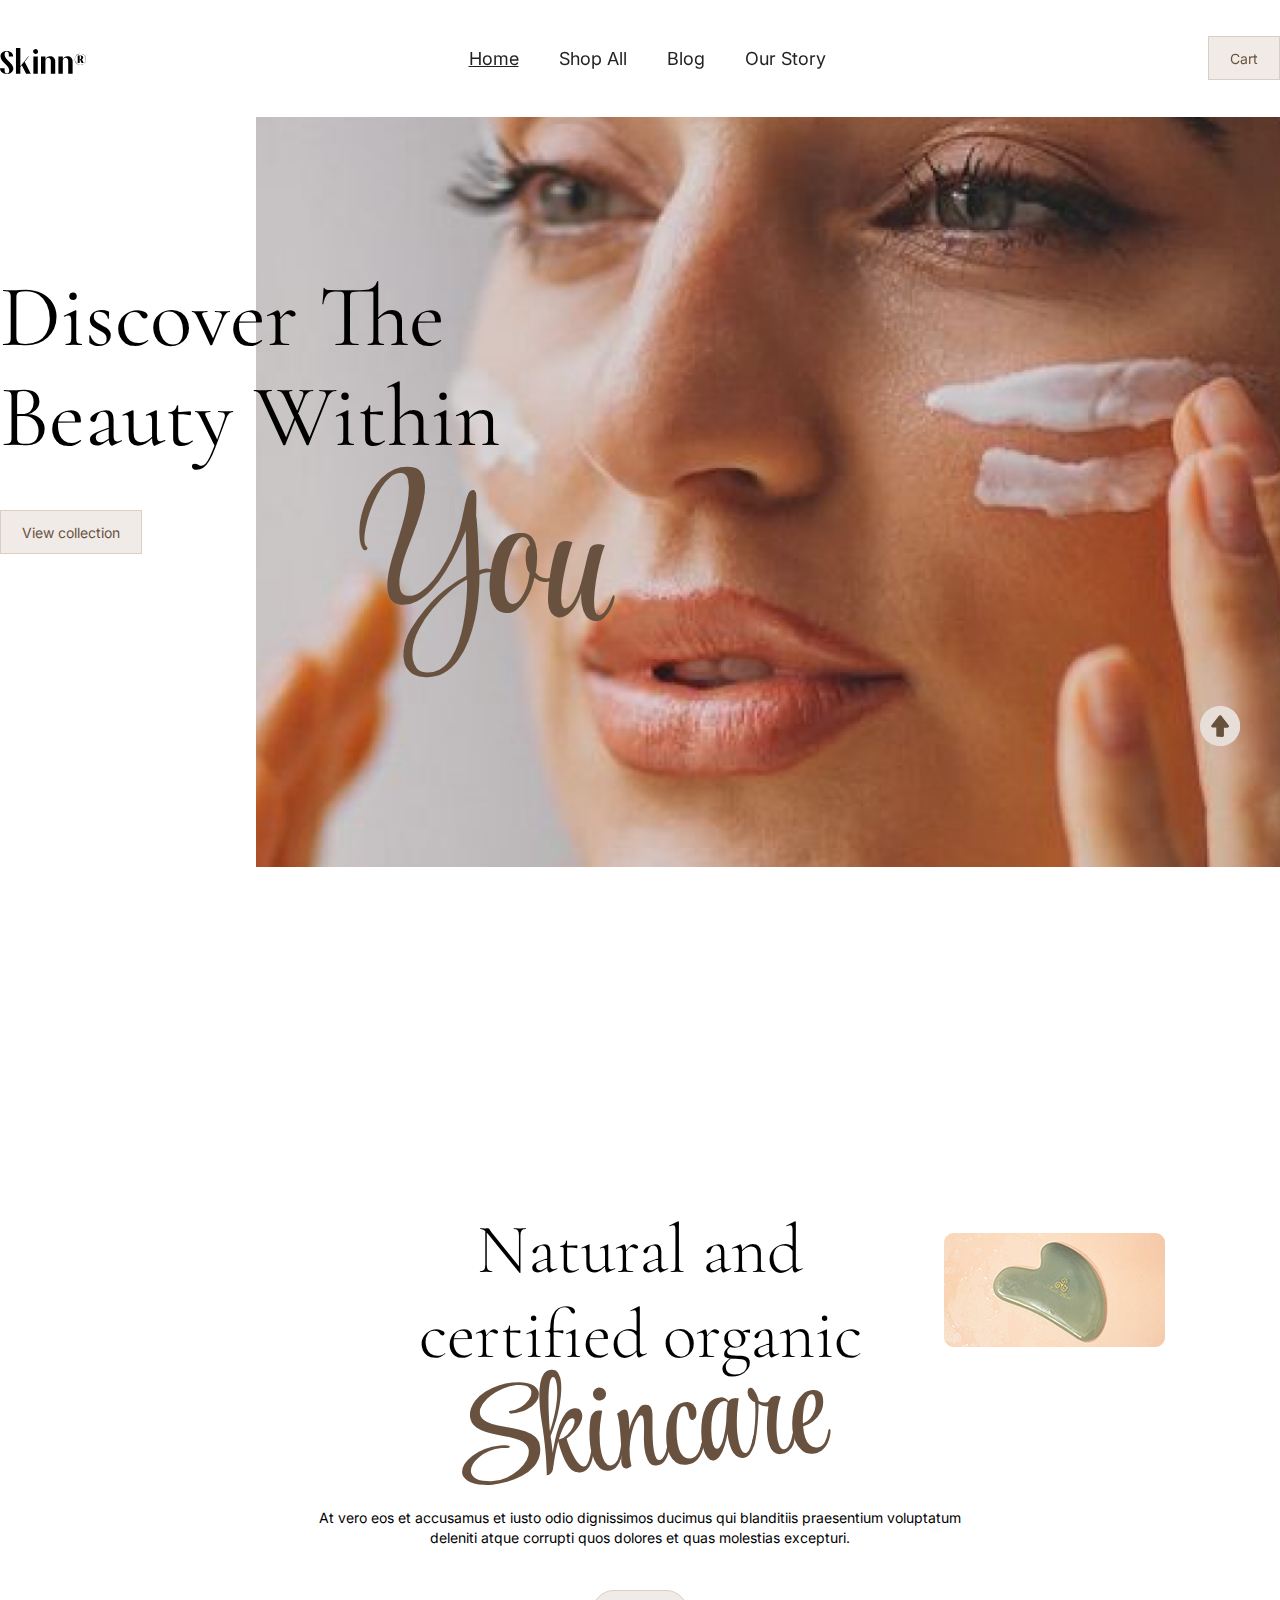
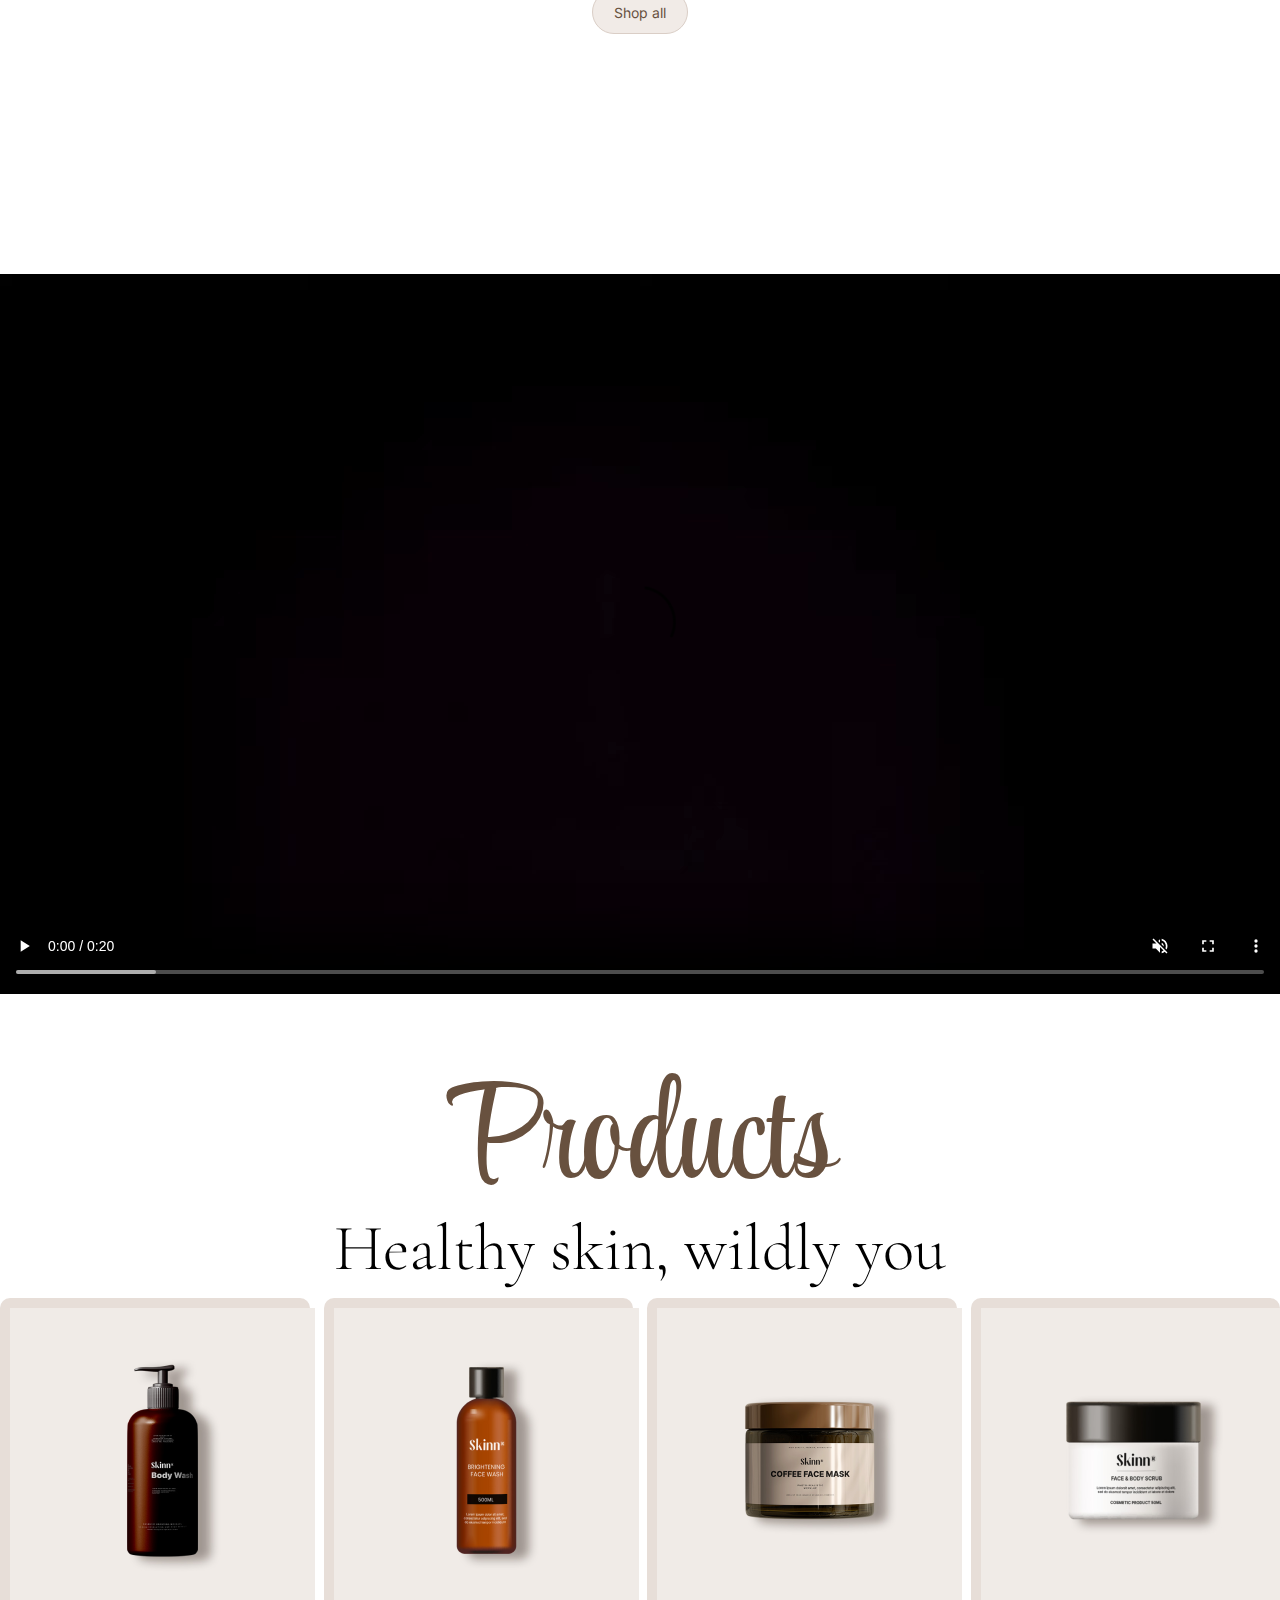
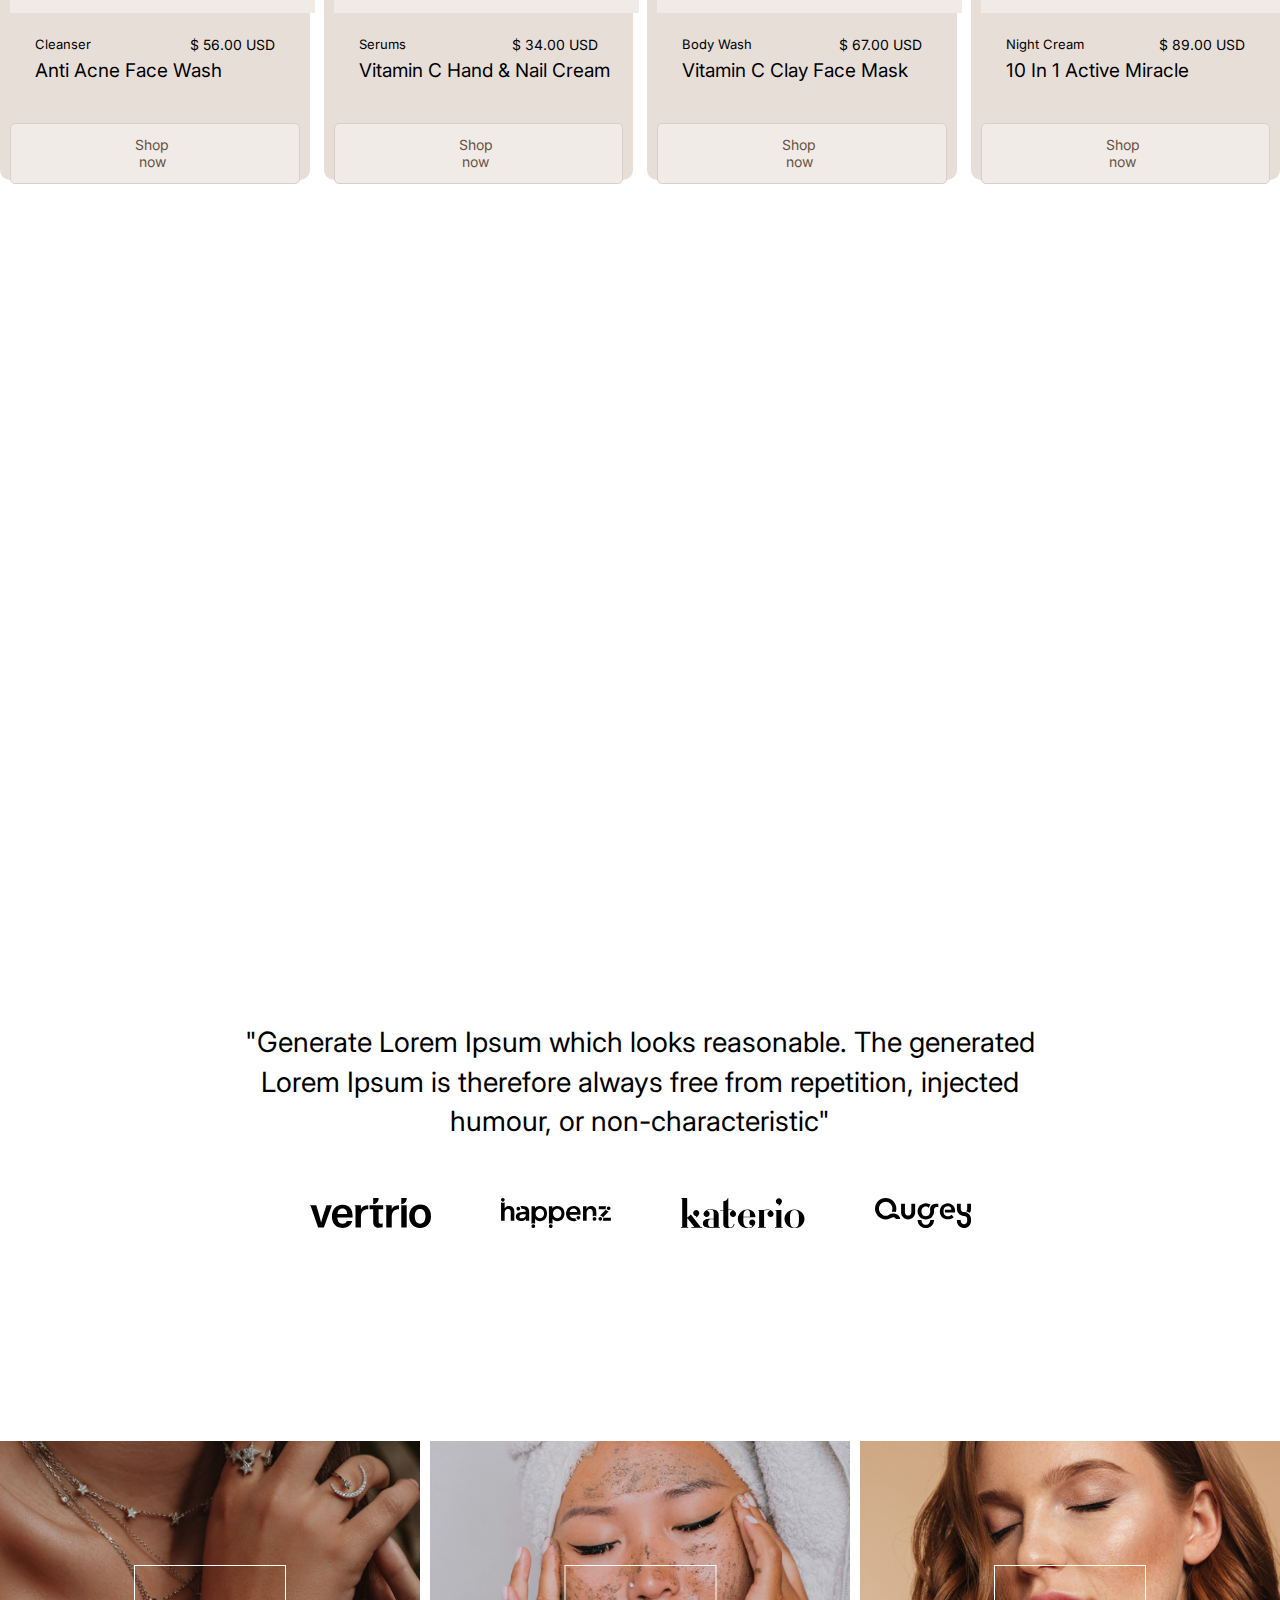
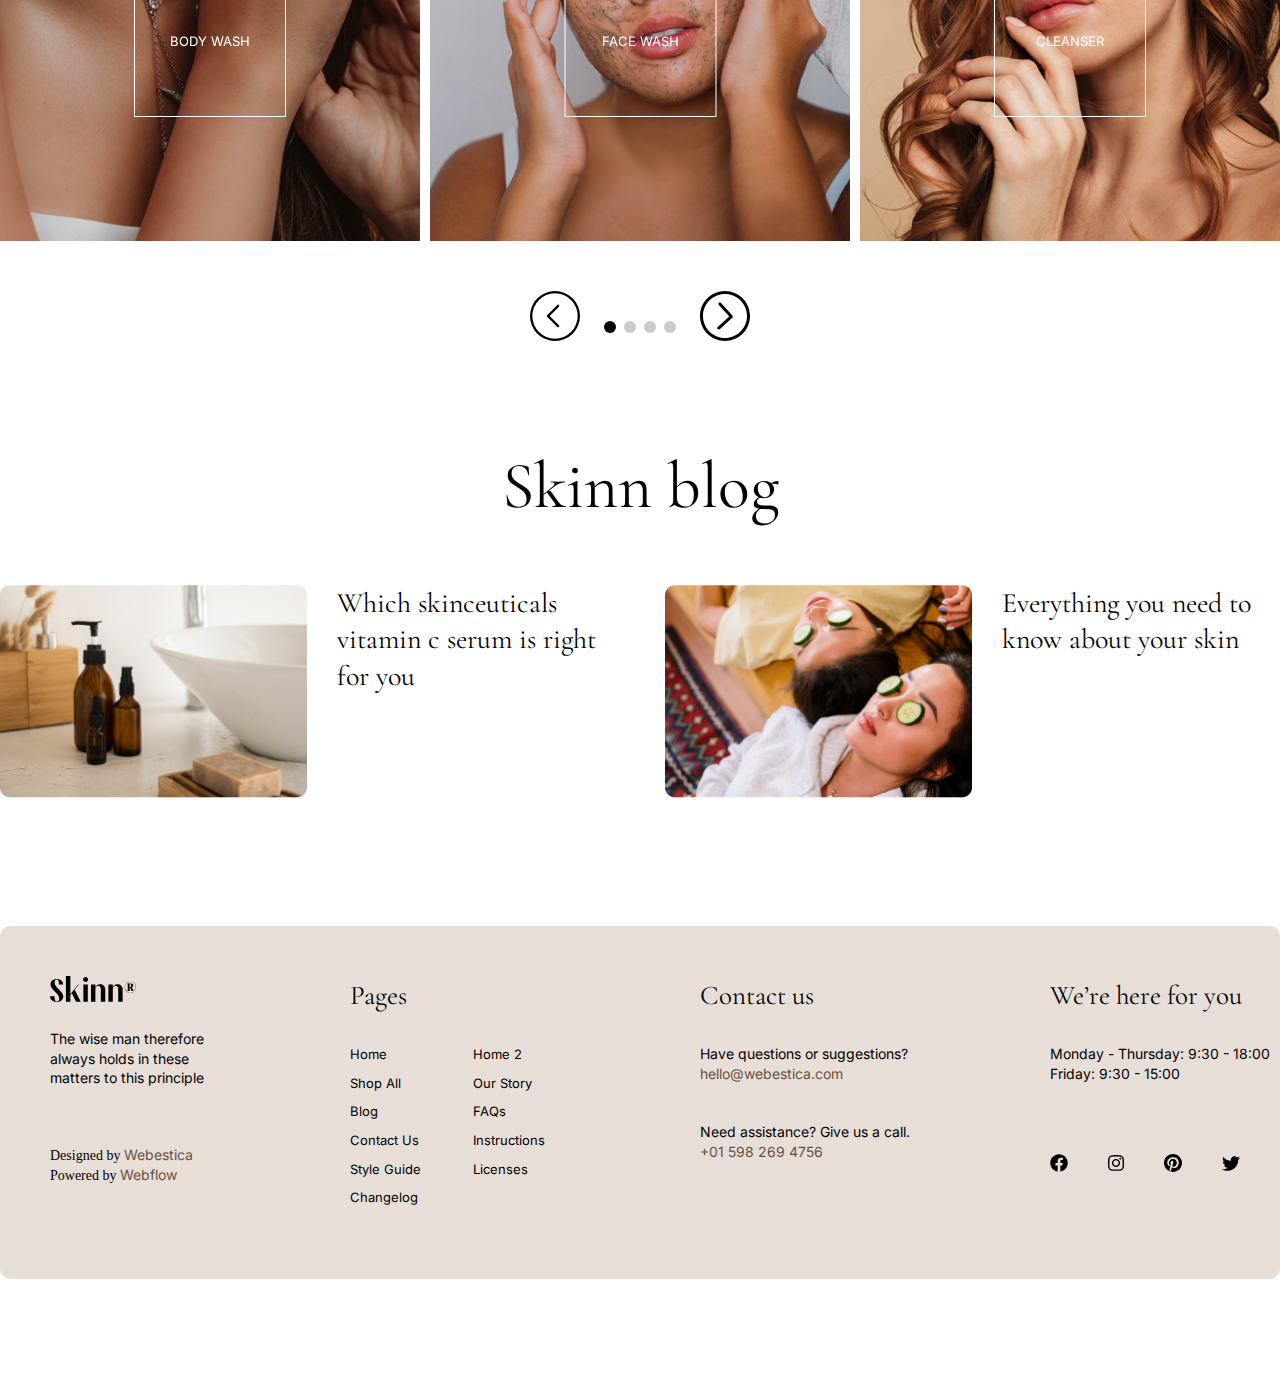
<file: src/index.html>
<!DOCTYPE html>
<html lang="en">
<head>
    <meta charset="UTF-8">
    <link rel="icon" href="../src/assets/logo.svg"/>
    <meta name="viewport" content="width=device-width, initial-scale=1"/>
    <meta http-equiv="X-UA-Compatible" content="IE=edge" />
    <meta name="author" content="Cholpona">
    <meta name="robots" content="index, follow">
    <meta name="theme-color" content="#fffffff, #DACEC6"/>
    <link rel="apple-touch-icon" href="../src/assets/logo.svg"/>
<!--    <link rel="manifest" href="/manifest.json"/>-->
    <meta name="description" content="Skincare">
    <meta name="keywords"
          content="Body wash, Face wash, Cleanser">
    <meta property="og:url" content="https://skinn.kg/">
    <meta property="og:type" content="store">
    <meta property="og:title" content="Skinn">
    <meta property="og:description" content="Body wash, Face wash, Cleanser">
    <meta property="og:image" content="https://Skinn.kg/logo.svg">
    <meta name="twitter:card" content="summary_large_image">
    <meta property="twitter:domain" content="Skinn.kg">
    <meta property="twitter:url" content="https://Skinn.kg/">
    <meta name="twitter:title" content="Skinn">
    <meta name="twitter:description" content="Body wash, Face wash, Cleanser">
    <meta name="twitter:image" content="https://Skinn.kg/logo.svg">
    <title>Skinn</title>
    <link rel="stylesheet" href="https://cdn.jsdelivr.net/npm/swiper@11/swiper-bundle.min.css" />
    <link href="https://unpkg.com/aos@2.3.1/dist/aos.css" rel="stylesheet">
    <link rel="stylesheet" href="../src/styles/style.css ">
</head>
<body>

<header class="header">
    <div class="container">
        <nav class="header__nav" data-aos="fade-right" data-aos-duration="3000">
            <h1 class="header__title">
                <img src="../src/assets/logo.svg" alt="logo">
            </h1>
            <div class="header__links">
                <a href="#" class="header__link active">Home</a>
                <a href="./pages/shop%20all/index.html" class="header__link">Shop All</a>
                <a href="./pages/%20blog/index.html" class="header__link">Blog</a>
                <a href="./pages/our%20story/index.html" class="header__link">Our Story</a>
            </div>
            <button class="header__btn button">
                Cart
            </button>
        </nav>
    </div>
</header>
<main>
    <section class="begin">
        <div class="container">
            <div class="begin__block">
                <div class="begin__left">
                    <h2 class="begin__title">
                        Discover The <br>
                        Beauty Within
                    </h2>
                    <button class="begin__btn button">
                        View collection
                    </button>
                </div>
                <div class="begin__right"></div>
            </div>
        </div>
    </section>
    <section class="skincare">
        <div class="container">
            <div class="skincare__content">
                <div class="skincare__center">
                    <h2 class="skincare__title">
                        Natural and <br>
                        certified organic
                    </h2>
                    <p class="skincare__suptitle">
                        Skincare
                    </p>
                    <p class="skincare__text">
                        At vero eos et accusamus et iusto odio dignissimos ducimus qui blanditiis praesentium voluptatum deleniti atque corrupti quos dolores et quas molestias excepturi.
                    </p>
                    <button class="skincare__btn button">
                        Shop all
                    </button>
                </div>
            </div>
        </div>
        <img src="assets/skincare1.png" alt="img" class="skincare__img-left"
             data-aos="fade-right"
             data-aos-offset="300"
             data-aos-easing="ease-in-sine"
             data-aos-duration="3000">
        <img src="assets/skincare2.png" alt="img" class="skincare__img-bottom"
             data-aos="fade-up"
             data-aos-duration="3000">
        <img src="assets/skincare3.png" alt="img" class="skincare__img-right"
             data-aos="fade-down"
             data-aos-easing="linear"
             data-aos-duration="3000">
        <img src="assets/skincare4.png" alt="img" class="skincare__img-center"
             data-aos="fade-left"
             data-aos-anchor="#example-anchor"
             data-aos-offset="500"
             data-aos-duration="3000">
        <img src="assets/skincare5.png" alt="img" class="skincare__img-end"
             data-aos="fade-up"
             data-aos-duration="3000">
    </section>
    <section class="video">
        <div class="container">
            <video src="../src/assets/video.mp4" controls muted autoplay width="100%"></video>
        </div>
    </section>
    <section class="products">
        <div class="container">
            <h2 class="products__title">
                Products
            </h2>
            <p class="products__suptitle">
                Healthy skin, wildly you
            </p>
            <div class="products__cards">
                <div class="products__card">
                    <img src="../src/assets/product1.png" alt="product1">
                    <div class="products__card-row">
                        <p class="products__card-row-name">Cleanser</p>
                        <p class="products__card-row-price">$ 56.00 USD</p>
                    </div>
                    <h3 class="products__card-title">Anti Acne Face Wash</h3>
                    <button class="products__card-btn  button">Shop now</button>
                </div>

                <div class="products__card">
                    <img src="../src/assets/product2.png" alt="product2">
                    <div class="products__card-row">
                        <p class="products__card-row-name">Serums</p>
                        <p class="products__card-row-price">$ 34.00 USD</p>
                    </div>
                    <h3 class="products__card-title">Vitamin C Hand & Nail Cream</h3>
                    <button class="products__card-btn  button">Shop now</button>
                </div>

                <div class="products__card">
                    <img src="../src/assets/product3.png" alt="product3">
                    <div class="products__card-row">
                        <p class="products__card-row-name">Body Wash</p>
                        <p class="products__card-row-price">$ 67.00 USD</p>
                    </div>
                    <h3 class="products__card-title">Vitamin C Clay Face Mask</h3>
                    <button class="products__card-btn  button">Shop now</button>
                </div>

                <div class="products__card">
                    <img src="../src/assets/product4.png" alt="product4">
                    <div class="products__card-row">
                        <p class="products__card-row-name">Night Cream</p>
                        <p class="products__card-row-price">$ 89.00 USD</p>
                    </div>
                    <h3 class="products__card-title">10 In 1 Active Miracle</h3>
                    <button class="products__card-btn  button">Shop now</button>
                </div>
            </div>
        </div>
    </section>
    <section class="feature">
        <div class="container">
            <div class="feature__block" data-aos="zoom-in-up" data-aos-duration="2500">
                <div class="feature__left">
                    <img src="../src/assets/feature.png" alt="">
                </div>
                <div class="feature__right " >
                    <h2 class="feature__title">Feature</h2>
                    <p class="feature__suptitle">Innovation-led Products</p>
                    <p class="feature__desc">Temporibus autem quibusdam et aut officiis debitis aut rerum necessitatibus saepe eveniet ut et voluptates repudiandae sint.</p>
                    <button class="feature__btn button">Read more</button>
                </div>
            </div>
        </div>
    </section>
    <section class="generate">
        <div class="generate__content">
            <div class="generate__center">
                <p class="generate__text">"Generate Lorem Ipsum which looks reasonable. The generated Lorem Ipsum is therefore always free from repetition, injected humour, or non-characteristic"</p>
                <div class="generate__row">
                    <span><svg xmlns="http://www.w3.org/2000/svg" width="122" height="30" viewBox="0 0 122 30" fill="none">
  <g clip-path="url(#clip0_1_120)">
    <path fill-rule="evenodd" clip-rule="evenodd" d="M28.388 19.4278C28.4008 22.7966 30.1023 25.6828 33.428 25.6828C36.33 25.6828 37.2047 24.3896 37.8355 22.9496H43.2622C42.4389 25.7145 40.0089 29.9621 33.2785 29.9621C26.0195 29.9621 22.9305 24.4135 22.9305 18.6138C22.9305 11.7568 26.4504 6.67622 33.5097 6.67622C41.0394 6.67622 43.5701 12.2803 43.5701 17.5614C43.5844 18.1839 43.5598 18.8067 43.4963 19.4262H28.388V19.4278ZM38.1319 16.007C38.0882 13.0569 36.7743 10.6216 33.4837 10.6216C30.1897 10.6216 28.815 12.8884 28.5185 16.007H38.1319ZM17.4692 7.19595C15.0467 14.6643 12.7909 21.3557 12.1892 24.6264H12.1463C11.6238 21.917 9.70408 15.2564 7.27649 7.19574H0C1.02053 7.19574 1.85969 8.30291 1.9701 8.68439L9.11726 29.4432H14.8738L22.8907 7.19595H17.4692ZM122 18.2653C122 24.9158 118.051 30 111.015 30C104.224 30 100.214 25.0541 100.214 18.3699C100.214 11.5764 104.281 6.61804 111.296 6.61804C117.785 6.61804 122 11.2599 122 18.2653ZM105.749 18.3091C105.749 22.8101 107.812 25.7031 111.159 25.7031C114.564 25.7031 116.465 22.8709 116.465 18.3391C116.465 13.5464 114.546 10.9151 111.071 10.9151C107.742 10.9151 105.749 13.4595 105.749 18.3091ZM82.7406 11.2753V7.1402H75.5493C76.5131 7.1402 77.1935 7.80912 77.2815 8.49831C77.2976 9.82581 77.3053 11.3449 77.3053 13.2043V29.4813H82.7406V19.3674C82.7406 13.4031 85.5251 11.2526 90.0726 11.2834V7.15013C86.2853 7.20162 83.7937 8.56419 82.7406 11.2753ZM51.9271 11.2753V7.1402H44.7358C45.6998 7.1402 46.3801 7.80912 46.4682 8.49831C46.484 9.82581 46.4918 11.3449 46.4918 13.2043V29.4813H51.9271V19.3674C51.9271 13.4031 54.7127 11.2526 59.2591 11.2834V7.15013C55.472 7.20162 52.9807 8.56419 51.9271 11.2753ZM92.2727 7.13939V29.4784H97.7082V7.13939H92.2727ZM97.695 0H92.2727V6.19601C92.2761 6.19601 92.2792 6.19601 92.2826 6.19601C93.715 6.19688 95.0892 5.63115 96.1036 4.623C97.118 3.61485 97.6898 2.24665 97.6933 0.818716L97.695 0ZM74.2134 11.2834V7.13919H69.6236V7.13412H64.1883V7.13919H60.5815V11.2834H64.1883V23.7876C64.1883 27.63 65.67 29.7827 69.7557 29.7827C70.9499 29.7827 72.5211 29.7561 73.662 29.3607V25.5596C73.1329 25.6397 72.5981 25.6761 72.063 25.6684C70.1484 25.6684 69.623 24.8562 69.623 23.0011V11.2834H74.2128H74.2134ZM69.5965 0.817703V0H64.1759V6.19581C64.1793 6.19581 64.1824 6.19581 64.1858 6.19581C65.6183 6.19635 66.9924 5.63041 68.0068 4.62215C69.0211 3.6139 69.5929 2.24568 69.5965 0.817703Z" fill="black"/>
  </g>
  <defs>
    <clipPath id="clip0_1_120">
      <rect width="122" height="30" fill="white"/>
    </clipPath>
  </defs>
</svg></span>
                    <span><svg xmlns="http://www.w3.org/2000/svg" width="110" height="30" viewBox="0 0 110 30" fill="none">
  <g clip-path="url(#clip0_1_122)">
    <path d="M74.3333 19.9847C73.8687 20.1221 73.3525 20.1965 72.7731 20.1965C72.2512 20.1965 71.7521 20.1049 71.2703 19.9275C70.7885 19.7501 70.3583 19.504 69.9797 19.1949C69.6011 18.8859 69.2914 18.5139 69.0619 18.0847C68.8325 17.6555 68.6948 17.1805 68.6547 16.6597H79.622C79.5761 14.6509 79.4786 13.2659 79.1287 12.2987C78.7788 11.3315 78.2912 10.5189 77.6717 9.87217C77.0522 9.22547 76.3123 8.73329 75.4633 8.40136C74.6144 8.06942 73.6852 7.90918 72.6814 7.90918C71.5972 7.90918 70.5934 8.09232 69.6642 8.46431C68.735 8.83631 67.9262 9.35138 67.2436 10.021C66.561 10.6906 66.0276 11.4975 65.6375 12.4475C65.2475 13.3975 65.0524 14.4506 65.0524 15.6123C65.0524 16.7913 65.2475 17.8443 65.6375 18.7772C66.0276 19.7043 66.5667 20.4941 67.2608 21.1293C67.9549 21.7703 68.7694 22.2625 69.7101 22.6116C70.6508 22.9607 71.6833 23.1381 72.8076 23.1381C74.0064 23.1381 75.0733 22.9378 76.0197 22.5601C75.0503 22.0793 74.3792 21.1179 74.3333 19.9847ZM69.9051 11.5776C70.6565 10.9309 71.5743 10.6047 72.6527 10.6047C73.232 10.6047 73.7368 10.702 74.1727 10.8909C74.6029 11.0797 74.9586 11.3373 75.2396 11.6577C75.5207 11.9782 75.7272 12.3445 75.8534 12.768C75.9853 13.1858 76.0484 13.6265 76.0484 14.0843H68.6547C68.735 13.0599 69.1537 12.2243 69.9051 11.5776Z" fill="black"/>
    <path d="M77.3562 21.6844C78.3731 21.6844 79.1975 20.8619 79.1975 19.8473C79.1975 18.8327 78.3731 18.0103 77.3562 18.0103C76.3393 18.0103 75.515 18.8327 75.515 19.8473C75.515 20.8619 76.3393 21.6844 77.3562 21.6844Z" fill="black"/>
    <path d="M27.9001 11.8008C27.7108 11.0797 27.3724 10.433 26.8905 9.855C26.4087 9.27698 25.7548 8.80769 24.9231 8.44714C24.0913 8.08659 23.0359 7.90918 21.751 7.90918C20.8849 7.90918 20.0245 8.02936 19.1756 8.26973C19.8983 8.82486 20.3744 9.68903 20.3744 10.6677C20.3744 10.7306 20.3572 10.7879 20.3572 10.8451C20.7128 10.7707 21.0799 10.7306 21.4528 10.7306C22.3533 10.7306 23.1277 10.9481 23.7816 11.3773C24.4298 11.8065 24.7567 12.4704 24.7567 13.3689V13.7295C23.6325 13.7295 22.491 13.7867 21.3151 13.8954C20.1449 14.0042 19.078 14.2331 18.1144 14.5708C17.1507 14.9084 16.3649 15.4006 15.7569 16.0416C15.1431 16.6825 14.8391 17.541 14.8391 18.6169C14.8391 19.4582 15.0169 20.1621 15.3668 20.7287C15.7167 21.301 16.1584 21.7589 16.6861 22.108C17.2138 22.4571 17.7989 22.7089 18.4299 22.8577C19.0608 23.0065 19.6689 23.0809 20.2482 23.0809C21.2692 23.0809 22.1812 22.8748 22.9843 22.4685C23.7873 22.0565 24.3667 21.5357 24.728 20.8947H24.8198V22.726H28.1869V13.9698C28.1869 13.243 28.0894 12.5219 27.9001 11.8008ZM24.7567 16.6597C24.7567 17.7985 24.4355 18.697 23.7931 19.3552C23.1506 20.0133 22.2099 20.3453 20.9709 20.3453C20.6727 20.3453 20.3687 20.3167 20.0704 20.2537C19.7721 20.1908 19.4968 20.0935 19.2616 19.9561C19.0207 19.8188 18.8257 19.6299 18.6765 19.401C18.5274 19.1721 18.4528 18.8859 18.4528 18.5482C18.4528 18.0103 18.6306 17.5868 18.992 17.272C19.3534 16.963 19.8008 16.7226 20.3457 16.5509C20.8849 16.3792 21.4757 16.2705 22.1181 16.219C22.7606 16.1675 23.3686 16.1446 23.9537 16.1446H24.7625V16.6597H24.7567Z" fill="black"/>
    <path d="M17.3343 12.4935C18.3496 12.4935 19.1756 11.6694 19.1756 10.6564C19.1756 9.64345 18.3496 8.81934 17.3343 8.81934C16.319 8.81934 15.493 9.64345 15.493 10.6564C15.493 11.6694 16.319 12.4935 17.3343 12.4935Z" fill="black"/>
    <path d="M13.0323 11.5602C12.8315 10.862 12.516 10.2439 12.0858 9.70026C11.6556 9.16229 11.105 8.72734 10.4339 8.39541C9.76275 8.06348 8.95397 7.90323 8.01326 7.90323C7.47407 7.90323 6.9693 7.97191 6.51042 8.11498C6.05153 8.25233 5.63854 8.44119 5.27717 8.67011C4.9158 8.89903 4.60032 9.16229 4.33072 9.44844C4.06113 9.74032 3.85463 10.0322 3.71697 10.3355H3.65961V4.25195C3.1491 4.63539 2.52387 4.87004 1.84128 4.87004C1.17016 4.87004 0.556408 4.64684 0.057373 4.28057V22.7144H3.66534V14.8567C3.66534 14.376 3.73417 13.9067 3.87757 13.4488C4.01524 12.991 4.22747 12.5732 4.50854 12.2069C4.7896 11.8349 5.1395 11.5431 5.55823 11.3199C5.97696 11.1024 6.48174 10.9879 7.06108 10.9879C7.64042 10.9879 8.10503 11.1081 8.46067 11.3485C8.81057 11.5888 9.08016 11.8922 9.26945 12.2642C9.45874 12.6362 9.58493 13.0425 9.64229 13.4946C9.69965 13.9467 9.73407 14.3817 9.73407 14.7995V22.7144H13.342V13.7178C13.3363 12.9795 13.2331 12.2642 13.0323 11.5602Z" fill="black"/>
    <path d="M1.84127 3.67417C2.85655 3.67417 3.68254 2.85006 3.68254 1.83709C3.68254 0.824113 2.85655 0 1.84127 0C0.825989 0 0 0.824113 0 1.83709C0 2.85006 0.825989 3.67417 1.84127 3.67417Z" fill="black"/>
    <path d="M91.7135 18.4281C92.2125 18.0732 92.8206 17.8558 93.4802 17.8558C94.1743 17.8558 94.8052 18.0961 95.3215 18.491V13.7238C95.3215 12.9855 95.224 12.2644 95.0232 11.5662C94.8224 10.868 94.507 10.2499 94.0767 9.7062C93.6465 9.16824 93.0959 8.73329 92.4248 8.40136C91.7537 8.06942 90.9449 7.90918 90.0042 7.90918C88.9201 7.90918 87.9851 8.18388 87.1935 8.73329C86.4019 9.2827 85.8455 9.91795 85.5243 10.6391H85.4612V8.33268H82.0368V22.7203H85.6448V14.7997C85.6448 14.3189 85.7136 13.8439 85.857 13.3747C85.9947 12.9054 86.2012 12.4876 86.4708 12.1328C86.7404 11.7722 87.0845 11.4803 87.509 11.2457C87.9277 11.0168 88.4325 10.9023 89.0118 10.9023C89.5912 10.9023 90.0558 11.0225 90.4114 11.2629C90.7613 11.5032 91.0366 11.8065 91.2374 12.1785C91.4382 12.5505 91.5701 12.9626 91.6275 13.4204C91.6848 13.8783 91.7192 14.3189 91.7192 14.7367V18.4281H91.7135Z" fill="black"/>
    <path d="M93.4802 22.7259C94.4971 22.7259 95.3215 21.9034 95.3215 20.8888C95.3215 19.8742 94.4971 19.0518 93.4802 19.0518C92.4633 19.0518 91.6389 19.8742 91.6389 20.8888C91.6389 21.9034 92.4633 22.7259 93.4802 22.7259Z" fill="black"/>
    <path d="M45.527 12.4933C45.1885 11.5719 44.7067 10.7764 44.0872 10.0954C43.4677 9.41433 42.722 8.88209 41.8616 8.49293C41.0012 8.10376 40.0605 7.90918 39.0395 7.90918C38.3799 7.90918 37.7833 7.98358 37.2499 8.13238C36.7164 8.28118 36.2403 8.47003 35.8216 8.70468C35.4028 8.9336 35.0472 9.19686 34.7547 9.48301C34.4621 9.77488 34.227 10.0553 34.0491 10.3357H33.9574V8.32696H30.5043V25.7421C31.0148 25.3643 31.6343 25.1297 32.3169 25.1297C32.988 25.1297 33.6017 25.3529 34.1065 25.7249V20.7974H34.1639C34.6227 21.5185 35.2824 22.0851 36.1313 22.5086C36.9803 22.9263 37.921 23.1381 38.942 23.1381C40.0433 23.1381 41.0299 22.9321 41.9018 22.5257C42.7737 22.1137 43.5136 21.5643 44.1274 20.8775C44.7354 20.1908 45.2115 19.3781 45.5384 18.451C45.8711 17.5238 46.0317 16.528 46.0317 15.4693C46.0375 14.3991 45.8654 13.409 45.527 12.4933ZM42.7622 17.1404C42.5901 17.7012 42.3377 18.1991 41.9936 18.6398C41.6551 19.0805 41.2192 19.441 40.7029 19.7215C40.181 20.0019 39.5729 20.1392 38.8674 20.1392C38.2078 20.1392 37.617 20.0019 37.095 19.7329C36.573 19.4639 36.1256 19.1091 35.7585 18.6684C35.3856 18.2278 35.1046 17.7356 34.9153 17.1862C34.726 16.6368 34.6285 16.0816 34.6285 15.5208C34.6285 14.9599 34.7203 14.4048 34.9153 13.8439C35.1046 13.2831 35.3856 12.7852 35.7585 12.3445C36.1313 11.9038 36.573 11.5433 37.095 11.2629C37.617 10.9824 38.2078 10.8451 38.8674 10.8451C39.5672 10.8451 40.181 10.9824 40.7029 11.2514C41.2249 11.5204 41.6551 11.8752 41.9936 12.3159C42.332 12.7566 42.5901 13.2487 42.7622 13.7982C42.9343 14.3476 43.0203 14.9027 43.0203 15.4635C43.0203 16.0187 42.9343 16.5795 42.7622 17.1404Z" fill="black"/>
    <path d="M32.3169 29.9999C33.3338 29.9999 34.1581 29.1774 34.1581 28.1628C34.1581 27.1482 33.3338 26.3257 32.3169 26.3257C31.3 26.3257 30.4756 27.1482 30.4756 28.1628C30.4756 29.1774 31.3 29.9999 32.3169 29.9999Z" fill="black"/>
    <path d="M62.9358 12.4933C62.5974 11.5719 62.1156 10.7764 61.4961 10.0954C60.8766 9.41433 60.1309 8.88209 59.2705 8.49293C58.4101 8.10376 57.4694 7.90918 56.4484 7.90918C55.7887 7.90918 55.1922 7.98358 54.6587 8.13238C54.1253 8.28118 53.6492 8.47003 53.2305 8.70468C52.8117 8.9336 52.4561 9.19686 52.1636 9.48301C51.871 9.77488 51.6358 10.0553 51.458 10.3357H51.3662V8.32696H47.9131V25.7421C48.4237 25.3643 49.0431 25.1297 49.7257 25.1297C50.3969 25.1297 51.0106 25.3529 51.5154 25.7249V20.7974H51.5727C52.0316 21.5185 52.6913 22.0851 53.5402 22.5086C54.3891 22.9263 55.3298 23.1381 56.3509 23.1381C57.4522 23.1381 58.4388 22.9321 59.3107 22.5257C60.1825 22.1137 60.9225 21.5643 61.5362 20.8775C62.1443 20.1908 62.6204 19.3781 62.9473 18.451C63.28 17.5238 63.4406 16.528 63.4406 15.4693C63.4463 14.3991 63.2743 13.409 62.9358 12.4933ZM60.1711 17.1404C59.999 17.7012 59.7466 18.1991 59.4024 18.6398C59.064 19.0805 58.6281 19.441 58.1118 19.7215C57.5898 20.0019 56.9818 20.1392 56.2763 20.1392C55.6166 20.1392 55.0258 20.0019 54.5039 19.7329C53.9819 19.4639 53.5345 19.1091 53.1674 18.6684C52.7945 18.2278 52.5135 17.7356 52.3242 17.1862C52.1349 16.6368 52.0374 16.0816 52.0374 15.5208C52.0374 14.9599 52.1291 14.4048 52.3242 13.8439C52.5135 13.2831 52.7945 12.7852 53.1674 12.3445C53.5402 11.9038 53.9819 11.5433 54.5039 11.2629C55.0258 10.9824 55.6166 10.8451 56.2763 10.8451C56.9761 10.8451 57.5898 10.9824 58.1118 11.2514C58.6338 11.5204 59.064 11.8752 59.4024 12.3159C59.7409 12.7566 59.999 13.2487 60.1711 13.7982C60.3431 14.3476 60.4292 14.9027 60.4292 15.4635C60.4292 16.0187 60.3431 16.5795 60.1711 17.1404Z" fill="black"/>
    <path d="M49.7257 29.9999C50.7426 29.9999 51.567 29.1774 51.567 28.1628C51.567 27.1482 50.7426 26.3257 49.7257 26.3257C48.7088 26.3257 47.8845 27.1482 47.8845 28.1628C47.8845 29.1774 48.7088 29.9999 49.7257 29.9999Z" fill="black"/>
    <path d="M107.66 12.1097C108.681 12.1097 109.501 11.2856 109.501 10.2726C109.501 9.25966 108.675 8.43555 107.66 8.43555C106.639 8.43555 105.813 9.25966 105.813 10.2726C105.813 11.2856 106.644 12.1097 107.66 12.1097Z" fill="black"/>
    <path d="M104.614 10.2668C104.614 9.51712 104.895 8.84181 105.348 8.30957H97.7651V11.194H104.775C104.677 10.9021 104.614 10.593 104.614 10.2668Z" fill="black"/>
    <path d="M107.809 13.2944C107.757 13.2944 107.711 13.3116 107.66 13.3116C106.426 13.3116 105.371 12.579 104.895 11.5317L98.9868 17.8557C99.0729 17.8499 99.1532 17.8328 99.2392 17.8328C100.427 17.8328 101.448 18.5195 101.947 19.5096L107.809 13.2944Z" fill="black"/>
    <path d="M102.079 19.79C102.205 20.1277 102.285 20.4882 102.285 20.866C102.285 21.5756 102.033 22.2166 101.625 22.7317H109.868V19.79H102.079Z" fill="black"/>
    <path d="M99.2392 19.0229C98.2182 19.0229 97.3979 19.8471 97.3979 20.8658C97.3979 21.8845 98.2239 22.7028 99.2392 22.7028C100.26 22.7028 101.08 21.8787 101.08 20.8658C101.08 19.8471 100.254 19.0229 99.2392 19.0229Z" fill="black"/>
  </g>
  <defs>
    <clipPath id="clip0_1_122">
      <rect width="110" height="30" fill="white"/>
    </clipPath>
  </defs>
</svg></span>
                    <span><svg xmlns="http://www.w3.org/2000/svg" width="124" height="30" viewBox="0 0 124 30" fill="none">
  <g clip-path="url(#clip0_1_150)">
    <path d="M117.438 12.1862C118.652 12.6945 119.716 13.3747 120.615 14.2196C121.515 15.0716 122.222 16.0597 122.729 17.1981C123.236 18.3366 123.486 19.5323 123.486 20.7924C123.486 22.0812 123.236 23.2912 122.729 24.4296C122.222 25.5681 121.522 26.5633 120.615 27.4082C119.716 28.2602 118.652 28.9261 117.438 29.4201C116.224 29.9141 114.903 30.1576 113.482 30.1576C112.061 30.1576 110.74 29.9141 109.526 29.4201C108.313 28.9261 107.249 28.253 106.349 27.4082C105.449 26.5561 104.742 25.5681 104.235 24.4296C103.728 23.2912 103.479 22.0812 103.479 20.7924C103.479 19.5323 103.728 18.3366 104.235 17.1981C104.742 16.0597 105.442 15.0645 106.349 14.2196C107.249 13.3676 108.313 12.6945 109.526 12.1862C110.74 11.6778 112.061 11.4272 113.482 11.4272C114.903 11.4272 116.217 11.685 117.438 12.1862ZM115.981 28.8831C116.581 28.3747 117.024 27.7089 117.317 26.8926C117.602 26.0693 117.781 25.1241 117.852 24.0573C117.924 22.9905 117.952 21.9093 117.952 20.8067C117.952 19.7113 117.916 18.6373 117.852 17.5776C117.781 16.5251 117.609 15.58 117.317 14.7638C117.031 13.9404 116.588 13.2745 115.981 12.7661C115.382 12.2578 114.546 12.0072 113.482 12.0072C112.418 12.0072 111.583 12.2578 110.983 12.7661C110.383 13.2745 109.941 13.9404 109.648 14.7638C109.362 15.5872 109.184 16.5251 109.112 17.5776C109.041 18.6301 109.012 19.7113 109.012 20.8067C109.012 21.9022 109.048 22.9833 109.112 24.0573C109.184 25.1241 109.355 26.0693 109.648 26.8926C109.933 27.716 110.376 28.3819 110.983 28.8831C111.583 29.3914 112.418 29.642 113.482 29.642C114.546 29.642 115.382 29.3843 115.981 28.8831Z" fill="black"/>
    <path d="M71.2397 21.4083C69.5617 21.4083 68.205 22.7687 68.205 24.4513C68.205 25.7973 69.0761 26.9358 70.2829 27.3367C70.2972 27.3367 70.3043 27.3439 70.3114 27.3439C70.4899 27.4012 70.6685 27.437 70.8541 27.4656C71.1897 27.5229 71.304 27.6947 71.2825 27.9238C71.2325 28.2747 70.8327 28.7401 70.3329 29.0265C69.5831 29.4346 68.6549 29.6422 67.5624 29.6422C66.3342 29.6422 65.3774 29.3845 64.692 28.8618C64.0065 28.3391 63.4924 27.6732 63.1353 26.8642C62.7783 26.0551 62.5641 25.1529 62.4784 24.1506C62.3927 23.1482 62.357 22.1529 62.357 21.172V19.3248H74.4529C74.4529 17.9286 74.2101 16.7257 73.7174 15.7305C73.2247 14.7281 72.5964 13.9191 71.8323 13.2818C71.0683 12.6518 70.2043 12.1864 69.2475 11.8856C68.2907 11.5849 67.3339 11.4346 66.3771 11.4346C65.0347 11.4346 63.7851 11.6995 62.6284 12.2365C61.4645 12.7735 60.4577 13.468 59.5937 14.3343C58.7297 15.2007 58.0585 16.1887 57.5658 17.3129C57.0732 18.437 56.8304 19.5897 56.8304 20.7639C56.8304 22.246 57.0874 23.5634 57.6087 24.7305C58.1299 25.8976 58.844 26.8856 59.7579 27.6876C60.6719 28.4966 61.743 29.1124 62.9783 29.5348C64.2064 29.9572 65.5345 30.172 66.9555 30.172C68.155 30.172 69.1833 30.0002 70.033 29.6565C70.8827 29.3129 71.5896 28.8904 72.1679 28.3821C72.5392 28.0599 72.8463 27.709 73.1176 27.351C73.1248 27.3367 73.139 27.3224 73.1462 27.3081C73.189 27.2508 73.2319 27.1935 73.2747 27.1362C73.4318 26.9143 73.5817 26.6708 73.696 26.4131C73.7031 26.4059 73.7031 26.3916 73.7031 26.3845C73.8102 26.1768 73.9031 25.9692 73.9816 25.7759C73.9959 25.7401 74.0173 25.7043 74.0316 25.6685C74.0887 25.5396 74.1315 25.4035 74.1744 25.2603C74.1815 25.2317 74.1958 25.2031 74.2029 25.1744C74.2029 25.1673 74.1958 25.1673 74.1958 25.1601C74.2029 25.1458 74.2029 25.1243 74.2029 25.11C74.2029 25.0957 74.2101 25.0885 74.2172 25.0742H74.2101C74.2529 24.8737 74.2815 24.6661 74.2815 24.4513C74.2815 22.7687 72.9177 21.4083 71.2397 21.4083ZM62.507 16.5038C62.5713 15.7234 62.7355 14.993 62.9783 14.3272C63.221 13.6541 63.5995 13.1028 64.1064 12.6589C64.6134 12.2222 65.3274 12.0002 66.2557 12.0002C66.9126 12.0002 67.4267 12.1506 67.7909 12.4513C68.1622 12.752 68.4264 13.1243 68.5906 13.5611C68.7548 13.9978 68.8477 14.4417 68.8762 14.8785C68.9048 15.3152 68.9191 15.6876 68.9191 15.9883V18.7448H62.357C62.3927 18.036 62.4356 17.2842 62.507 16.5038Z" fill="black"/>
    <path d="M100.358 29.0622V12.0073H94.1104V12.5801H95.3528V29.0622H94.1104V29.6422H101.601V29.0622H100.358Z" fill="black"/>
    <path d="M96.9451 6.12892C96.9451 6.13608 96.9451 6.13608 96.9451 6.12892C96.9522 6.13608 96.9594 6.13608 96.9737 6.13608C97.1522 6.19336 97.3307 6.22916 97.5163 6.2578C98.2161 6.37236 97.9876 7.03107 97.4307 7.53226C97.3093 7.63966 97.4235 7.83298 97.5735 7.7757C98.4446 7.48214 99.9798 6.35088 100.687 4.46066C100.744 4.33178 100.787 4.19575 100.829 4.05255C100.837 4.02391 100.851 3.99527 100.858 3.96663C100.858 3.95947 100.851 3.95947 100.851 3.95231C100.908 3.72319 100.937 3.47976 100.937 3.23632C100.937 1.55374 99.5799 0.193359 97.9019 0.193359C96.2239 0.193359 94.8672 1.55374 94.8672 3.23632C94.8672 4.58954 95.7384 5.72797 96.9451 6.12892Z" fill="black"/>
    <path d="M19.6504 29.0621L10.2607 16.9403L9.86802 16.4463L6.41207 19.611H6.205V0H0V0.572792H1.19959V29.0621H0V29.642H7.24036V29.0621H6.205V20.1838H6.41207L13.3382 29.0621H10.3893V29.642H21.2498V29.0621H19.6504Z" fill="black"/>
    <path d="M14.2808 17.9712C14.2737 17.9712 14.2808 17.9712 14.2808 17.9712C14.2879 17.9784 14.2951 17.9784 14.3094 17.9784C14.4879 18.0356 14.6664 18.0714 14.852 18.1001C15.5518 18.2146 15.3233 18.8734 14.7663 19.3745C14.645 19.4819 14.7592 19.6753 14.9092 19.618C15.7803 19.3244 17.3155 18.1932 18.0224 16.3029C18.0795 16.1741 18.1223 16.038 18.1652 15.8948C18.1723 15.8662 18.1866 15.8376 18.1937 15.8089C18.1937 15.8018 18.1866 15.8018 18.1866 15.7946C18.2437 15.5655 18.2723 15.322 18.2723 15.0786C18.2723 13.396 16.9156 12.0356 15.2376 12.0356C13.5596 12.0356 12.2029 13.396 12.2029 15.0786C12.2029 16.4318 13.0741 17.5703 14.2808 17.9712Z" fill="black"/>
    <path d="M37.6727 29.062C37.6727 29.0334 37.6727 17.2267 37.6727 17.2267C37.6727 16.074 37.4728 15.1217 37.0801 14.3699C36.6802 13.6181 36.1518 13.0167 35.4806 12.5799C34.8094 12.1432 34.0168 11.8425 33.1029 11.6778C33.0529 11.6706 33.0029 11.6635 32.9529 11.6563V11.6492C29.547 10.926 27.4548 11.4272 26.5908 11.6563C25.6412 11.9141 24.0917 12.6301 23.1349 14.148C23.0492 14.2625 22.7564 14.7852 22.6351 15.2864C22.2566 16.926 23.342 18.5441 24.9842 18.8878C26.6265 19.2315 28.2331 18.179 28.5759 16.5322C28.8472 15.2148 28.2331 13.9188 27.1335 13.2816C27.1192 13.2745 27.1121 13.2745 27.1049 13.2673C26.9479 13.1742 26.7765 13.1026 26.598 13.0382C26.1124 12.852 26.1767 12.3866 26.5766 12.1503C27.0264 11.8854 28.3545 11.6134 30.4752 11.8353C31.2249 11.9141 31.839 12.2506 32.1461 12.7589C32.5031 13.3604 32.6816 14.0334 32.6816 14.7709V20.6348L28.8686 20.642C28.0832 20.642 26.5337 20.7136 25.3198 21.0931C24.6701 21.3007 24.106 21.6301 23.599 21.9952C23.092 22.3675 22.685 22.8186 22.3709 23.3484C22.0567 23.8854 21.8996 24.7088 21.8996 25.5036C21.8996 26.2697 22.0781 27.0644 22.4351 27.6014C22.7921 28.1384 23.3348 28.5537 23.8989 28.883C25.0128 29.5418 27.262 29.6348 27.9189 29.6348C28.0403 29.6348 28.1617 29.6348 28.2902 29.6348H34.8308H36.4731H38.8509V29.0549H37.6727V29.062ZM32.6673 29.0334C32.653 29.0334 30.4038 29.0334 30.0468 29.0334C29.4184 29.0334 28.6758 28.9188 28.3188 28.6325C27.9618 28.3461 27.6976 27.9952 27.5191 27.5871C27.3406 27.179 27.2335 26.7494 27.1906 26.3126C27.1478 25.8759 27.1264 25.4893 27.1264 25.1599C27.1264 24.3365 27.2549 23.1193 27.5191 22.6038C27.5476 22.5537 27.5762 22.4964 27.6119 22.4391C28.0903 21.6659 28.9686 21.2219 29.8826 21.2219H32.6673V29.0334Z" fill="black"/>
    <path d="M92.5109 15.2936C92.3966 14.7853 92.0967 14.2697 92.011 14.1552C91.0542 12.6373 89.4048 11.8211 88.5551 11.6635C86.0845 11.2053 84.0567 11.5561 82.8785 12.0072H76.9734V12.58H78.1373V29.0621H76.9734V29.6349H84.8707V29.0621H83.1355L83.057 12.4654C84.5922 11.8282 87.2556 11.7137 88.5622 12.1504C89.0049 12.2936 89.0264 12.8521 88.5408 13.0382C88.3623 13.1027 88.1909 13.1743 88.0339 13.2674C88.0267 13.2745 88.0124 13.2745 88.0053 13.2817C86.9057 13.9261 86.2845 15.2148 86.5629 16.5323C86.9057 18.179 88.5123 19.2316 90.1545 18.8879C91.804 18.5514 92.8893 16.9261 92.5109 15.2936Z" fill="black"/>
    <path d="M49.0545 16.5394C49.3972 18.1861 51.0038 19.2386 52.6461 18.895C54.2884 18.5513 55.3737 16.926 54.9953 15.2935C54.881 14.7852 54.5811 14.2697 54.4954 14.1551C53.5386 12.6372 52.1106 11.8783 51.0395 11.6635C49.6257 11.3842 48.3547 11.3842 47.3051 11.5203V-0.107422H46.8409C46.8409 -0.107422 46.1912 3.22909 42.3139 3.22909V12.5155C41.1072 12.6372 39.8576 12.5728 39.0865 12.315C39.0651 12.3079 39.0508 12.2935 39.0294 12.2864V12.7876C39.0508 12.7947 39.0722 12.8019 39.0936 12.8019C40.2789 13.0382 41.3643 13.074 42.3068 13.0024V25.2386C42.3068 25.7327 42.3354 26.2697 42.3853 26.8425C42.4425 27.4153 42.6495 27.9522 43.0208 28.4463C43.3921 28.9403 43.9634 29.3484 44.7417 29.6778C45.52 30.0071 46.6196 30.1718 48.0405 30.1718C48.5618 30.1718 49.1044 30.1217 49.6828 30.0286C50.2541 29.9284 50.7967 29.7351 51.3037 29.4343C51.8107 29.1336 52.2605 28.704 52.6532 28.1384C53.0459 27.5799 53.3316 26.8281 53.4958 25.8974L52.8817 25.7756C52.7746 26.1837 52.6318 26.6133 52.4533 27.0501C52.2748 27.4868 52.0463 27.8806 51.775 28.2243C51.5036 28.568 51.1823 28.8472 50.811 29.0692C50.4397 29.2911 49.997 29.3985 49.4758 29.3985C49.0116 29.3985 48.6332 29.3198 48.3476 29.1551C48.062 28.9904 47.8406 28.7613 47.6907 28.4749C47.5407 28.1885 47.4407 27.8663 47.3836 27.5083C47.3265 27.1503 47.3051 26.7709 47.3051 26.3556V12.0215C48.6617 11.821 50.1684 11.8639 51.0538 12.1575C51.4965 12.3007 51.5179 12.8592 51.0324 13.0453C50.8538 13.1098 50.6825 13.1814 50.5254 13.2744C50.5182 13.2816 50.504 13.2816 50.4968 13.2888C49.4043 13.926 48.7831 15.2219 49.0545 16.5394Z" fill="black"/>
  </g>
  <defs>
    <clipPath id="clip0_1_150">
      <rect width="124" height="30" fill="white"/>
    </clipPath>
  </defs>
</svg></span>
                    <span><svg xmlns="http://www.w3.org/2000/svg" width="96" height="30" viewBox="0 0 96 30" fill="none">
  <g clip-path="url(#clip0_1_165)">
    <path fill-rule="evenodd" clip-rule="evenodd" d="M20.2763 15.8125C19.3783 15.623 16.7029 14.9528 14.1056 16.7109C14.103 16.7098 14.1002 16.7088 14.0975 16.708C13.8426 16.8732 13.5776 17.022 13.304 17.1537C12.4806 17.5337 11.585 17.7304 10.6786 17.7304C9.77218 17.7304 8.87652 17.5337 8.05314 17.1537C7.25078 16.7775 6.52667 16.2524 5.91906 15.6062C5.30705 14.9532 4.81712 14.1952 4.47266 13.3684C4.12063 12.5237 3.93936 11.6174 3.93936 10.702C3.93936 9.78656 4.12063 8.88024 4.47266 8.0356C4.81248 7.20632 5.30293 6.44752 5.91906 5.79779C6.5296 5.15849 7.25316 4.63835 8.05298 4.26378C8.87637 3.88381 9.77202 3.68707 10.6784 3.68707C11.5848 3.68707 12.4805 3.88381 13.3039 4.26378C14.1038 4.63832 14.8276 5.15846 15.4383 5.79779C16.0543 6.44756 16.5446 7.20635 16.8843 8.0356C17.2366 8.88019 17.4179 9.78653 17.4179 10.702C17.4179 11.6174 17.2366 12.5238 16.8843 13.3684C16.8354 13.484 16.7784 13.5938 16.7243 13.7053C18.1076 13.5767 19.5022 13.6482 20.8651 13.9175C21.1958 12.8756 21.3618 11.7881 21.3571 10.6947C21.3644 9.26721 21.077 7.85368 20.513 6.54298C19.4248 3.97792 17.3878 1.93536 14.8296 0.844098C13.5144 0.277197 12.0962 -0.0102902 10.6647 -0.00023325C9.24241 -0.00838437 7.83391 0.279105 6.52802 0.844098C3.96941 1.93507 1.9321 3.97794 0.844184 6.54346C0.279997 7.8541 -0.00742276 9.26767 2.41525e-05 10.6952C-0.0102957 12.1273 0.277204 13.546 0.844184 14.8605C1.93837 17.4185 3.97424 19.4548 6.52802 20.5456C7.83373 21.111 9.24226 21.3986 10.6645 21.3901C12.0961 21.4005 13.5142 21.1129 14.8293 20.5456C15.1999 20.3822 15.5617 20.1993 15.9131 19.9977C15.953 19.9817 16 19.964 16.0341 19.948C16.8487 19.5638 17.3839 19.3401 18.3199 19.3714C20.1403 19.4319 20.5512 20.322 20.6517 21.0457H25.1957C25.1957 19.8014 24.1363 16.6268 20.2763 15.8125ZM40.16 5.75191H36.345V14.3614H36.3483C36.3424 15.2125 36.001 16.0266 35.3987 16.6263C34.7964 17.2259 33.982 17.5625 33.1332 17.5625C32.2844 17.5625 31.4701 17.2259 30.8678 16.6263C30.2655 16.0266 29.9241 15.2125 29.9181 14.3614H29.9219V5.75191H26.1058V14.3614C26.1058 16.2302 26.8462 18.0224 28.164 19.3438C29.4819 20.6652 31.2694 21.4076 33.1331 21.4076C34.9969 21.4076 36.7844 20.6652 38.1022 19.3438C39.4201 18.0224 40.1605 16.2302 40.1605 14.3614V5.75191H40.16ZM92.1837 5.75191V10.8902H92.1855C92.1834 11.3411 92.0861 11.7864 91.8999 12.1968C91.7136 12.6071 91.4428 12.9733 91.1051 13.271L91.1135 13.272C93.1295 13.5729 94.6307 14.9876 94.6519 15.0078C95.5252 13.8134 95.9968 12.3713 95.9983 10.8902H96V5.75191H92.1842H92.1837ZM96 21.1196C96 21.113 96 21.1068 96 21.1004V21.0726H95.9987C95.9934 20.12 95.7936 19.1785 95.4116 18.3062C95.0296 17.4339 94.4735 16.6493 93.7776 16.0007L93.7818 15.997C93.1898 15.4612 91.8863 14.2026 88.972 14.0978C87.2005 14.0337 85.7626 12.6623 85.7581 10.8904H85.7611V5.75191H81.9453V10.8696C81.9447 10.8735 81.9444 10.8776 81.9443 10.8816C81.9473 12.7102 82.6605 14.4657 83.9327 15.7759C85.2049 17.086 86.9361 17.8478 88.7591 17.8997C88.8029 17.9014 89.0027 17.9083 89.0183 17.9078C89.8534 17.9185 90.6514 18.2555 91.2424 18.8471C91.8335 19.4387 92.1711 20.2382 92.1832 21.0755V22.9644H92.1869C92.1871 22.9664 92.1871 22.9685 92.1869 22.9706C92.1809 23.8217 91.8395 24.6358 91.2372 25.2355C90.6349 25.8351 89.8206 26.1717 88.9718 26.1717C88.123 26.1717 87.3086 25.8351 86.7063 25.2355C86.104 24.6358 85.7626 23.8217 85.7567 22.9706C85.7567 22.964 85.7587 21.9981 85.7587 21.992C85.7587 21.992 81.9448 22.0047 81.9442 22.0113C81.4866 26.7614 85.0911 29.9998 88.9723 29.9998C90.8338 30.0021 92.62 29.2629 93.938 27.9448C95.2559 26.6267 95.9976 24.8376 96 22.9711C96.0003 22.9683 96.0003 22.9654 96 22.9626V21.1345C96 21.1297 96 21.1246 96 21.1196ZM54.9455 23.6919C54.7758 24.2624 54.5032 24.7968 54.1411 25.2686C53.7745 25.7391 53.3123 26.1261 52.7853 26.4041C52.1744 26.695 51.5065 26.8459 50.8302 26.8459C50.1539 26.8459 49.486 26.695 48.8751 26.4041C48.3482 26.1262 47.8863 25.7392 47.52 25.2686C47.1577 24.797 46.8852 24.2625 46.716 23.6919C46.549 23.1438 46.4607 22.5747 46.4538 22.0016H42.604C42.5978 23.1024 42.8167 24.1928 43.2471 25.2055C43.6545 26.1609 44.2495 27.0244 44.9965 27.7445C45.753 28.4623 46.6423 29.0249 47.6141 29.4006C49.6841 30.1995 51.9761 30.1995 54.0461 29.4006C55.018 29.0249 55.9072 28.4623 56.6637 27.7445C57.4106 27.0241 58.0057 26.1608 58.4136 25.2055C58.8434 24.1927 59.0622 23.1024 59.0565 22.0016H55.2077C55.2003 22.5746 55.112 23.1437 54.9455 23.6919ZM60.8706 5.85875C55.2138 5.78993 54.8635 11.0762 55.1005 12.1701H55.0845C55.1647 12.5469 55.2076 12.9307 55.2125 13.3159C55.2109 13.9147 55.1207 14.51 54.9448 15.0822C54.7752 15.6527 54.5026 16.187 54.1405 16.6588C53.7739 17.1293 53.3117 17.5164 52.7847 17.7944C52.1737 18.0852 51.5058 18.236 50.8295 18.236C50.1532 18.236 49.4854 18.0852 48.8744 17.7944C48.3478 17.5164 47.8861 17.1293 47.52 16.6588C47.1577 16.1872 46.8851 15.6528 46.716 15.0822C46.5398 14.5098 46.4495 13.9143 46.448 13.3153C46.4489 12.7215 46.5393 12.1313 46.716 11.5647C46.888 11.0002 47.1603 10.4716 47.52 10.0044C47.8848 9.53607 48.3476 9.15381 48.8759 8.88458C49.4898 8.60435 50.1565 8.45935 50.831 8.45935C51.5055 8.45935 52.1722 8.60435 52.7861 8.88458C53.2003 9.10516 53.5734 9.39573 53.889 9.74351C53.9013 9.68945 53.905 9.63217 53.9184 9.57843C54.1004 8.78585 54.4441 8.03962 54.9277 7.38666C55.119 7.13651 55.3353 6.90661 55.5731 6.70052C55.0926 6.39212 54.5808 6.13571 54.0463 5.9356C51.9687 5.17867 49.6918 5.17867 47.6143 5.9356C46.6431 6.29042 45.753 6.83729 44.9967 7.54372C44.2506 8.25247 43.6554 9.10546 43.2472 10.0512C42.8053 11.0816 42.585 12.1938 42.6007 13.3153C42.586 14.4418 42.8061 15.559 43.2471 16.5952C43.6545 17.5505 44.2495 18.4139 44.9965 19.134C45.753 19.8518 46.6423 20.4144 47.6141 20.7901C49.684 21.5892 51.9762 21.5892 54.0461 20.7901C55.018 20.4144 55.9072 19.8519 56.6637 19.134C57.4106 18.4137 58.0057 17.5504 58.4136 16.5952C58.8542 15.5588 59.0744 14.4418 59.0602 13.3153C59.0602 13.1085 59.045 12.9099 59.032 12.7095L59.0546 12.7127V12.5029C59.0556 12.1119 59.0872 11.7217 59.1491 11.3358C59.2078 10.95 59.3305 10.5768 59.512 10.2317C59.6919 9.89417 59.9586 9.6111 60.2845 9.41191C60.6597 9.20372 61.0831 9.09858 61.5119 9.10709H63.3111V5.85667L60.8706 5.85875ZM79.5637 9.97517C79.2389 9.0283 78.7193 8.16037 78.0387 7.42757C77.392 6.74868 76.6027 6.2226 75.728 5.88747C74.7992 5.53459 73.8129 5.35858 72.8197 5.36848C71.7391 5.35897 70.6667 5.55647 69.66 5.95036C68.7074 6.31718 67.8411 6.87827 67.1159 7.59813C66.3907 8.31799 65.8224 9.18095 65.4471 10.1324C65.0274 11.1871 64.819 12.3144 64.8339 13.4499C64.8149 14.5859 65.0234 15.7142 65.4471 16.768C65.8288 17.7038 66.4079 18.5457 67.1447 19.236C67.8878 19.9196 68.7588 20.4488 69.7071 20.793C70.7451 21.169 71.8419 21.3554 72.9455 21.3434C75.0811 21.3768 77.1528 20.6121 78.757 19.1982L76.6986 16.7619C76.3698 17.1002 75.4743 17.6516 75.3037 17.7426C74.6536 18.0888 73.857 18.2617 72.9139 18.2614C72.3772 18.263 71.8446 18.167 71.3419 17.9781C70.8522 17.7976 70.3955 17.5374 69.9901 17.2081C69.5957 16.8887 69.2696 16.4929 69.0312 16.0443C68.7866 15.582 68.642 15.0731 68.6069 14.5509C68.5249 13.6514 68.5249 12.7462 68.6069 11.8467C68.6355 11.3432 68.7659 10.8508 68.9902 10.3995C69.2145 9.94809 69.5279 9.54714 69.9115 9.221C70.711 8.53434 71.7362 8.16967 72.7885 8.19763C73.3327 8.1853 73.8734 8.28716 74.376 8.49667C74.7962 8.67325 75.172 8.94115 75.4763 9.28103C75.7807 9.6209 76.006 10.0243 76.136 10.4621C76.2735 10.9102 76.3424 11.3767 76.3405 11.8456H69.8986V14.5506H80.0823C80.1033 14.3836 80.114 14.2156 80.1143 14.0473V13.5447C80.1378 12.3319 79.9516 11.1242 79.5637 9.97517Z" fill="black"/>
  </g>
  <defs>
    <clipPath id="clip0_1_165">
      <rect width="96" height="30" fill="white"/>
    </clipPath>
  </defs>
</svg></span>
                </div>
            </div>
        </div>
    </section>
    <section class="photo">
        <div class="container">
            <div class="photo__content">
                <div class="swiper mySwiper">
                    <div class="swiper-wrapper">
                        <div class="swiper-slide">
                            <img src="./assets/photo1.png" alt="">
                            <h2 class='photo__title'>Body Wash</h2>
                        </div>
                        <div class="swiper-slide">
                            <img src="./assets/photo2.png" alt="">
                            <h2 class='photo__title'>Face wash</h2>
                        </div>
                        <div class="swiper-slide">
                            <img src="./assets/photo3.png" alt="">
                            <h2 class='photo__title'>Cleanser</h2>
                        </div>
                        <div class="swiper-slide">
                            <img src="./assets/photo1.png" alt="">
                            <h2 class='photo__title'>Body Wash</h2>
                        </div>
                        <div class="swiper-slide">
                            <img src="./assets/photo2.png" alt="">
                            <h2 class='photo__title'>Face wash</h2>
                        </div>
                        <div class="swiper-slide">
                            <img src="./assets/photo3.png" alt="">
                            <h2 class='photo__title'>Cleanser</h2>
                        </div>
                    </div>
                    <div class="photo__content-navigation">
                        <div class="photo__prev">
                            <img src="./assets/prev.svg" alt="">
                        </div>
                        <div class="photo__next">
                            <img src="./assets/next.svg" alt="">
                        </div>
                        <div class="swiper-pagination"></div>
                    </div>
                </div>
            </div>
        </div>
    </section>
    <section class="blog">
        <div class="container">
            <h2 class="blog__title">Skinn blog</h2>
            <div class="blog__content">
                <div class="blog__left">
                    <img src="../src/assets/blog1.png" alt="" class="blog__left-img">
                    <div class="blog__column">
                        <p class="blog__text">Which skinceuticals vitamin c serum is right for you</p>
                        <button class="blog__btn button" data-aos="zoom-in" data-aos-duration="2000">Read more</button>
                    </div>
                </div>

                <div class="blog__right">
                    <img src="../src/assets/blog2.png" alt="" class="blog__right-img">
                    <div class="blog__column">
                        <p class="blog__text">Everything you need to know about your skin</p>
                        <button class="blog__btn-btn button" data-aos="zoom-in" data-aos-duration="2000">Read more</button>
                    </div>
                </div>
            </div>
        </div>
    </section>
</main>
<footer class="footer">
   <div class="container">
       <nav class="footer__nav">
           <div class="footer__cards">
               <div class="footer__card">
                   <h2 class="footer__title">
                       <img src="../src/assets/logo.svg" alt="">
                   </h2>
                   <p class="footer__desc">
                       The wise man therefore always holds in these matters to this principle
                   </p>
                   <p class="footer__text">
                       Designed by <span>Webestica</span> <br>
                       Powered by <span>Webflow</span>
                   </p>
               </div>
               <div class="footer__card">
                   <h4 class="footer__title-small">
                       Pages
                   </h4>
                   <div class="footer__column">
                       <p class="footer__column-name">Home</p>
                       <p class="footer__column-name">Home 2</p>
                       <p class="footer__column-name">Shop All</p>
                       <p class="footer__column-name">Our Story</p>
                       <p class="footer__column-name">Blog</p>
                       <p class="footer__column-name">FAQs</p>
                       <p class="footer__column-name">Contact Us</p>
                       <p class="footer__column-name">Instructions</p>
                       <p class="footer__column-name">Style Guide</p>
                       <p class="footer__column-name">Licenses</p>
                       <p class="footer__column-name">Changelog</p>
                   </div>
               </div>
               <div class="footer__card">
                   <h4 class="footer__title-small">
                       Contact us
                   </h4>
                   <p class="footer__line">
                           Have questions or suggestions? <br>
                           <span>hello@webestica.com</span>
                   </p>
                   <p class="footer__line">
                       Need assistance? Give us a call. <br>
                           <span>+01 598 269 4756</span>
                   </p>
               </div>
               <div class="footer__card">
                   <h4 class="footer__title-small">
                       We’re here for you
                   </h4>
                   <p class="footer__times">
                       Monday - Thursday: 9:30 - 18:00 <br>
                       Friday: 9:30 - 15:00
                   </p>
                   <div class="footer__follows">
                       <div class="footer__follows-follow">
                           <svg xmlns="http://www.w3.org/2000/svg" width="18" height="18" viewBox="0 0 18 18" fill="none">
                               <g clip-path="url(#clip0_1_224)">
                                   <path d="M17.7188 9C17.7188 4.18359 13.8164 0.28125 9 0.28125C4.18359 0.28125 0.28125 4.18359 0.28125 9C0.28125 13.3516 3.46957 16.9587 7.6377 17.6133V11.5204H5.42285V9H7.6377V7.07906C7.6377 4.8941 8.93848 3.68719 10.9308 3.68719C11.8849 3.68719 12.8827 3.85734 12.8827 3.85734V6.00187H11.783C10.7002 6.00187 10.3623 6.67406 10.3623 7.36348V9H12.7804L12.3936 11.5204H10.3623V17.6133C14.5304 16.9587 17.7188 13.3516 17.7188 9Z" fill="black"/>
                               </g>
                               <defs>
                                   <clipPath id="clip0_1_224">
                                       <rect width="18" height="18" fill="white"/>
                                   </clipPath>
                               </defs>
                           </svg>
                       </div>
                       <div class="footer__follows-follow"><svg width="16" height="18" viewBox="0 0 16 18" fill="none" xmlns="http://www.w3.org/2000/svg">
                           <g clip-path="url(#clip0_1_230)">
                               <path d="M8.00356 4.95684C5.73214 4.95684 3.89999 6.76035 3.89999 8.99629C3.89999 11.2322 5.73214 13.0357 8.00356 13.0357C10.275 13.0357 12.1071 11.2322 12.1071 8.99629C12.1071 6.76035 10.275 4.95684 8.00356 4.95684ZM8.00356 11.6225C6.53571 11.6225 5.33571 10.4447 5.33571 8.99629C5.33571 7.54785 6.53214 6.37012 8.00356 6.37012C9.47499 6.37012 10.6714 7.54785 10.6714 8.99629C10.6714 10.4447 9.47142 11.6225 8.00356 11.6225ZM13.2321 4.7916C13.2321 5.31543 12.8036 5.73379 12.275 5.73379C11.7429 5.73379 11.3179 5.31191 11.3179 4.7916C11.3179 4.27129 11.7464 3.84941 12.275 3.84941C12.8036 3.84941 13.2321 4.27129 13.2321 4.7916ZM15.95 5.74785C15.8893 4.48574 15.5964 3.36777 14.6571 2.44668C13.7214 1.52559 12.5857 1.2373 11.3036 1.17402C9.98214 1.1002 6.02142 1.1002 4.69999 1.17402C3.42142 1.23379 2.28571 1.52207 1.34642 2.44316C0.407136 3.36426 0.11785 4.48223 0.0535644 5.74434C-0.0214355 7.04512 -0.0214355 10.9439 0.0535644 12.2447C0.114279 13.5068 0.407136 14.6248 1.34642 15.5459C2.28571 16.467 3.41785 16.7553 4.69999 16.8186C6.02142 16.8924 9.98214 16.8924 11.3036 16.8186C12.5857 16.7588 13.7214 16.4705 14.6571 15.5459C15.5928 14.6248 15.8857 13.5068 15.95 12.2447C16.025 10.9439 16.025 7.04863 15.95 5.74785ZM14.2428 13.6404C13.9643 14.3295 13.425 14.8604 12.7214 15.1381C11.6679 15.5494 9.16785 15.4545 8.00356 15.4545C6.83928 15.4545 4.33571 15.5459 3.28571 15.1381C2.58571 14.8639 2.04642 14.333 1.76428 13.6404C1.34642 12.6033 1.44285 10.1424 1.44285 8.99629C1.44285 7.8502 1.34999 5.38574 1.76428 4.35215C2.04285 3.66309 2.58214 3.13223 3.28571 2.85449C4.33928 2.44316 6.83928 2.53809 8.00356 2.53809C9.16785 2.53809 11.6714 2.44668 12.7214 2.85449C13.4214 3.12871 13.9607 3.65957 14.2428 4.35215C14.6607 5.38926 14.5643 7.8502 14.5643 8.99629C14.5643 10.1424 14.6607 12.6068 14.2428 13.6404Z" fill="black"/>
                           </g>
                           <defs>
                               <clipPath id="clip0_1_230">
                                   <rect width="16" height="18" fill="white"/>
                               </clipPath>
                           </defs>
                       </svg></div>
                       <div class="footer__follows-follow"><svg width="18" height="18" viewBox="0 0 18 18" fill="none" xmlns="http://www.w3.org/2000/svg">
                           <g clip-path="url(#clip0_1_226)">
                               <path d="M8.99999 1.81148e-06C6.90152 -0.00132902 4.86855 0.730662 3.2526 2.06941C1.63664 3.40816 0.539286 5.2695 0.150275 7.33159C-0.238737 9.39368 0.105051 11.5269 1.12219 13.3624C2.13934 15.1978 3.76589 16.6202 5.72061 17.3835C5.64186 16.6714 5.56986 15.5768 5.75099 14.7994C5.91524 14.0963 6.80624 10.3253 6.80624 10.3253C6.80624 10.3253 6.53736 9.78638 6.53736 8.98988C6.53736 7.73775 7.26299 6.804 8.16636 6.804C8.93361 6.804 9.30486 7.38 9.30486 8.07188C9.30486 8.84363 8.81324 9.99788 8.55899 11.0678C8.34749 11.9633 9.00899 12.6945 9.89211 12.6945C11.4919 12.6945 12.7215 11.007 12.7215 8.5725C12.7215 6.41813 11.1724 4.91175 8.96174 4.91175C6.40124 4.91175 4.89824 6.83213 4.89824 8.81663C4.89824 9.59063 5.19636 10.4198 5.56761 10.8709C5.59958 10.9049 5.62219 10.9466 5.63323 10.9919C5.64427 11.0373 5.64337 11.0847 5.63061 11.1296C5.56199 11.4131 5.41011 12.0251 5.38086 12.15C5.34149 12.3143 5.25036 12.3491 5.07936 12.2704C3.95436 11.7473 3.25236 10.1036 3.25236 8.78288C3.25236 5.9445 5.31561 3.33788 9.19911 3.33788C12.321 3.33788 14.7476 5.562 14.7476 8.53538C14.7476 11.637 12.7912 14.1334 10.0777 14.1334C9.16536 14.1334 8.30811 13.6598 8.01449 13.0995L7.45424 15.2393C7.25061 16.0211 6.70161 17.001 6.33486 17.5984C7.57233 17.981 8.87781 18.092 10.1621 17.9238C11.4464 17.7556 12.6793 17.3122 13.7765 16.6238C14.8737 15.9354 15.8094 15.0183 16.5197 13.9352C17.2299 12.852 17.698 11.6283 17.892 10.3476C18.0859 9.06694 18.0011 7.7595 17.6434 6.5146C17.2857 5.2697 16.6635 4.11667 15.8194 3.13429C14.9752 2.15191 13.9289 1.36332 12.752 0.822393C11.5751 0.281466 10.2953 0.000947591 8.99999 1.81148e-06Z" fill="black"/>
                           </g>
                           <defs>
                               <clipPath id="clip0_1_226">
                                   <rect width="18" height="18" fill="white"/>
                               </clipPath>
                           </defs>
                       </svg></div>
                       <div class="footer__follows-follow"><svg width="18" height="18" viewBox="0 0 18 18" fill="none" xmlns="http://www.w3.org/2000/svg">
                           <path d="M5.65425 16.8748C12.447 16.8748 16.1629 11.2464 16.1629 6.37405C16.1629 6.21655 16.1629 6.0568 16.1561 5.8993C16.8796 5.3756 17.5039 4.72722 18 3.98455C17.3242 4.28251 16.6081 4.47888 15.8749 4.5673C16.6472 4.10565 17.2257 3.37927 17.5028 2.52318C16.7771 2.95307 15.9829 3.25485 15.1549 3.4153C14.5982 2.82245 13.8616 2.42971 13.0591 2.29791C12.2566 2.1661 11.4331 2.30259 10.716 2.68623C9.99895 3.06988 9.42841 3.67926 9.09276 4.42C8.7571 5.16073 8.67508 5.99148 8.85938 6.78355C7.39096 6.70992 5.95442 6.32845 4.64292 5.66389C3.33143 4.99932 2.17427 4.0665 1.2465 2.92593C0.775508 3.7394 0.63177 4.70163 0.844477 5.61723C1.05718 6.53283 1.61039 7.33315 2.39175 7.85568C1.80623 7.83578 1.23359 7.67856 0.72 7.39668V7.4473C0.72101 8.29947 1.01622 9.12515 1.55573 9.78478C2.09525 10.4444 2.84597 10.8975 3.681 11.0676C3.36405 11.1549 3.03663 11.1984 2.70788 11.1969C2.47611 11.1976 2.2448 11.1762 2.01712 11.1328C2.25313 11.8664 2.71268 12.5077 3.3314 12.9671C3.95012 13.4264 4.69703 13.6808 5.4675 13.6944C4.15862 14.7225 2.54183 15.28 0.8775 15.2773C0.584236 15.2785 0.291176 15.2616 0 15.2267C1.6892 16.3036 3.65096 16.8754 5.65425 16.8748Z" fill="black"/>
                       </svg></div>
                   </div>
               </div>
           </div>
       </nav>
   </div>
</footer>
<div class="overlay">
    <form action="https://formsubmit.co/Cholpona.kutmanaliyeva@gmail.com" method="POST"class="form">
        <input type="hidden" name="_captcha" value="false">
        <input type="hidden" name="_next" value="http://localhost:63342/skinn/src/index.html?_ijt=rj1he5td8ocoqcvo7pghs5v605">
        <span class="close">x</span>
        <label>
            <input type="text" id="name" name="name" placeholder="Name" required>
        </label>
        <label>
            <input type="tel" id="tel" name="tel" placeholder="Phone" required>
        </label>
        <button  class="button" type="submit"required>
            Submit
        </button>
    </form>
</div>
<a href="#" class="up-page" data-aos="fade-left">
    <img src="./assets/up%20(2).svg" alt="">
</a>

<script src="https://unpkg.com/aos@2.3.1/dist/aos.js"></script>
<script>
    AOS.init();
</script>
<script src="https://cdn.jsdelivr.net/npm/swiper@11/swiper-bundle.min.js"></script>
<script src="./js/index.js"></script>
</body>
</html>
</file>
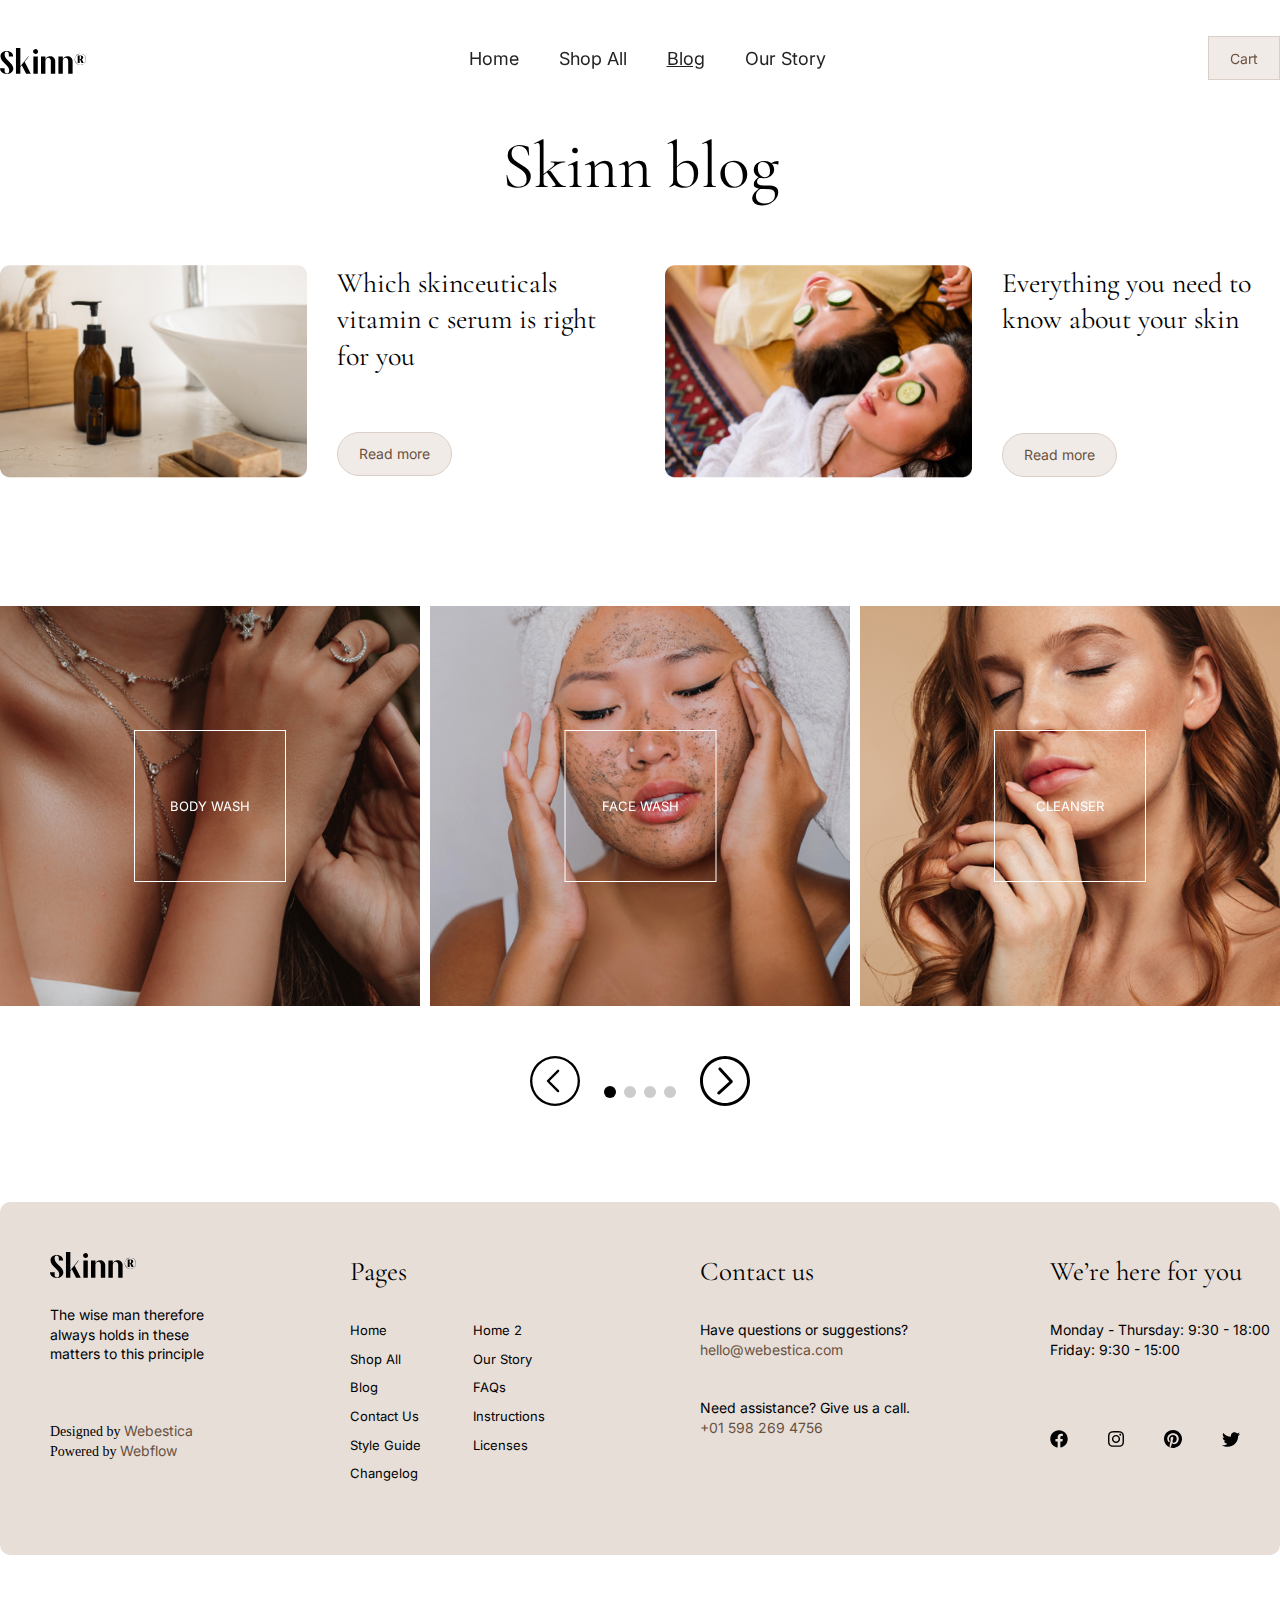
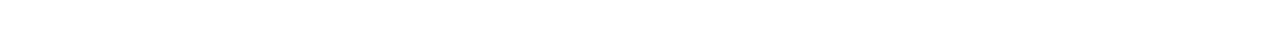
<file: src/pages/ blog/index.html>
<!doctype html>
<html lang="en">
<head>
    <meta charset="UTF-8">
    <link rel="icon" href="../../assets/logo.svg"/>
    <meta name="viewport" content="width=device-width, initial-scale=1"/>
    <meta http-equiv="X-UA-Compatible" content="IE=edge" />
    <meta name="author" content="Cholpona">
    <meta name="robots" content="index, follow">
    <meta name="theme-color" content="#fffffff, #DACEC6"/>
    <link rel="apple-touch-icon" href="../../assets/logo.svg"/>
    <!--    <link rel="manifest" href="/manifest.json"/>-->
    <meta name="description" content="Skincare">
    <meta name="keywords"
          content="Body wash, Face wash, Cleanser">
    <meta property="og:url" content="https://skinn.kg/">
    <meta property="og:type" content="store">
    <meta property="og:title" content="Skinn">
    <meta property="og:description" content="Body wash, Face wash, Cleanser">
    <meta property="og:image" content="https://Skinn.kg/logo.svg">
    <meta name="twitter:card" content="summary_large_image">
    <meta property="twitter:domain" content="Skinn.kg">
    <meta property="twitter:url" content="https://Skinn.kg/">
    <meta name="twitter:title" content="Skinn">
    <meta name="twitter:description" content="Body wash, Face wash, Cleanser">
    <meta name="twitter:image" content="https://Skinn.kg/logo.svg">
    <title>Skinn</title>
    <link rel="stylesheet" href="https://cdn.jsdelivr.net/npm/swiper@11/swiper-bundle.min.css" />
    <link href="https://unpkg.com/aos@2.3.1/dist/aos.css" rel="stylesheet">
    <link rel="stylesheet" href="../../styles/style.css ">

</head>
<body>

<header class="header">
    <div class="container">
        <nav class="header__nav" data-aos="fade-right" data-aos-duration="3000">
            <h1 class="header__title">
                <img src="../../assets/logo.svg" alt="logo">
            </h1>
            <div class="header__links">
                <a href="../../index.html" class="header__link a">Home</a>
                <a href="../../pages/shop%20all/index.html" class="header__link">Shop All</a>
                <a href="#" class="header__link active">Blog</a>
                <a href="../../pages/our%20story/index.html" class="header__link">Our Story</a>
            </div>
            <button class="header__btn button">
                Cart
            </button>
        </nav>
    </div>
</header>

<main>
    <section class="blog">
        <div class="container">
            <h2 class="blog__title">Skinn blog</h2>
            <div class="blog__content">
                <div class="blog__left">
                    <img src="../../assets/blog1.png" alt="" class="blog__left-img">
                    <div class="blog__column">
                        <p class="blog__text">Which skinceuticals vitamin c serum is right for you</p>
                        <button class="blog__btn button" data-aos="zoom-in" data-aos-duration="2000">Read more</button>
                    </div>
                </div>

                <div class="blog__right">
                    <img src="../../assets/blog2.png" alt="" class="blog__right-img">
                    <div class="blog__column">
                        <p class="blog__text">Everything you need to know about your skin</p>
                        <button class="blog__btn-btn button" data-aos="zoom-in" data-aos-duration="2000">Read more</button>
                    </div>
                </div>
            </div>
        </div>
    </section>
    <section class="photo">
        <div class="container">
            <div class="photo__content">
                <div class="swiper mySwiper">
                    <div class="swiper-wrapper">
                        <div class="swiper-slide">
                            <img src="../../assets/photo1.png" alt="">
                            <h2 class='photo__title'>Body Wash</h2>
                        </div>
                        <div class="swiper-slide">
                            <img src="../../assets/photo2.png" alt="">
                            <h2 class='photo__title'>Face wash</h2>
                        </div>
                        <div class="swiper-slide">
                            <img src="../../assets/photo3.png" alt="">
                            <h2 class='photo__title'>Cleanser</h2>
                        </div>
                        <div class="swiper-slide">
                            <img src="../../assets/photo1.png" alt="">
                            <h2 class='photo__title'>Body Wash</h2>
                        </div>
                        <div class="swiper-slide">
                            <img src="../../assets/photo2.png" alt="">
                            <h2 class='photo__title'>Face wash</h2>
                        </div>
                        <div class="swiper-slide">
                            <img src="../../assets/photo3.png" alt="">
                            <h2 class='photo__title'>Cleanser</h2>
                        </div>
                    </div>
                    <div class="photo__content-navigation">
                        <div class="photo__prev">
                            <img src="../../assets/prev.svg" alt="">
                        </div>
                        <div class="photo__next">
                            <img src="../../assets/next.svg" alt="">
                        </div>
                        <div class="swiper-pagination"></div>
                    </div>
                </div>
            </div>
        </div>
    </section>
</main>
<footer class="footer">
    <div class="container">
        <nav class="footer__nav">
            <div class="footer__cards">
                <div class="footer__card">
                    <h2 class="footer__title">
                        <img src="../../assets/logo.svg" alt="">
                    </h2>
                    <p class="footer__desc">
                        The wise man therefore always holds in these matters to this principle
                    </p>
                    <p class="footer__text">
                        Designed by <span>Webestica</span> <br>
                        Powered by <span>Webflow</span>
                    </p>
                </div>
                <div class="footer__card">
                    <h4 class="footer__title-small">
                        Pages
                    </h4>
                    <div class="footer__column">
                        <p class="footer__column-name">Home</p>
                        <p class="footer__column-name">Home 2</p>
                        <p class="footer__column-name">Shop All</p>
                        <p class="footer__column-name">Our Story</p>
                        <p class="footer__column-name">Blog</p>
                        <p class="footer__column-name">FAQs</p>
                        <p class="footer__column-name">Contact Us</p>
                        <p class="footer__column-name">Instructions</p>
                        <p class="footer__column-name">Style Guide</p>
                        <p class="footer__column-name">Licenses</p>
                        <p class="footer__column-name">Changelog</p>
                    </div>
                </div>
                <div class="footer__card">
                    <h4 class="footer__title-small">
                        Contact us
                    </h4>
                    <p class="footer__line">
                        Have questions or suggestions? <br>
                        <span>hello@webestica.com</span>
                    </p>
                    <p class="footer__line">
                        Need assistance? Give us a call. <br>
                        <span>+01 598 269 4756</span>
                    </p>
                </div>
                <div class="footer__card">
                    <h4 class="footer__title-small">
                        We’re here for you
                    </h4>
                    <p class="footer__times">
                        Monday - Thursday: 9:30 - 18:00 <br>
                        Friday: 9:30 - 15:00
                    </p>
                    <div class="footer__follows">
                        <div class="footer__follows-follow">
                            <svg xmlns="http://www.w3.org/2000/svg" width="18" height="18" viewBox="0 0 18 18" fill="none">
                                <g clip-path="url(#clip0_1_224)">
                                    <path d="M17.7188 9C17.7188 4.18359 13.8164 0.28125 9 0.28125C4.18359 0.28125 0.28125 4.18359 0.28125 9C0.28125 13.3516 3.46957 16.9587 7.6377 17.6133V11.5204H5.42285V9H7.6377V7.07906C7.6377 4.8941 8.93848 3.68719 10.9308 3.68719C11.8849 3.68719 12.8827 3.85734 12.8827 3.85734V6.00187H11.783C10.7002 6.00187 10.3623 6.67406 10.3623 7.36348V9H12.7804L12.3936 11.5204H10.3623V17.6133C14.5304 16.9587 17.7188 13.3516 17.7188 9Z" fill="black"/>
                                </g>
                                <defs>
                                    <clipPath id="clip0_1_224">
                                        <rect width="18" height="18" fill="white"/>
                                    </clipPath>
                                </defs>
                            </svg>
                        </div>
                        <div class="footer__follows-follow"><svg width="16" height="18" viewBox="0 0 16 18" fill="none" xmlns="http://www.w3.org/2000/svg">
                            <g clip-path="url(#clip0_1_230)">
                                <path d="M8.00356 4.95684C5.73214 4.95684 3.89999 6.76035 3.89999 8.99629C3.89999 11.2322 5.73214 13.0357 8.00356 13.0357C10.275 13.0357 12.1071 11.2322 12.1071 8.99629C12.1071 6.76035 10.275 4.95684 8.00356 4.95684ZM8.00356 11.6225C6.53571 11.6225 5.33571 10.4447 5.33571 8.99629C5.33571 7.54785 6.53214 6.37012 8.00356 6.37012C9.47499 6.37012 10.6714 7.54785 10.6714 8.99629C10.6714 10.4447 9.47142 11.6225 8.00356 11.6225ZM13.2321 4.7916C13.2321 5.31543 12.8036 5.73379 12.275 5.73379C11.7429 5.73379 11.3179 5.31191 11.3179 4.7916C11.3179 4.27129 11.7464 3.84941 12.275 3.84941C12.8036 3.84941 13.2321 4.27129 13.2321 4.7916ZM15.95 5.74785C15.8893 4.48574 15.5964 3.36777 14.6571 2.44668C13.7214 1.52559 12.5857 1.2373 11.3036 1.17402C9.98214 1.1002 6.02142 1.1002 4.69999 1.17402C3.42142 1.23379 2.28571 1.52207 1.34642 2.44316C0.407136 3.36426 0.11785 4.48223 0.0535644 5.74434C-0.0214355 7.04512 -0.0214355 10.9439 0.0535644 12.2447C0.114279 13.5068 0.407136 14.6248 1.34642 15.5459C2.28571 16.467 3.41785 16.7553 4.69999 16.8186C6.02142 16.8924 9.98214 16.8924 11.3036 16.8186C12.5857 16.7588 13.7214 16.4705 14.6571 15.5459C15.5928 14.6248 15.8857 13.5068 15.95 12.2447C16.025 10.9439 16.025 7.04863 15.95 5.74785ZM14.2428 13.6404C13.9643 14.3295 13.425 14.8604 12.7214 15.1381C11.6679 15.5494 9.16785 15.4545 8.00356 15.4545C6.83928 15.4545 4.33571 15.5459 3.28571 15.1381C2.58571 14.8639 2.04642 14.333 1.76428 13.6404C1.34642 12.6033 1.44285 10.1424 1.44285 8.99629C1.44285 7.8502 1.34999 5.38574 1.76428 4.35215C2.04285 3.66309 2.58214 3.13223 3.28571 2.85449C4.33928 2.44316 6.83928 2.53809 8.00356 2.53809C9.16785 2.53809 11.6714 2.44668 12.7214 2.85449C13.4214 3.12871 13.9607 3.65957 14.2428 4.35215C14.6607 5.38926 14.5643 7.8502 14.5643 8.99629C14.5643 10.1424 14.6607 12.6068 14.2428 13.6404Z" fill="black"/>
                            </g>
                            <defs>
                                <clipPath id="clip0_1_230">
                                    <rect width="16" height="18" fill="white"/>
                                </clipPath>
                            </defs>
                        </svg></div>
                        <div class="footer__follows-follow"><svg width="18" height="18" viewBox="0 0 18 18" fill="none" xmlns="http://www.w3.org/2000/svg">
                            <g clip-path="url(#clip0_1_226)">
                                <path d="M8.99999 1.81148e-06C6.90152 -0.00132902 4.86855 0.730662 3.2526 2.06941C1.63664 3.40816 0.539286 5.2695 0.150275 7.33159C-0.238737 9.39368 0.105051 11.5269 1.12219 13.3624C2.13934 15.1978 3.76589 16.6202 5.72061 17.3835C5.64186 16.6714 5.56986 15.5768 5.75099 14.7994C5.91524 14.0963 6.80624 10.3253 6.80624 10.3253C6.80624 10.3253 6.53736 9.78638 6.53736 8.98988C6.53736 7.73775 7.26299 6.804 8.16636 6.804C8.93361 6.804 9.30486 7.38 9.30486 8.07188C9.30486 8.84363 8.81324 9.99788 8.55899 11.0678C8.34749 11.9633 9.00899 12.6945 9.89211 12.6945C11.4919 12.6945 12.7215 11.007 12.7215 8.5725C12.7215 6.41813 11.1724 4.91175 8.96174 4.91175C6.40124 4.91175 4.89824 6.83213 4.89824 8.81663C4.89824 9.59063 5.19636 10.4198 5.56761 10.8709C5.59958 10.9049 5.62219 10.9466 5.63323 10.9919C5.64427 11.0373 5.64337 11.0847 5.63061 11.1296C5.56199 11.4131 5.41011 12.0251 5.38086 12.15C5.34149 12.3143 5.25036 12.3491 5.07936 12.2704C3.95436 11.7473 3.25236 10.1036 3.25236 8.78288C3.25236 5.9445 5.31561 3.33788 9.19911 3.33788C12.321 3.33788 14.7476 5.562 14.7476 8.53538C14.7476 11.637 12.7912 14.1334 10.0777 14.1334C9.16536 14.1334 8.30811 13.6598 8.01449 13.0995L7.45424 15.2393C7.25061 16.0211 6.70161 17.001 6.33486 17.5984C7.57233 17.981 8.87781 18.092 10.1621 17.9238C11.4464 17.7556 12.6793 17.3122 13.7765 16.6238C14.8737 15.9354 15.8094 15.0183 16.5197 13.9352C17.2299 12.852 17.698 11.6283 17.892 10.3476C18.0859 9.06694 18.0011 7.7595 17.6434 6.5146C17.2857 5.2697 16.6635 4.11667 15.8194 3.13429C14.9752 2.15191 13.9289 1.36332 12.752 0.822393C11.5751 0.281466 10.2953 0.000947591 8.99999 1.81148e-06Z" fill="black"/>
                            </g>
                            <defs>
                                <clipPath id="clip0_1_226">
                                    <rect width="18" height="18" fill="white"/>
                                </clipPath>
                            </defs>
                        </svg></div>
                        <div class="footer__follows-follow"><svg width="18" height="18" viewBox="0 0 18 18" fill="none" xmlns="http://www.w3.org/2000/svg">
                            <path d="M5.65425 16.8748C12.447 16.8748 16.1629 11.2464 16.1629 6.37405C16.1629 6.21655 16.1629 6.0568 16.1561 5.8993C16.8796 5.3756 17.5039 4.72722 18 3.98455C17.3242 4.28251 16.6081 4.47888 15.8749 4.5673C16.6472 4.10565 17.2257 3.37927 17.5028 2.52318C16.7771 2.95307 15.9829 3.25485 15.1549 3.4153C14.5982 2.82245 13.8616 2.42971 13.0591 2.29791C12.2566 2.1661 11.4331 2.30259 10.716 2.68623C9.99895 3.06988 9.42841 3.67926 9.09276 4.42C8.7571 5.16073 8.67508 5.99148 8.85938 6.78355C7.39096 6.70992 5.95442 6.32845 4.64292 5.66389C3.33143 4.99932 2.17427 4.0665 1.2465 2.92593C0.775508 3.7394 0.63177 4.70163 0.844477 5.61723C1.05718 6.53283 1.61039 7.33315 2.39175 7.85568C1.80623 7.83578 1.23359 7.67856 0.72 7.39668V7.4473C0.72101 8.29947 1.01622 9.12515 1.55573 9.78478C2.09525 10.4444 2.84597 10.8975 3.681 11.0676C3.36405 11.1549 3.03663 11.1984 2.70788 11.1969C2.47611 11.1976 2.2448 11.1762 2.01712 11.1328C2.25313 11.8664 2.71268 12.5077 3.3314 12.9671C3.95012 13.4264 4.69703 13.6808 5.4675 13.6944C4.15862 14.7225 2.54183 15.28 0.8775 15.2773C0.584236 15.2785 0.291176 15.2616 0 15.2267C1.6892 16.3036 3.65096 16.8754 5.65425 16.8748Z" fill="black"/>
                        </svg></div>
                    </div>
                </div>
            </div>
        </nav>
    </div>
</footer>
<script src="https://unpkg.com/aos@2.3.1/dist/aos.js"></script>
<script>
    AOS.init();
</script>
<script src="https://cdn.jsdelivr.net/npm/swiper@11/swiper-bundle.min.js"></script>
<script src="../../js/index.js"></script>

</body>
</html>
</file>
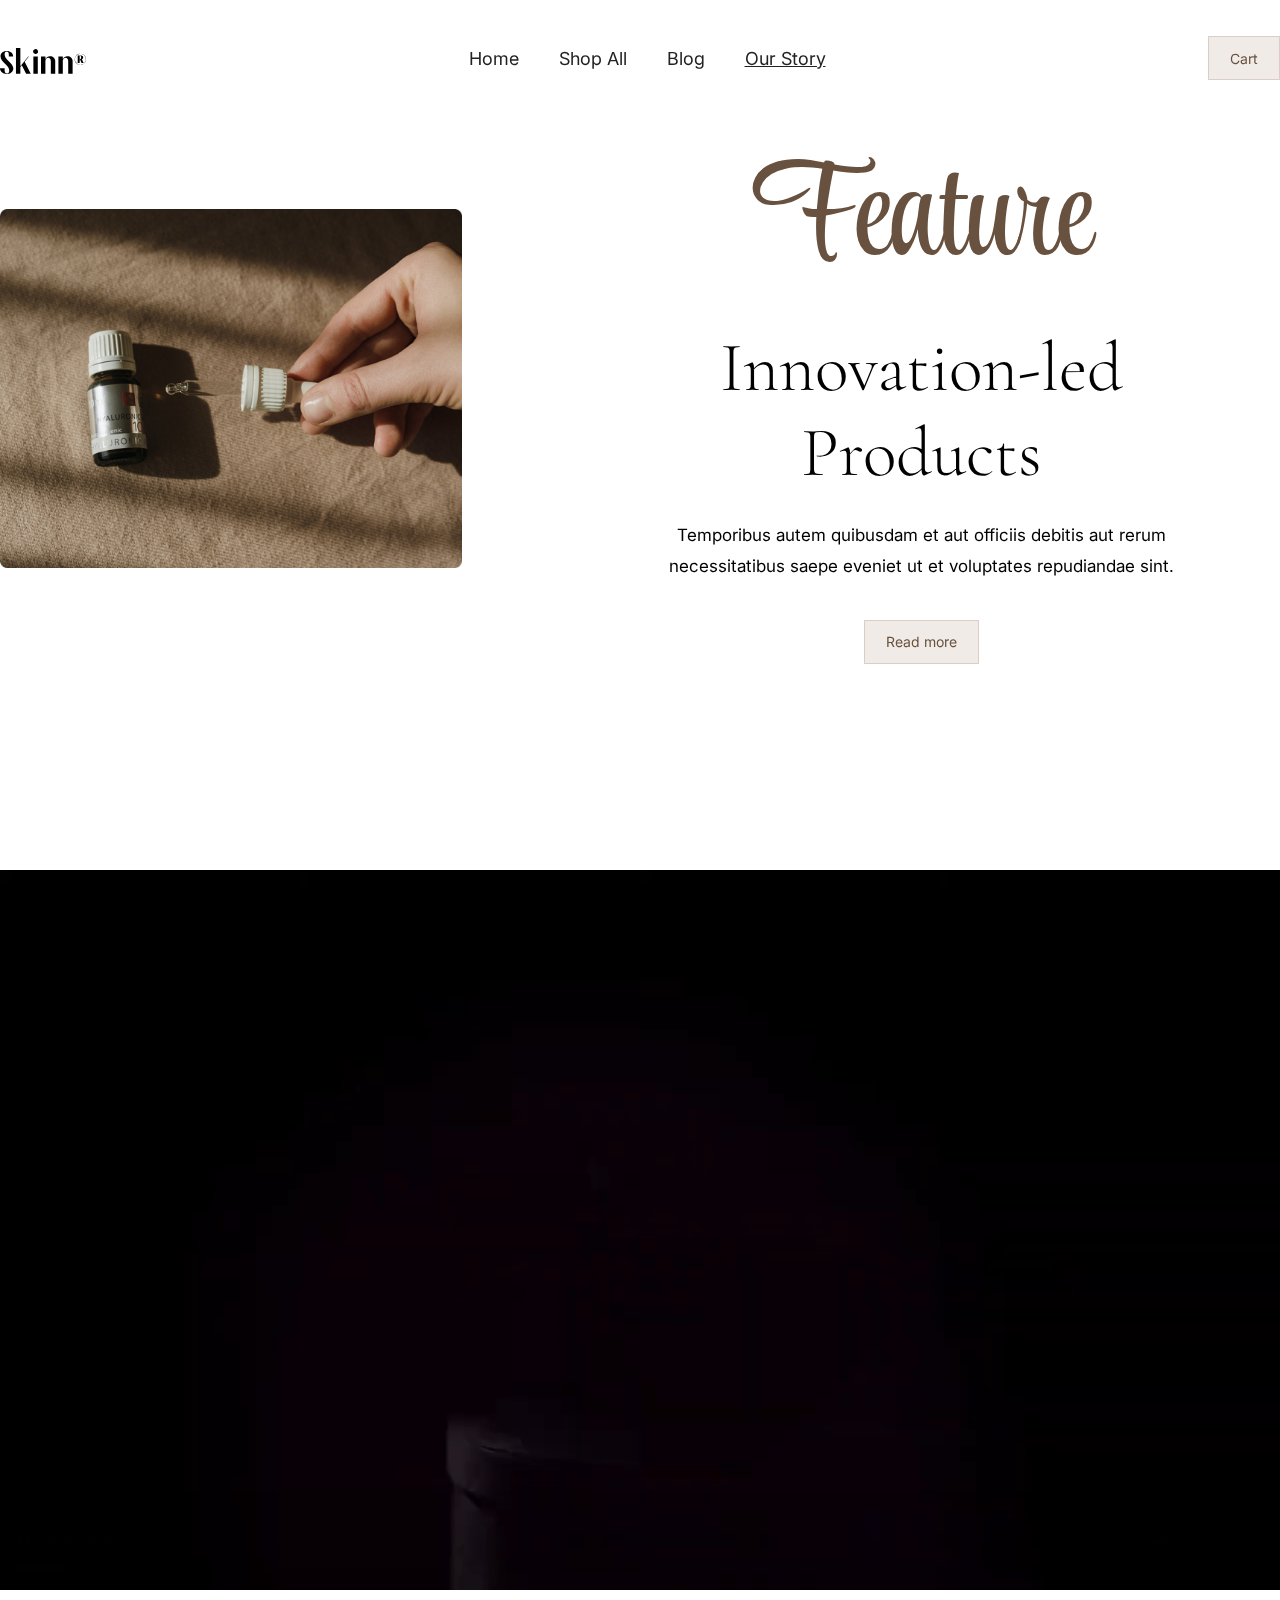
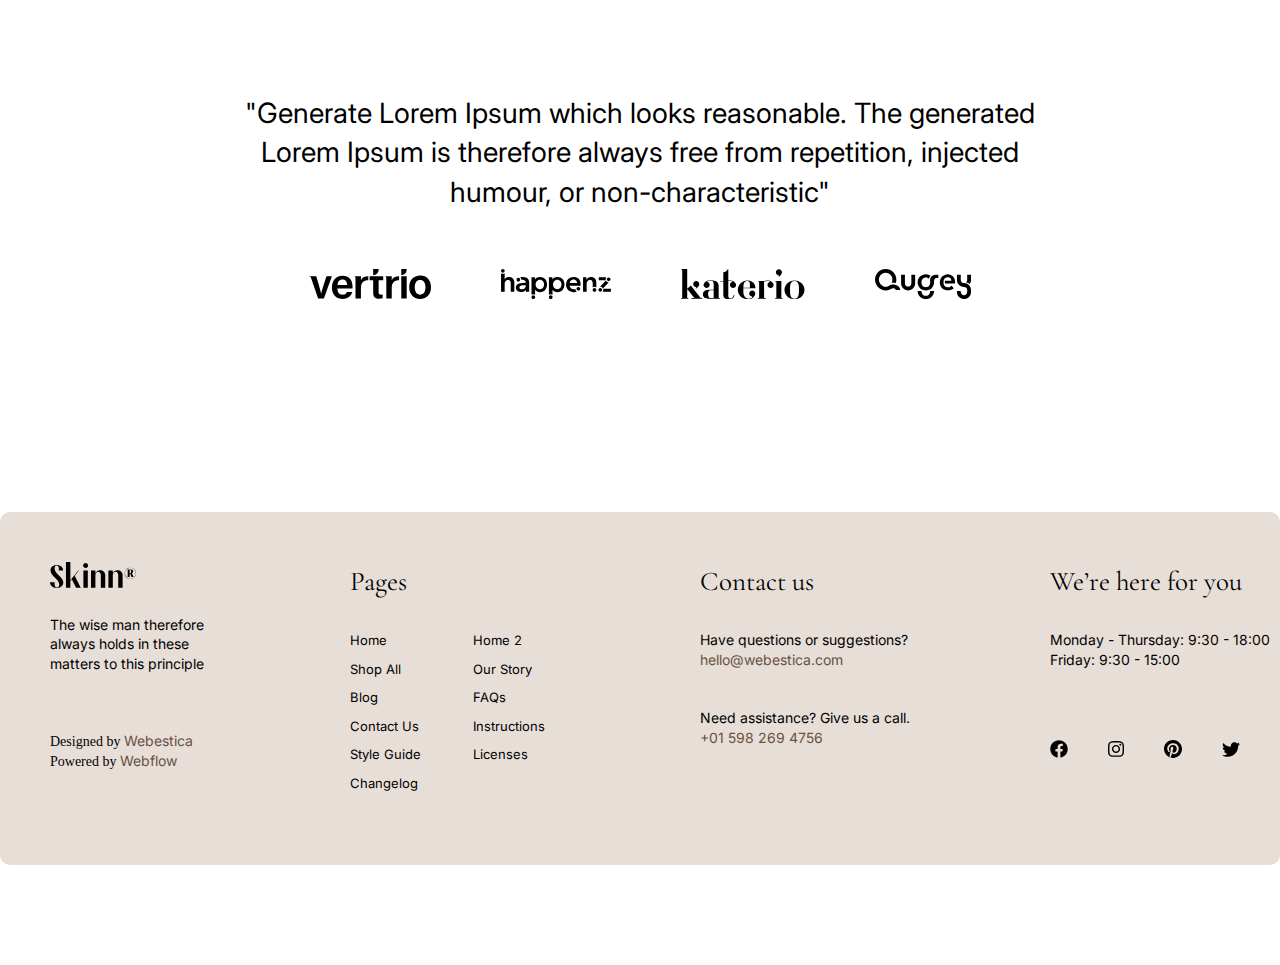
<file: src/pages/our story/index.html>
<!doctype html>
<html lang="en">
<head>
    <meta charset="UTF-8">
    <link rel="icon" href="../../assets/logo.svg"/>
    <meta name="viewport" content="width=device-width, initial-scale=1"/>
    <meta http-equiv="X-UA-Compatible" content="IE=edge" />
    <meta name="author" content="Cholpona">
    <meta name="robots" content="index, follow">
    <meta name="theme-color" content="#fffffff, #DACEC6"/>
    <link rel="apple-touch-icon" href="../../assets/logo.svg"/>
    <!--    <link rel="manifest" href="/manifest.json"/>-->
    <meta name="description" content="Skincare">
    <meta name="keywords"
          content="Body wash, Face wash, Cleanser">
    <meta property="og:url" content="https://skinn.kg/">
    <meta property="og:type" content="store">
    <meta property="og:title" content="Skinn">
    <meta property="og:description" content="Body wash, Face wash, Cleanser">
    <meta property="og:image" content="https://Skinn.kg/logo.svg">
    <meta name="twitter:card" content="summary_large_image">
    <meta property="twitter:domain" content="Skinn.kg">
    <meta property="twitter:url" content="https://Skinn.kg/">
    <meta name="twitter:title" content="Skinn">
    <meta name="twitter:description" content="Body wash, Face wash, Cleanser">
    <meta name="twitter:image" content="https://Skinn.kg/logo.svg">
    <title>Skinn</title>
    <link href="https://unpkg.com/aos@2.3.1/dist/aos.css" rel="stylesheet">
    <link rel="stylesheet" href="../../styles/style.css ">
</head>
<body>
<header class="header">
    <div class="container">
        <nav class="header__nav" data-aos="fade-right" data-aos-duration="3000">
            <h1 class="header__title">
                <img src="../../assets/logo.svg" alt="logo">
            </h1>
            <div class="header__links">
                <a href="../../index.html" class="header__link">Home</a>
                <a href="../../pages/shop%20all/index.html" class="header__link">Shop All</a>
                <a href="../../pages/%20blog/index.html" class="header__link">Blog</a>
                <a href="../" class="header__link active">Our Story</a>
            </div>
            <button class="header__btn button">
                Cart
            </button>
        </nav>
    </div>
</header>
<main>
    <section class="feature">
        <div class="container">
            <div class="feature__block" data-aos="zoom-in-up" data-aos-duration="2500">
                <div class="feature__left">
                    <img src="../../assets/feature.png" alt="">
                </div>
                <div class="feature__right " >
                    <h2 class="feature__title">Feature</h2>
                    <p class="feature__suptitle">Innovation-led Products</p>
                    <p class="feature__desc">Temporibus autem quibusdam et aut officiis debitis aut rerum necessitatibus saepe eveniet ut et voluptates repudiandae sint.</p>
                    <button class="feature__btn button">Read more</button>
                </div>
            </div>
        </div>
    </section>
    <section class="video">
        <div class="container">
            <video src="../../assets/video.mp4" controls muted autoplay width="100%"></video>
        </div>
    </section>
    <section style="padding-top: 100px" class="generate">
        <div class="generate__content">
            <div class="generate__center">
                <p class="generate__text">"Generate Lorem Ipsum which looks reasonable. The generated Lorem Ipsum is therefore always free from repetition, injected humour, or non-characteristic"</p>
                <div class="generate__row">
                    <span><svg xmlns="http://www.w3.org/2000/svg" width="122" height="30" viewBox="0 0 122 30" fill="none">
  <g clip-path="url(#clip0_1_120)">
    <path fill-rule="evenodd" clip-rule="evenodd" d="M28.388 19.4278C28.4008 22.7966 30.1023 25.6828 33.428 25.6828C36.33 25.6828 37.2047 24.3896 37.8355 22.9496H43.2622C42.4389 25.7145 40.0089 29.9621 33.2785 29.9621C26.0195 29.9621 22.9305 24.4135 22.9305 18.6138C22.9305 11.7568 26.4504 6.67622 33.5097 6.67622C41.0394 6.67622 43.5701 12.2803 43.5701 17.5614C43.5844 18.1839 43.5598 18.8067 43.4963 19.4262H28.388V19.4278ZM38.1319 16.007C38.0882 13.0569 36.7743 10.6216 33.4837 10.6216C30.1897 10.6216 28.815 12.8884 28.5185 16.007H38.1319ZM17.4692 7.19595C15.0467 14.6643 12.7909 21.3557 12.1892 24.6264H12.1463C11.6238 21.917 9.70408 15.2564 7.27649 7.19574H0C1.02053 7.19574 1.85969 8.30291 1.9701 8.68439L9.11726 29.4432H14.8738L22.8907 7.19595H17.4692ZM122 18.2653C122 24.9158 118.051 30 111.015 30C104.224 30 100.214 25.0541 100.214 18.3699C100.214 11.5764 104.281 6.61804 111.296 6.61804C117.785 6.61804 122 11.2599 122 18.2653ZM105.749 18.3091C105.749 22.8101 107.812 25.7031 111.159 25.7031C114.564 25.7031 116.465 22.8709 116.465 18.3391C116.465 13.5464 114.546 10.9151 111.071 10.9151C107.742 10.9151 105.749 13.4595 105.749 18.3091ZM82.7406 11.2753V7.1402H75.5493C76.5131 7.1402 77.1935 7.80912 77.2815 8.49831C77.2976 9.82581 77.3053 11.3449 77.3053 13.2043V29.4813H82.7406V19.3674C82.7406 13.4031 85.5251 11.2526 90.0726 11.2834V7.15013C86.2853 7.20162 83.7937 8.56419 82.7406 11.2753ZM51.9271 11.2753V7.1402H44.7358C45.6998 7.1402 46.3801 7.80912 46.4682 8.49831C46.484 9.82581 46.4918 11.3449 46.4918 13.2043V29.4813H51.9271V19.3674C51.9271 13.4031 54.7127 11.2526 59.2591 11.2834V7.15013C55.472 7.20162 52.9807 8.56419 51.9271 11.2753ZM92.2727 7.13939V29.4784H97.7082V7.13939H92.2727ZM97.695 0H92.2727V6.19601C92.2761 6.19601 92.2792 6.19601 92.2826 6.19601C93.715 6.19688 95.0892 5.63115 96.1036 4.623C97.118 3.61485 97.6898 2.24665 97.6933 0.818716L97.695 0ZM74.2134 11.2834V7.13919H69.6236V7.13412H64.1883V7.13919H60.5815V11.2834H64.1883V23.7876C64.1883 27.63 65.67 29.7827 69.7557 29.7827C70.9499 29.7827 72.5211 29.7561 73.662 29.3607V25.5596C73.1329 25.6397 72.5981 25.6761 72.063 25.6684C70.1484 25.6684 69.623 24.8562 69.623 23.0011V11.2834H74.2128H74.2134ZM69.5965 0.817703V0H64.1759V6.19581C64.1793 6.19581 64.1824 6.19581 64.1858 6.19581C65.6183 6.19635 66.9924 5.63041 68.0068 4.62215C69.0211 3.6139 69.5929 2.24568 69.5965 0.817703Z" fill="black"/>
  </g>
  <defs>
    <clipPath id="clip0_1_120">
      <rect width="122" height="30" fill="white"/>
    </clipPath>
  </defs>
</svg></span>
                    <span><svg xmlns="http://www.w3.org/2000/svg" width="110" height="30" viewBox="0 0 110 30" fill="none">
  <g clip-path="url(#clip0_1_122)">
    <path d="M74.3333 19.9847C73.8687 20.1221 73.3525 20.1965 72.7731 20.1965C72.2512 20.1965 71.7521 20.1049 71.2703 19.9275C70.7885 19.7501 70.3583 19.504 69.9797 19.1949C69.6011 18.8859 69.2914 18.5139 69.0619 18.0847C68.8325 17.6555 68.6948 17.1805 68.6547 16.6597H79.622C79.5761 14.6509 79.4786 13.2659 79.1287 12.2987C78.7788 11.3315 78.2912 10.5189 77.6717 9.87217C77.0522 9.22547 76.3123 8.73329 75.4633 8.40136C74.6144 8.06942 73.6852 7.90918 72.6814 7.90918C71.5972 7.90918 70.5934 8.09232 69.6642 8.46431C68.735 8.83631 67.9262 9.35138 67.2436 10.021C66.561 10.6906 66.0276 11.4975 65.6375 12.4475C65.2475 13.3975 65.0524 14.4506 65.0524 15.6123C65.0524 16.7913 65.2475 17.8443 65.6375 18.7772C66.0276 19.7043 66.5667 20.4941 67.2608 21.1293C67.9549 21.7703 68.7694 22.2625 69.7101 22.6116C70.6508 22.9607 71.6833 23.1381 72.8076 23.1381C74.0064 23.1381 75.0733 22.9378 76.0197 22.5601C75.0503 22.0793 74.3792 21.1179 74.3333 19.9847ZM69.9051 11.5776C70.6565 10.9309 71.5743 10.6047 72.6527 10.6047C73.232 10.6047 73.7368 10.702 74.1727 10.8909C74.6029 11.0797 74.9586 11.3373 75.2396 11.6577C75.5207 11.9782 75.7272 12.3445 75.8534 12.768C75.9853 13.1858 76.0484 13.6265 76.0484 14.0843H68.6547C68.735 13.0599 69.1537 12.2243 69.9051 11.5776Z" fill="black"/>
    <path d="M77.3562 21.6844C78.3731 21.6844 79.1975 20.8619 79.1975 19.8473C79.1975 18.8327 78.3731 18.0103 77.3562 18.0103C76.3393 18.0103 75.515 18.8327 75.515 19.8473C75.515 20.8619 76.3393 21.6844 77.3562 21.6844Z" fill="black"/>
    <path d="M27.9001 11.8008C27.7108 11.0797 27.3724 10.433 26.8905 9.855C26.4087 9.27698 25.7548 8.80769 24.9231 8.44714C24.0913 8.08659 23.0359 7.90918 21.751 7.90918C20.8849 7.90918 20.0245 8.02936 19.1756 8.26973C19.8983 8.82486 20.3744 9.68903 20.3744 10.6677C20.3744 10.7306 20.3572 10.7879 20.3572 10.8451C20.7128 10.7707 21.0799 10.7306 21.4528 10.7306C22.3533 10.7306 23.1277 10.9481 23.7816 11.3773C24.4298 11.8065 24.7567 12.4704 24.7567 13.3689V13.7295C23.6325 13.7295 22.491 13.7867 21.3151 13.8954C20.1449 14.0042 19.078 14.2331 18.1144 14.5708C17.1507 14.9084 16.3649 15.4006 15.7569 16.0416C15.1431 16.6825 14.8391 17.541 14.8391 18.6169C14.8391 19.4582 15.0169 20.1621 15.3668 20.7287C15.7167 21.301 16.1584 21.7589 16.6861 22.108C17.2138 22.4571 17.7989 22.7089 18.4299 22.8577C19.0608 23.0065 19.6689 23.0809 20.2482 23.0809C21.2692 23.0809 22.1812 22.8748 22.9843 22.4685C23.7873 22.0565 24.3667 21.5357 24.728 20.8947H24.8198V22.726H28.1869V13.9698C28.1869 13.243 28.0894 12.5219 27.9001 11.8008ZM24.7567 16.6597C24.7567 17.7985 24.4355 18.697 23.7931 19.3552C23.1506 20.0133 22.2099 20.3453 20.9709 20.3453C20.6727 20.3453 20.3687 20.3167 20.0704 20.2537C19.7721 20.1908 19.4968 20.0935 19.2616 19.9561C19.0207 19.8188 18.8257 19.6299 18.6765 19.401C18.5274 19.1721 18.4528 18.8859 18.4528 18.5482C18.4528 18.0103 18.6306 17.5868 18.992 17.272C19.3534 16.963 19.8008 16.7226 20.3457 16.5509C20.8849 16.3792 21.4757 16.2705 22.1181 16.219C22.7606 16.1675 23.3686 16.1446 23.9537 16.1446H24.7625V16.6597H24.7567Z" fill="black"/>
    <path d="M17.3343 12.4935C18.3496 12.4935 19.1756 11.6694 19.1756 10.6564C19.1756 9.64345 18.3496 8.81934 17.3343 8.81934C16.319 8.81934 15.493 9.64345 15.493 10.6564C15.493 11.6694 16.319 12.4935 17.3343 12.4935Z" fill="black"/>
    <path d="M13.0323 11.5602C12.8315 10.862 12.516 10.2439 12.0858 9.70026C11.6556 9.16229 11.105 8.72734 10.4339 8.39541C9.76275 8.06348 8.95397 7.90323 8.01326 7.90323C7.47407 7.90323 6.9693 7.97191 6.51042 8.11498C6.05153 8.25233 5.63854 8.44119 5.27717 8.67011C4.9158 8.89903 4.60032 9.16229 4.33072 9.44844C4.06113 9.74032 3.85463 10.0322 3.71697 10.3355H3.65961V4.25195C3.1491 4.63539 2.52387 4.87004 1.84128 4.87004C1.17016 4.87004 0.556408 4.64684 0.057373 4.28057V22.7144H3.66534V14.8567C3.66534 14.376 3.73417 13.9067 3.87757 13.4488C4.01524 12.991 4.22747 12.5732 4.50854 12.2069C4.7896 11.8349 5.1395 11.5431 5.55823 11.3199C5.97696 11.1024 6.48174 10.9879 7.06108 10.9879C7.64042 10.9879 8.10503 11.1081 8.46067 11.3485C8.81057 11.5888 9.08016 11.8922 9.26945 12.2642C9.45874 12.6362 9.58493 13.0425 9.64229 13.4946C9.69965 13.9467 9.73407 14.3817 9.73407 14.7995V22.7144H13.342V13.7178C13.3363 12.9795 13.2331 12.2642 13.0323 11.5602Z" fill="black"/>
    <path d="M1.84127 3.67417C2.85655 3.67417 3.68254 2.85006 3.68254 1.83709C3.68254 0.824113 2.85655 0 1.84127 0C0.825989 0 0 0.824113 0 1.83709C0 2.85006 0.825989 3.67417 1.84127 3.67417Z" fill="black"/>
    <path d="M91.7135 18.4281C92.2125 18.0732 92.8206 17.8558 93.4802 17.8558C94.1743 17.8558 94.8052 18.0961 95.3215 18.491V13.7238C95.3215 12.9855 95.224 12.2644 95.0232 11.5662C94.8224 10.868 94.507 10.2499 94.0767 9.7062C93.6465 9.16824 93.0959 8.73329 92.4248 8.40136C91.7537 8.06942 90.9449 7.90918 90.0042 7.90918C88.9201 7.90918 87.9851 8.18388 87.1935 8.73329C86.4019 9.2827 85.8455 9.91795 85.5243 10.6391H85.4612V8.33268H82.0368V22.7203H85.6448V14.7997C85.6448 14.3189 85.7136 13.8439 85.857 13.3747C85.9947 12.9054 86.2012 12.4876 86.4708 12.1328C86.7404 11.7722 87.0845 11.4803 87.509 11.2457C87.9277 11.0168 88.4325 10.9023 89.0118 10.9023C89.5912 10.9023 90.0558 11.0225 90.4114 11.2629C90.7613 11.5032 91.0366 11.8065 91.2374 12.1785C91.4382 12.5505 91.5701 12.9626 91.6275 13.4204C91.6848 13.8783 91.7192 14.3189 91.7192 14.7367V18.4281H91.7135Z" fill="black"/>
    <path d="M93.4802 22.7259C94.4971 22.7259 95.3215 21.9034 95.3215 20.8888C95.3215 19.8742 94.4971 19.0518 93.4802 19.0518C92.4633 19.0518 91.6389 19.8742 91.6389 20.8888C91.6389 21.9034 92.4633 22.7259 93.4802 22.7259Z" fill="black"/>
    <path d="M45.527 12.4933C45.1885 11.5719 44.7067 10.7764 44.0872 10.0954C43.4677 9.41433 42.722 8.88209 41.8616 8.49293C41.0012 8.10376 40.0605 7.90918 39.0395 7.90918C38.3799 7.90918 37.7833 7.98358 37.2499 8.13238C36.7164 8.28118 36.2403 8.47003 35.8216 8.70468C35.4028 8.9336 35.0472 9.19686 34.7547 9.48301C34.4621 9.77488 34.227 10.0553 34.0491 10.3357H33.9574V8.32696H30.5043V25.7421C31.0148 25.3643 31.6343 25.1297 32.3169 25.1297C32.988 25.1297 33.6017 25.3529 34.1065 25.7249V20.7974H34.1639C34.6227 21.5185 35.2824 22.0851 36.1313 22.5086C36.9803 22.9263 37.921 23.1381 38.942 23.1381C40.0433 23.1381 41.0299 22.9321 41.9018 22.5257C42.7737 22.1137 43.5136 21.5643 44.1274 20.8775C44.7354 20.1908 45.2115 19.3781 45.5384 18.451C45.8711 17.5238 46.0317 16.528 46.0317 15.4693C46.0375 14.3991 45.8654 13.409 45.527 12.4933ZM42.7622 17.1404C42.5901 17.7012 42.3377 18.1991 41.9936 18.6398C41.6551 19.0805 41.2192 19.441 40.7029 19.7215C40.181 20.0019 39.5729 20.1392 38.8674 20.1392C38.2078 20.1392 37.617 20.0019 37.095 19.7329C36.573 19.4639 36.1256 19.1091 35.7585 18.6684C35.3856 18.2278 35.1046 17.7356 34.9153 17.1862C34.726 16.6368 34.6285 16.0816 34.6285 15.5208C34.6285 14.9599 34.7203 14.4048 34.9153 13.8439C35.1046 13.2831 35.3856 12.7852 35.7585 12.3445C36.1313 11.9038 36.573 11.5433 37.095 11.2629C37.617 10.9824 38.2078 10.8451 38.8674 10.8451C39.5672 10.8451 40.181 10.9824 40.7029 11.2514C41.2249 11.5204 41.6551 11.8752 41.9936 12.3159C42.332 12.7566 42.5901 13.2487 42.7622 13.7982C42.9343 14.3476 43.0203 14.9027 43.0203 15.4635C43.0203 16.0187 42.9343 16.5795 42.7622 17.1404Z" fill="black"/>
    <path d="M32.3169 29.9999C33.3338 29.9999 34.1581 29.1774 34.1581 28.1628C34.1581 27.1482 33.3338 26.3257 32.3169 26.3257C31.3 26.3257 30.4756 27.1482 30.4756 28.1628C30.4756 29.1774 31.3 29.9999 32.3169 29.9999Z" fill="black"/>
    <path d="M62.9358 12.4933C62.5974 11.5719 62.1156 10.7764 61.4961 10.0954C60.8766 9.41433 60.1309 8.88209 59.2705 8.49293C58.4101 8.10376 57.4694 7.90918 56.4484 7.90918C55.7887 7.90918 55.1922 7.98358 54.6587 8.13238C54.1253 8.28118 53.6492 8.47003 53.2305 8.70468C52.8117 8.9336 52.4561 9.19686 52.1636 9.48301C51.871 9.77488 51.6358 10.0553 51.458 10.3357H51.3662V8.32696H47.9131V25.7421C48.4237 25.3643 49.0431 25.1297 49.7257 25.1297C50.3969 25.1297 51.0106 25.3529 51.5154 25.7249V20.7974H51.5727C52.0316 21.5185 52.6913 22.0851 53.5402 22.5086C54.3891 22.9263 55.3298 23.1381 56.3509 23.1381C57.4522 23.1381 58.4388 22.9321 59.3107 22.5257C60.1825 22.1137 60.9225 21.5643 61.5362 20.8775C62.1443 20.1908 62.6204 19.3781 62.9473 18.451C63.28 17.5238 63.4406 16.528 63.4406 15.4693C63.4463 14.3991 63.2743 13.409 62.9358 12.4933ZM60.1711 17.1404C59.999 17.7012 59.7466 18.1991 59.4024 18.6398C59.064 19.0805 58.6281 19.441 58.1118 19.7215C57.5898 20.0019 56.9818 20.1392 56.2763 20.1392C55.6166 20.1392 55.0258 20.0019 54.5039 19.7329C53.9819 19.4639 53.5345 19.1091 53.1674 18.6684C52.7945 18.2278 52.5135 17.7356 52.3242 17.1862C52.1349 16.6368 52.0374 16.0816 52.0374 15.5208C52.0374 14.9599 52.1291 14.4048 52.3242 13.8439C52.5135 13.2831 52.7945 12.7852 53.1674 12.3445C53.5402 11.9038 53.9819 11.5433 54.5039 11.2629C55.0258 10.9824 55.6166 10.8451 56.2763 10.8451C56.9761 10.8451 57.5898 10.9824 58.1118 11.2514C58.6338 11.5204 59.064 11.8752 59.4024 12.3159C59.7409 12.7566 59.999 13.2487 60.1711 13.7982C60.3431 14.3476 60.4292 14.9027 60.4292 15.4635C60.4292 16.0187 60.3431 16.5795 60.1711 17.1404Z" fill="black"/>
    <path d="M49.7257 29.9999C50.7426 29.9999 51.567 29.1774 51.567 28.1628C51.567 27.1482 50.7426 26.3257 49.7257 26.3257C48.7088 26.3257 47.8845 27.1482 47.8845 28.1628C47.8845 29.1774 48.7088 29.9999 49.7257 29.9999Z" fill="black"/>
    <path d="M107.66 12.1097C108.681 12.1097 109.501 11.2856 109.501 10.2726C109.501 9.25966 108.675 8.43555 107.66 8.43555C106.639 8.43555 105.813 9.25966 105.813 10.2726C105.813 11.2856 106.644 12.1097 107.66 12.1097Z" fill="black"/>
    <path d="M104.614 10.2668C104.614 9.51712 104.895 8.84181 105.348 8.30957H97.7651V11.194H104.775C104.677 10.9021 104.614 10.593 104.614 10.2668Z" fill="black"/>
    <path d="M107.809 13.2944C107.757 13.2944 107.711 13.3116 107.66 13.3116C106.426 13.3116 105.371 12.579 104.895 11.5317L98.9868 17.8557C99.0729 17.8499 99.1532 17.8328 99.2392 17.8328C100.427 17.8328 101.448 18.5195 101.947 19.5096L107.809 13.2944Z" fill="black"/>
    <path d="M102.079 19.79C102.205 20.1277 102.285 20.4882 102.285 20.866C102.285 21.5756 102.033 22.2166 101.625 22.7317H109.868V19.79H102.079Z" fill="black"/>
    <path d="M99.2392 19.0229C98.2182 19.0229 97.3979 19.8471 97.3979 20.8658C97.3979 21.8845 98.2239 22.7028 99.2392 22.7028C100.26 22.7028 101.08 21.8787 101.08 20.8658C101.08 19.8471 100.254 19.0229 99.2392 19.0229Z" fill="black"/>
  </g>
  <defs>
    <clipPath id="clip0_1_122">
      <rect width="110" height="30" fill="white"/>
    </clipPath>
  </defs>
</svg></span>
                    <span><svg xmlns="http://www.w3.org/2000/svg" width="124" height="30" viewBox="0 0 124 30" fill="none">
  <g clip-path="url(#clip0_1_150)">
    <path d="M117.438 12.1862C118.652 12.6945 119.716 13.3747 120.615 14.2196C121.515 15.0716 122.222 16.0597 122.729 17.1981C123.236 18.3366 123.486 19.5323 123.486 20.7924C123.486 22.0812 123.236 23.2912 122.729 24.4296C122.222 25.5681 121.522 26.5633 120.615 27.4082C119.716 28.2602 118.652 28.9261 117.438 29.4201C116.224 29.9141 114.903 30.1576 113.482 30.1576C112.061 30.1576 110.74 29.9141 109.526 29.4201C108.313 28.9261 107.249 28.253 106.349 27.4082C105.449 26.5561 104.742 25.5681 104.235 24.4296C103.728 23.2912 103.479 22.0812 103.479 20.7924C103.479 19.5323 103.728 18.3366 104.235 17.1981C104.742 16.0597 105.442 15.0645 106.349 14.2196C107.249 13.3676 108.313 12.6945 109.526 12.1862C110.74 11.6778 112.061 11.4272 113.482 11.4272C114.903 11.4272 116.217 11.685 117.438 12.1862ZM115.981 28.8831C116.581 28.3747 117.024 27.7089 117.317 26.8926C117.602 26.0693 117.781 25.1241 117.852 24.0573C117.924 22.9905 117.952 21.9093 117.952 20.8067C117.952 19.7113 117.916 18.6373 117.852 17.5776C117.781 16.5251 117.609 15.58 117.317 14.7638C117.031 13.9404 116.588 13.2745 115.981 12.7661C115.382 12.2578 114.546 12.0072 113.482 12.0072C112.418 12.0072 111.583 12.2578 110.983 12.7661C110.383 13.2745 109.941 13.9404 109.648 14.7638C109.362 15.5872 109.184 16.5251 109.112 17.5776C109.041 18.6301 109.012 19.7113 109.012 20.8067C109.012 21.9022 109.048 22.9833 109.112 24.0573C109.184 25.1241 109.355 26.0693 109.648 26.8926C109.933 27.716 110.376 28.3819 110.983 28.8831C111.583 29.3914 112.418 29.642 113.482 29.642C114.546 29.642 115.382 29.3843 115.981 28.8831Z" fill="black"/>
    <path d="M71.2397 21.4083C69.5617 21.4083 68.205 22.7687 68.205 24.4513C68.205 25.7973 69.0761 26.9358 70.2829 27.3367C70.2972 27.3367 70.3043 27.3439 70.3114 27.3439C70.4899 27.4012 70.6685 27.437 70.8541 27.4656C71.1897 27.5229 71.304 27.6947 71.2825 27.9238C71.2325 28.2747 70.8327 28.7401 70.3329 29.0265C69.5831 29.4346 68.6549 29.6422 67.5624 29.6422C66.3342 29.6422 65.3774 29.3845 64.692 28.8618C64.0065 28.3391 63.4924 27.6732 63.1353 26.8642C62.7783 26.0551 62.5641 25.1529 62.4784 24.1506C62.3927 23.1482 62.357 22.1529 62.357 21.172V19.3248H74.4529C74.4529 17.9286 74.2101 16.7257 73.7174 15.7305C73.2247 14.7281 72.5964 13.9191 71.8323 13.2818C71.0683 12.6518 70.2043 12.1864 69.2475 11.8856C68.2907 11.5849 67.3339 11.4346 66.3771 11.4346C65.0347 11.4346 63.7851 11.6995 62.6284 12.2365C61.4645 12.7735 60.4577 13.468 59.5937 14.3343C58.7297 15.2007 58.0585 16.1887 57.5658 17.3129C57.0732 18.437 56.8304 19.5897 56.8304 20.7639C56.8304 22.246 57.0874 23.5634 57.6087 24.7305C58.1299 25.8976 58.844 26.8856 59.7579 27.6876C60.6719 28.4966 61.743 29.1124 62.9783 29.5348C64.2064 29.9572 65.5345 30.172 66.9555 30.172C68.155 30.172 69.1833 30.0002 70.033 29.6565C70.8827 29.3129 71.5896 28.8904 72.1679 28.3821C72.5392 28.0599 72.8463 27.709 73.1176 27.351C73.1248 27.3367 73.139 27.3224 73.1462 27.3081C73.189 27.2508 73.2319 27.1935 73.2747 27.1362C73.4318 26.9143 73.5817 26.6708 73.696 26.4131C73.7031 26.4059 73.7031 26.3916 73.7031 26.3845C73.8102 26.1768 73.9031 25.9692 73.9816 25.7759C73.9959 25.7401 74.0173 25.7043 74.0316 25.6685C74.0887 25.5396 74.1315 25.4035 74.1744 25.2603C74.1815 25.2317 74.1958 25.2031 74.2029 25.1744C74.2029 25.1673 74.1958 25.1673 74.1958 25.1601C74.2029 25.1458 74.2029 25.1243 74.2029 25.11C74.2029 25.0957 74.2101 25.0885 74.2172 25.0742H74.2101C74.2529 24.8737 74.2815 24.6661 74.2815 24.4513C74.2815 22.7687 72.9177 21.4083 71.2397 21.4083ZM62.507 16.5038C62.5713 15.7234 62.7355 14.993 62.9783 14.3272C63.221 13.6541 63.5995 13.1028 64.1064 12.6589C64.6134 12.2222 65.3274 12.0002 66.2557 12.0002C66.9126 12.0002 67.4267 12.1506 67.7909 12.4513C68.1622 12.752 68.4264 13.1243 68.5906 13.5611C68.7548 13.9978 68.8477 14.4417 68.8762 14.8785C68.9048 15.3152 68.9191 15.6876 68.9191 15.9883V18.7448H62.357C62.3927 18.036 62.4356 17.2842 62.507 16.5038Z" fill="black"/>
    <path d="M100.358 29.0622V12.0073H94.1104V12.5801H95.3528V29.0622H94.1104V29.6422H101.601V29.0622H100.358Z" fill="black"/>
    <path d="M96.9451 6.12892C96.9451 6.13608 96.9451 6.13608 96.9451 6.12892C96.9522 6.13608 96.9594 6.13608 96.9737 6.13608C97.1522 6.19336 97.3307 6.22916 97.5163 6.2578C98.2161 6.37236 97.9876 7.03107 97.4307 7.53226C97.3093 7.63966 97.4235 7.83298 97.5735 7.7757C98.4446 7.48214 99.9798 6.35088 100.687 4.46066C100.744 4.33178 100.787 4.19575 100.829 4.05255C100.837 4.02391 100.851 3.99527 100.858 3.96663C100.858 3.95947 100.851 3.95947 100.851 3.95231C100.908 3.72319 100.937 3.47976 100.937 3.23632C100.937 1.55374 99.5799 0.193359 97.9019 0.193359C96.2239 0.193359 94.8672 1.55374 94.8672 3.23632C94.8672 4.58954 95.7384 5.72797 96.9451 6.12892Z" fill="black"/>
    <path d="M19.6504 29.0621L10.2607 16.9403L9.86802 16.4463L6.41207 19.611H6.205V0H0V0.572792H1.19959V29.0621H0V29.642H7.24036V29.0621H6.205V20.1838H6.41207L13.3382 29.0621H10.3893V29.642H21.2498V29.0621H19.6504Z" fill="black"/>
    <path d="M14.2808 17.9712C14.2737 17.9712 14.2808 17.9712 14.2808 17.9712C14.2879 17.9784 14.2951 17.9784 14.3094 17.9784C14.4879 18.0356 14.6664 18.0714 14.852 18.1001C15.5518 18.2146 15.3233 18.8734 14.7663 19.3745C14.645 19.4819 14.7592 19.6753 14.9092 19.618C15.7803 19.3244 17.3155 18.1932 18.0224 16.3029C18.0795 16.1741 18.1223 16.038 18.1652 15.8948C18.1723 15.8662 18.1866 15.8376 18.1937 15.8089C18.1937 15.8018 18.1866 15.8018 18.1866 15.7946C18.2437 15.5655 18.2723 15.322 18.2723 15.0786C18.2723 13.396 16.9156 12.0356 15.2376 12.0356C13.5596 12.0356 12.2029 13.396 12.2029 15.0786C12.2029 16.4318 13.0741 17.5703 14.2808 17.9712Z" fill="black"/>
    <path d="M37.6727 29.062C37.6727 29.0334 37.6727 17.2267 37.6727 17.2267C37.6727 16.074 37.4728 15.1217 37.0801 14.3699C36.6802 13.6181 36.1518 13.0167 35.4806 12.5799C34.8094 12.1432 34.0168 11.8425 33.1029 11.6778C33.0529 11.6706 33.0029 11.6635 32.9529 11.6563V11.6492C29.547 10.926 27.4548 11.4272 26.5908 11.6563C25.6412 11.9141 24.0917 12.6301 23.1349 14.148C23.0492 14.2625 22.7564 14.7852 22.6351 15.2864C22.2566 16.926 23.342 18.5441 24.9842 18.8878C26.6265 19.2315 28.2331 18.179 28.5759 16.5322C28.8472 15.2148 28.2331 13.9188 27.1335 13.2816C27.1192 13.2745 27.1121 13.2745 27.1049 13.2673C26.9479 13.1742 26.7765 13.1026 26.598 13.0382C26.1124 12.852 26.1767 12.3866 26.5766 12.1503C27.0264 11.8854 28.3545 11.6134 30.4752 11.8353C31.2249 11.9141 31.839 12.2506 32.1461 12.7589C32.5031 13.3604 32.6816 14.0334 32.6816 14.7709V20.6348L28.8686 20.642C28.0832 20.642 26.5337 20.7136 25.3198 21.0931C24.6701 21.3007 24.106 21.6301 23.599 21.9952C23.092 22.3675 22.685 22.8186 22.3709 23.3484C22.0567 23.8854 21.8996 24.7088 21.8996 25.5036C21.8996 26.2697 22.0781 27.0644 22.4351 27.6014C22.7921 28.1384 23.3348 28.5537 23.8989 28.883C25.0128 29.5418 27.262 29.6348 27.9189 29.6348C28.0403 29.6348 28.1617 29.6348 28.2902 29.6348H34.8308H36.4731H38.8509V29.0549H37.6727V29.062ZM32.6673 29.0334C32.653 29.0334 30.4038 29.0334 30.0468 29.0334C29.4184 29.0334 28.6758 28.9188 28.3188 28.6325C27.9618 28.3461 27.6976 27.9952 27.5191 27.5871C27.3406 27.179 27.2335 26.7494 27.1906 26.3126C27.1478 25.8759 27.1264 25.4893 27.1264 25.1599C27.1264 24.3365 27.2549 23.1193 27.5191 22.6038C27.5476 22.5537 27.5762 22.4964 27.6119 22.4391C28.0903 21.6659 28.9686 21.2219 29.8826 21.2219H32.6673V29.0334Z" fill="black"/>
    <path d="M92.5109 15.2936C92.3966 14.7853 92.0967 14.2697 92.011 14.1552C91.0542 12.6373 89.4048 11.8211 88.5551 11.6635C86.0845 11.2053 84.0567 11.5561 82.8785 12.0072H76.9734V12.58H78.1373V29.0621H76.9734V29.6349H84.8707V29.0621H83.1355L83.057 12.4654C84.5922 11.8282 87.2556 11.7137 88.5622 12.1504C89.0049 12.2936 89.0264 12.8521 88.5408 13.0382C88.3623 13.1027 88.1909 13.1743 88.0339 13.2674C88.0267 13.2745 88.0124 13.2745 88.0053 13.2817C86.9057 13.9261 86.2845 15.2148 86.5629 16.5323C86.9057 18.179 88.5123 19.2316 90.1545 18.8879C91.804 18.5514 92.8893 16.9261 92.5109 15.2936Z" fill="black"/>
    <path d="M49.0545 16.5394C49.3972 18.1861 51.0038 19.2386 52.6461 18.895C54.2884 18.5513 55.3737 16.926 54.9953 15.2935C54.881 14.7852 54.5811 14.2697 54.4954 14.1551C53.5386 12.6372 52.1106 11.8783 51.0395 11.6635C49.6257 11.3842 48.3547 11.3842 47.3051 11.5203V-0.107422H46.8409C46.8409 -0.107422 46.1912 3.22909 42.3139 3.22909V12.5155C41.1072 12.6372 39.8576 12.5728 39.0865 12.315C39.0651 12.3079 39.0508 12.2935 39.0294 12.2864V12.7876C39.0508 12.7947 39.0722 12.8019 39.0936 12.8019C40.2789 13.0382 41.3643 13.074 42.3068 13.0024V25.2386C42.3068 25.7327 42.3354 26.2697 42.3853 26.8425C42.4425 27.4153 42.6495 27.9522 43.0208 28.4463C43.3921 28.9403 43.9634 29.3484 44.7417 29.6778C45.52 30.0071 46.6196 30.1718 48.0405 30.1718C48.5618 30.1718 49.1044 30.1217 49.6828 30.0286C50.2541 29.9284 50.7967 29.7351 51.3037 29.4343C51.8107 29.1336 52.2605 28.704 52.6532 28.1384C53.0459 27.5799 53.3316 26.8281 53.4958 25.8974L52.8817 25.7756C52.7746 26.1837 52.6318 26.6133 52.4533 27.0501C52.2748 27.4868 52.0463 27.8806 51.775 28.2243C51.5036 28.568 51.1823 28.8472 50.811 29.0692C50.4397 29.2911 49.997 29.3985 49.4758 29.3985C49.0116 29.3985 48.6332 29.3198 48.3476 29.1551C48.062 28.9904 47.8406 28.7613 47.6907 28.4749C47.5407 28.1885 47.4407 27.8663 47.3836 27.5083C47.3265 27.1503 47.3051 26.7709 47.3051 26.3556V12.0215C48.6617 11.821 50.1684 11.8639 51.0538 12.1575C51.4965 12.3007 51.5179 12.8592 51.0324 13.0453C50.8538 13.1098 50.6825 13.1814 50.5254 13.2744C50.5182 13.2816 50.504 13.2816 50.4968 13.2888C49.4043 13.926 48.7831 15.2219 49.0545 16.5394Z" fill="black"/>
  </g>
  <defs>
    <clipPath id="clip0_1_150">
      <rect width="124" height="30" fill="white"/>
    </clipPath>
  </defs>
</svg></span>
                    <span><svg xmlns="http://www.w3.org/2000/svg" width="96" height="30" viewBox="0 0 96 30" fill="none">
  <g clip-path="url(#clip0_1_165)">
    <path fill-rule="evenodd" clip-rule="evenodd" d="M20.2763 15.8125C19.3783 15.623 16.7029 14.9528 14.1056 16.7109C14.103 16.7098 14.1002 16.7088 14.0975 16.708C13.8426 16.8732 13.5776 17.022 13.304 17.1537C12.4806 17.5337 11.585 17.7304 10.6786 17.7304C9.77218 17.7304 8.87652 17.5337 8.05314 17.1537C7.25078 16.7775 6.52667 16.2524 5.91906 15.6062C5.30705 14.9532 4.81712 14.1952 4.47266 13.3684C4.12063 12.5237 3.93936 11.6174 3.93936 10.702C3.93936 9.78656 4.12063 8.88024 4.47266 8.0356C4.81248 7.20632 5.30293 6.44752 5.91906 5.79779C6.5296 5.15849 7.25316 4.63835 8.05298 4.26378C8.87637 3.88381 9.77202 3.68707 10.6784 3.68707C11.5848 3.68707 12.4805 3.88381 13.3039 4.26378C14.1038 4.63832 14.8276 5.15846 15.4383 5.79779C16.0543 6.44756 16.5446 7.20635 16.8843 8.0356C17.2366 8.88019 17.4179 9.78653 17.4179 10.702C17.4179 11.6174 17.2366 12.5238 16.8843 13.3684C16.8354 13.484 16.7784 13.5938 16.7243 13.7053C18.1076 13.5767 19.5022 13.6482 20.8651 13.9175C21.1958 12.8756 21.3618 11.7881 21.3571 10.6947C21.3644 9.26721 21.077 7.85368 20.513 6.54298C19.4248 3.97792 17.3878 1.93536 14.8296 0.844098C13.5144 0.277197 12.0962 -0.0102902 10.6647 -0.00023325C9.24241 -0.00838437 7.83391 0.279105 6.52802 0.844098C3.96941 1.93507 1.9321 3.97794 0.844184 6.54346C0.279997 7.8541 -0.00742276 9.26767 2.41525e-05 10.6952C-0.0102957 12.1273 0.277204 13.546 0.844184 14.8605C1.93837 17.4185 3.97424 19.4548 6.52802 20.5456C7.83373 21.111 9.24226 21.3986 10.6645 21.3901C12.0961 21.4005 13.5142 21.1129 14.8293 20.5456C15.1999 20.3822 15.5617 20.1993 15.9131 19.9977C15.953 19.9817 16 19.964 16.0341 19.948C16.8487 19.5638 17.3839 19.3401 18.3199 19.3714C20.1403 19.4319 20.5512 20.322 20.6517 21.0457H25.1957C25.1957 19.8014 24.1363 16.6268 20.2763 15.8125ZM40.16 5.75191H36.345V14.3614H36.3483C36.3424 15.2125 36.001 16.0266 35.3987 16.6263C34.7964 17.2259 33.982 17.5625 33.1332 17.5625C32.2844 17.5625 31.4701 17.2259 30.8678 16.6263C30.2655 16.0266 29.9241 15.2125 29.9181 14.3614H29.9219V5.75191H26.1058V14.3614C26.1058 16.2302 26.8462 18.0224 28.164 19.3438C29.4819 20.6652 31.2694 21.4076 33.1331 21.4076C34.9969 21.4076 36.7844 20.6652 38.1022 19.3438C39.4201 18.0224 40.1605 16.2302 40.1605 14.3614V5.75191H40.16ZM92.1837 5.75191V10.8902H92.1855C92.1834 11.3411 92.0861 11.7864 91.8999 12.1968C91.7136 12.6071 91.4428 12.9733 91.1051 13.271L91.1135 13.272C93.1295 13.5729 94.6307 14.9876 94.6519 15.0078C95.5252 13.8134 95.9968 12.3713 95.9983 10.8902H96V5.75191H92.1842H92.1837ZM96 21.1196C96 21.113 96 21.1068 96 21.1004V21.0726H95.9987C95.9934 20.12 95.7936 19.1785 95.4116 18.3062C95.0296 17.4339 94.4735 16.6493 93.7776 16.0007L93.7818 15.997C93.1898 15.4612 91.8863 14.2026 88.972 14.0978C87.2005 14.0337 85.7626 12.6623 85.7581 10.8904H85.7611V5.75191H81.9453V10.8696C81.9447 10.8735 81.9444 10.8776 81.9443 10.8816C81.9473 12.7102 82.6605 14.4657 83.9327 15.7759C85.2049 17.086 86.9361 17.8478 88.7591 17.8997C88.8029 17.9014 89.0027 17.9083 89.0183 17.9078C89.8534 17.9185 90.6514 18.2555 91.2424 18.8471C91.8335 19.4387 92.1711 20.2382 92.1832 21.0755V22.9644H92.1869C92.1871 22.9664 92.1871 22.9685 92.1869 22.9706C92.1809 23.8217 91.8395 24.6358 91.2372 25.2355C90.6349 25.8351 89.8206 26.1717 88.9718 26.1717C88.123 26.1717 87.3086 25.8351 86.7063 25.2355C86.104 24.6358 85.7626 23.8217 85.7567 22.9706C85.7567 22.964 85.7587 21.9981 85.7587 21.992C85.7587 21.992 81.9448 22.0047 81.9442 22.0113C81.4866 26.7614 85.0911 29.9998 88.9723 29.9998C90.8338 30.0021 92.62 29.2629 93.938 27.9448C95.2559 26.6267 95.9976 24.8376 96 22.9711C96.0003 22.9683 96.0003 22.9654 96 22.9626V21.1345C96 21.1297 96 21.1246 96 21.1196ZM54.9455 23.6919C54.7758 24.2624 54.5032 24.7968 54.1411 25.2686C53.7745 25.7391 53.3123 26.1261 52.7853 26.4041C52.1744 26.695 51.5065 26.8459 50.8302 26.8459C50.1539 26.8459 49.486 26.695 48.8751 26.4041C48.3482 26.1262 47.8863 25.7392 47.52 25.2686C47.1577 24.797 46.8852 24.2625 46.716 23.6919C46.549 23.1438 46.4607 22.5747 46.4538 22.0016H42.604C42.5978 23.1024 42.8167 24.1928 43.2471 25.2055C43.6545 26.1609 44.2495 27.0244 44.9965 27.7445C45.753 28.4623 46.6423 29.0249 47.6141 29.4006C49.6841 30.1995 51.9761 30.1995 54.0461 29.4006C55.018 29.0249 55.9072 28.4623 56.6637 27.7445C57.4106 27.0241 58.0057 26.1608 58.4136 25.2055C58.8434 24.1927 59.0622 23.1024 59.0565 22.0016H55.2077C55.2003 22.5746 55.112 23.1437 54.9455 23.6919ZM60.8706 5.85875C55.2138 5.78993 54.8635 11.0762 55.1005 12.1701H55.0845C55.1647 12.5469 55.2076 12.9307 55.2125 13.3159C55.2109 13.9147 55.1207 14.51 54.9448 15.0822C54.7752 15.6527 54.5026 16.187 54.1405 16.6588C53.7739 17.1293 53.3117 17.5164 52.7847 17.7944C52.1737 18.0852 51.5058 18.236 50.8295 18.236C50.1532 18.236 49.4854 18.0852 48.8744 17.7944C48.3478 17.5164 47.8861 17.1293 47.52 16.6588C47.1577 16.1872 46.8851 15.6528 46.716 15.0822C46.5398 14.5098 46.4495 13.9143 46.448 13.3153C46.4489 12.7215 46.5393 12.1313 46.716 11.5647C46.888 11.0002 47.1603 10.4716 47.52 10.0044C47.8848 9.53607 48.3476 9.15381 48.8759 8.88458C49.4898 8.60435 50.1565 8.45935 50.831 8.45935C51.5055 8.45935 52.1722 8.60435 52.7861 8.88458C53.2003 9.10516 53.5734 9.39573 53.889 9.74351C53.9013 9.68945 53.905 9.63217 53.9184 9.57843C54.1004 8.78585 54.4441 8.03962 54.9277 7.38666C55.119 7.13651 55.3353 6.90661 55.5731 6.70052C55.0926 6.39212 54.5808 6.13571 54.0463 5.9356C51.9687 5.17867 49.6918 5.17867 47.6143 5.9356C46.6431 6.29042 45.753 6.83729 44.9967 7.54372C44.2506 8.25247 43.6554 9.10546 43.2472 10.0512C42.8053 11.0816 42.585 12.1938 42.6007 13.3153C42.586 14.4418 42.8061 15.559 43.2471 16.5952C43.6545 17.5505 44.2495 18.4139 44.9965 19.134C45.753 19.8518 46.6423 20.4144 47.6141 20.7901C49.684 21.5892 51.9762 21.5892 54.0461 20.7901C55.018 20.4144 55.9072 19.8519 56.6637 19.134C57.4106 18.4137 58.0057 17.5504 58.4136 16.5952C58.8542 15.5588 59.0744 14.4418 59.0602 13.3153C59.0602 13.1085 59.045 12.9099 59.032 12.7095L59.0546 12.7127V12.5029C59.0556 12.1119 59.0872 11.7217 59.1491 11.3358C59.2078 10.95 59.3305 10.5768 59.512 10.2317C59.6919 9.89417 59.9586 9.6111 60.2845 9.41191C60.6597 9.20372 61.0831 9.09858 61.5119 9.10709H63.3111V5.85667L60.8706 5.85875ZM79.5637 9.97517C79.2389 9.0283 78.7193 8.16037 78.0387 7.42757C77.392 6.74868 76.6027 6.2226 75.728 5.88747C74.7992 5.53459 73.8129 5.35858 72.8197 5.36848C71.7391 5.35897 70.6667 5.55647 69.66 5.95036C68.7074 6.31718 67.8411 6.87827 67.1159 7.59813C66.3907 8.31799 65.8224 9.18095 65.4471 10.1324C65.0274 11.1871 64.819 12.3144 64.8339 13.4499C64.8149 14.5859 65.0234 15.7142 65.4471 16.768C65.8288 17.7038 66.4079 18.5457 67.1447 19.236C67.8878 19.9196 68.7588 20.4488 69.7071 20.793C70.7451 21.169 71.8419 21.3554 72.9455 21.3434C75.0811 21.3768 77.1528 20.6121 78.757 19.1982L76.6986 16.7619C76.3698 17.1002 75.4743 17.6516 75.3037 17.7426C74.6536 18.0888 73.857 18.2617 72.9139 18.2614C72.3772 18.263 71.8446 18.167 71.3419 17.9781C70.8522 17.7976 70.3955 17.5374 69.9901 17.2081C69.5957 16.8887 69.2696 16.4929 69.0312 16.0443C68.7866 15.582 68.642 15.0731 68.6069 14.5509C68.5249 13.6514 68.5249 12.7462 68.6069 11.8467C68.6355 11.3432 68.7659 10.8508 68.9902 10.3995C69.2145 9.94809 69.5279 9.54714 69.9115 9.221C70.711 8.53434 71.7362 8.16967 72.7885 8.19763C73.3327 8.1853 73.8734 8.28716 74.376 8.49667C74.7962 8.67325 75.172 8.94115 75.4763 9.28103C75.7807 9.6209 76.006 10.0243 76.136 10.4621C76.2735 10.9102 76.3424 11.3767 76.3405 11.8456H69.8986V14.5506H80.0823C80.1033 14.3836 80.114 14.2156 80.1143 14.0473V13.5447C80.1378 12.3319 79.9516 11.1242 79.5637 9.97517Z" fill="black"/>
  </g>
  <defs>
    <clipPath id="clip0_1_165">
      <rect width="96" height="30" fill="white"/>
    </clipPath>
  </defs>
</svg></span>
                </div>
            </div>
        </div>
    </section>
</main>
<footer class="footer">
    <div class="container">
        <nav class="footer__nav">
            <div class="footer__cards">
                <div class="footer__card">
                    <h2 class="footer__title">
                        <img src="../../assets/logo.svg" alt="">
                    </h2>
                    <p class="footer__desc">
                        The wise man therefore always holds in these matters to this principle
                    </p>
                    <p class="footer__text">
                        Designed by <span>Webestica</span> <br>
                        Powered by <span>Webflow</span>
                    </p>
                </div>
                <div class="footer__card">
                    <h4 class="footer__title-small">
                        Pages
                    </h4>
                    <div class="footer__column">
                        <p class="footer__column-name">Home</p>
                        <p class="footer__column-name">Home 2</p>
                        <p class="footer__column-name">Shop All</p>
                        <p class="footer__column-name">Our Story</p>
                        <p class="footer__column-name">Blog</p>
                        <p class="footer__column-name">FAQs</p>
                        <p class="footer__column-name">Contact Us</p>
                        <p class="footer__column-name">Instructions</p>
                        <p class="footer__column-name">Style Guide</p>
                        <p class="footer__column-name">Licenses</p>
                        <p class="footer__column-name">Changelog</p>
                    </div>
                </div>
                <div class="footer__card">
                    <h4 class="footer__title-small">
                        Contact us
                    </h4>
                    <p class="footer__line">
                        Have questions or suggestions? <br>
                        <span>hello@webestica.com</span>
                    </p>
                    <p class="footer__line">
                        Need assistance? Give us a call. <br>
                        <span>+01 598 269 4756</span>
                    </p>
                </div>
                <div class="footer__card">
                    <h4 class="footer__title-small">
                        We’re here for you
                    </h4>
                    <p class="footer__times">
                        Monday - Thursday: 9:30 - 18:00 <br>
                        Friday: 9:30 - 15:00
                    </p>
                    <div class="footer__follows">
                        <div class="footer__follows-follow">
                            <svg xmlns="http://www.w3.org/2000/svg" width="18" height="18" viewBox="0 0 18 18" fill="none">
                                <g clip-path="url(#clip0_1_224)">
                                    <path d="M17.7188 9C17.7188 4.18359 13.8164 0.28125 9 0.28125C4.18359 0.28125 0.28125 4.18359 0.28125 9C0.28125 13.3516 3.46957 16.9587 7.6377 17.6133V11.5204H5.42285V9H7.6377V7.07906C7.6377 4.8941 8.93848 3.68719 10.9308 3.68719C11.8849 3.68719 12.8827 3.85734 12.8827 3.85734V6.00187H11.783C10.7002 6.00187 10.3623 6.67406 10.3623 7.36348V9H12.7804L12.3936 11.5204H10.3623V17.6133C14.5304 16.9587 17.7188 13.3516 17.7188 9Z" fill="black"/>
                                </g>
                                <defs>
                                    <clipPath id="clip0_1_224">
                                        <rect width="18" height="18" fill="white"/>
                                    </clipPath>
                                </defs>
                            </svg>
                        </div>
                        <div class="footer__follows-follow"><svg width="16" height="18" viewBox="0 0 16 18" fill="none" xmlns="http://www.w3.org/2000/svg">
                            <g clip-path="url(#clip0_1_230)">
                                <path d="M8.00356 4.95684C5.73214 4.95684 3.89999 6.76035 3.89999 8.99629C3.89999 11.2322 5.73214 13.0357 8.00356 13.0357C10.275 13.0357 12.1071 11.2322 12.1071 8.99629C12.1071 6.76035 10.275 4.95684 8.00356 4.95684ZM8.00356 11.6225C6.53571 11.6225 5.33571 10.4447 5.33571 8.99629C5.33571 7.54785 6.53214 6.37012 8.00356 6.37012C9.47499 6.37012 10.6714 7.54785 10.6714 8.99629C10.6714 10.4447 9.47142 11.6225 8.00356 11.6225ZM13.2321 4.7916C13.2321 5.31543 12.8036 5.73379 12.275 5.73379C11.7429 5.73379 11.3179 5.31191 11.3179 4.7916C11.3179 4.27129 11.7464 3.84941 12.275 3.84941C12.8036 3.84941 13.2321 4.27129 13.2321 4.7916ZM15.95 5.74785C15.8893 4.48574 15.5964 3.36777 14.6571 2.44668C13.7214 1.52559 12.5857 1.2373 11.3036 1.17402C9.98214 1.1002 6.02142 1.1002 4.69999 1.17402C3.42142 1.23379 2.28571 1.52207 1.34642 2.44316C0.407136 3.36426 0.11785 4.48223 0.0535644 5.74434C-0.0214355 7.04512 -0.0214355 10.9439 0.0535644 12.2447C0.114279 13.5068 0.407136 14.6248 1.34642 15.5459C2.28571 16.467 3.41785 16.7553 4.69999 16.8186C6.02142 16.8924 9.98214 16.8924 11.3036 16.8186C12.5857 16.7588 13.7214 16.4705 14.6571 15.5459C15.5928 14.6248 15.8857 13.5068 15.95 12.2447C16.025 10.9439 16.025 7.04863 15.95 5.74785ZM14.2428 13.6404C13.9643 14.3295 13.425 14.8604 12.7214 15.1381C11.6679 15.5494 9.16785 15.4545 8.00356 15.4545C6.83928 15.4545 4.33571 15.5459 3.28571 15.1381C2.58571 14.8639 2.04642 14.333 1.76428 13.6404C1.34642 12.6033 1.44285 10.1424 1.44285 8.99629C1.44285 7.8502 1.34999 5.38574 1.76428 4.35215C2.04285 3.66309 2.58214 3.13223 3.28571 2.85449C4.33928 2.44316 6.83928 2.53809 8.00356 2.53809C9.16785 2.53809 11.6714 2.44668 12.7214 2.85449C13.4214 3.12871 13.9607 3.65957 14.2428 4.35215C14.6607 5.38926 14.5643 7.8502 14.5643 8.99629C14.5643 10.1424 14.6607 12.6068 14.2428 13.6404Z" fill="black"/>
                            </g>
                            <defs>
                                <clipPath id="clip0_1_230">
                                    <rect width="16" height="18" fill="white"/>
                                </clipPath>
                            </defs>
                        </svg></div>
                        <div class="footer__follows-follow"><svg width="18" height="18" viewBox="0 0 18 18" fill="none" xmlns="http://www.w3.org/2000/svg">
                            <g clip-path="url(#clip0_1_226)">
                                <path d="M8.99999 1.81148e-06C6.90152 -0.00132902 4.86855 0.730662 3.2526 2.06941C1.63664 3.40816 0.539286 5.2695 0.150275 7.33159C-0.238737 9.39368 0.105051 11.5269 1.12219 13.3624C2.13934 15.1978 3.76589 16.6202 5.72061 17.3835C5.64186 16.6714 5.56986 15.5768 5.75099 14.7994C5.91524 14.0963 6.80624 10.3253 6.80624 10.3253C6.80624 10.3253 6.53736 9.78638 6.53736 8.98988C6.53736 7.73775 7.26299 6.804 8.16636 6.804C8.93361 6.804 9.30486 7.38 9.30486 8.07188C9.30486 8.84363 8.81324 9.99788 8.55899 11.0678C8.34749 11.9633 9.00899 12.6945 9.89211 12.6945C11.4919 12.6945 12.7215 11.007 12.7215 8.5725C12.7215 6.41813 11.1724 4.91175 8.96174 4.91175C6.40124 4.91175 4.89824 6.83213 4.89824 8.81663C4.89824 9.59063 5.19636 10.4198 5.56761 10.8709C5.59958 10.9049 5.62219 10.9466 5.63323 10.9919C5.64427 11.0373 5.64337 11.0847 5.63061 11.1296C5.56199 11.4131 5.41011 12.0251 5.38086 12.15C5.34149 12.3143 5.25036 12.3491 5.07936 12.2704C3.95436 11.7473 3.25236 10.1036 3.25236 8.78288C3.25236 5.9445 5.31561 3.33788 9.19911 3.33788C12.321 3.33788 14.7476 5.562 14.7476 8.53538C14.7476 11.637 12.7912 14.1334 10.0777 14.1334C9.16536 14.1334 8.30811 13.6598 8.01449 13.0995L7.45424 15.2393C7.25061 16.0211 6.70161 17.001 6.33486 17.5984C7.57233 17.981 8.87781 18.092 10.1621 17.9238C11.4464 17.7556 12.6793 17.3122 13.7765 16.6238C14.8737 15.9354 15.8094 15.0183 16.5197 13.9352C17.2299 12.852 17.698 11.6283 17.892 10.3476C18.0859 9.06694 18.0011 7.7595 17.6434 6.5146C17.2857 5.2697 16.6635 4.11667 15.8194 3.13429C14.9752 2.15191 13.9289 1.36332 12.752 0.822393C11.5751 0.281466 10.2953 0.000947591 8.99999 1.81148e-06Z" fill="black"/>
                            </g>
                            <defs>
                                <clipPath id="clip0_1_226">
                                    <rect width="18" height="18" fill="white"/>
                                </clipPath>
                            </defs>
                        </svg></div>
                        <div class="footer__follows-follow"><svg width="18" height="18" viewBox="0 0 18 18" fill="none" xmlns="http://www.w3.org/2000/svg">
                            <path d="M5.65425 16.8748C12.447 16.8748 16.1629 11.2464 16.1629 6.37405C16.1629 6.21655 16.1629 6.0568 16.1561 5.8993C16.8796 5.3756 17.5039 4.72722 18 3.98455C17.3242 4.28251 16.6081 4.47888 15.8749 4.5673C16.6472 4.10565 17.2257 3.37927 17.5028 2.52318C16.7771 2.95307 15.9829 3.25485 15.1549 3.4153C14.5982 2.82245 13.8616 2.42971 13.0591 2.29791C12.2566 2.1661 11.4331 2.30259 10.716 2.68623C9.99895 3.06988 9.42841 3.67926 9.09276 4.42C8.7571 5.16073 8.67508 5.99148 8.85938 6.78355C7.39096 6.70992 5.95442 6.32845 4.64292 5.66389C3.33143 4.99932 2.17427 4.0665 1.2465 2.92593C0.775508 3.7394 0.63177 4.70163 0.844477 5.61723C1.05718 6.53283 1.61039 7.33315 2.39175 7.85568C1.80623 7.83578 1.23359 7.67856 0.72 7.39668V7.4473C0.72101 8.29947 1.01622 9.12515 1.55573 9.78478C2.09525 10.4444 2.84597 10.8975 3.681 11.0676C3.36405 11.1549 3.03663 11.1984 2.70788 11.1969C2.47611 11.1976 2.2448 11.1762 2.01712 11.1328C2.25313 11.8664 2.71268 12.5077 3.3314 12.9671C3.95012 13.4264 4.69703 13.6808 5.4675 13.6944C4.15862 14.7225 2.54183 15.28 0.8775 15.2773C0.584236 15.2785 0.291176 15.2616 0 15.2267C1.6892 16.3036 3.65096 16.8754 5.65425 16.8748Z" fill="black"/>
                        </svg></div>
                    </div>
                </div>
            </div>
        </nav>
    </div>
</footer>


<script src="https://unpkg.com/aos@2.3.1/dist/aos.js"></script>
<script>
    AOS.init();
</script>

</body>
</html>
</file>
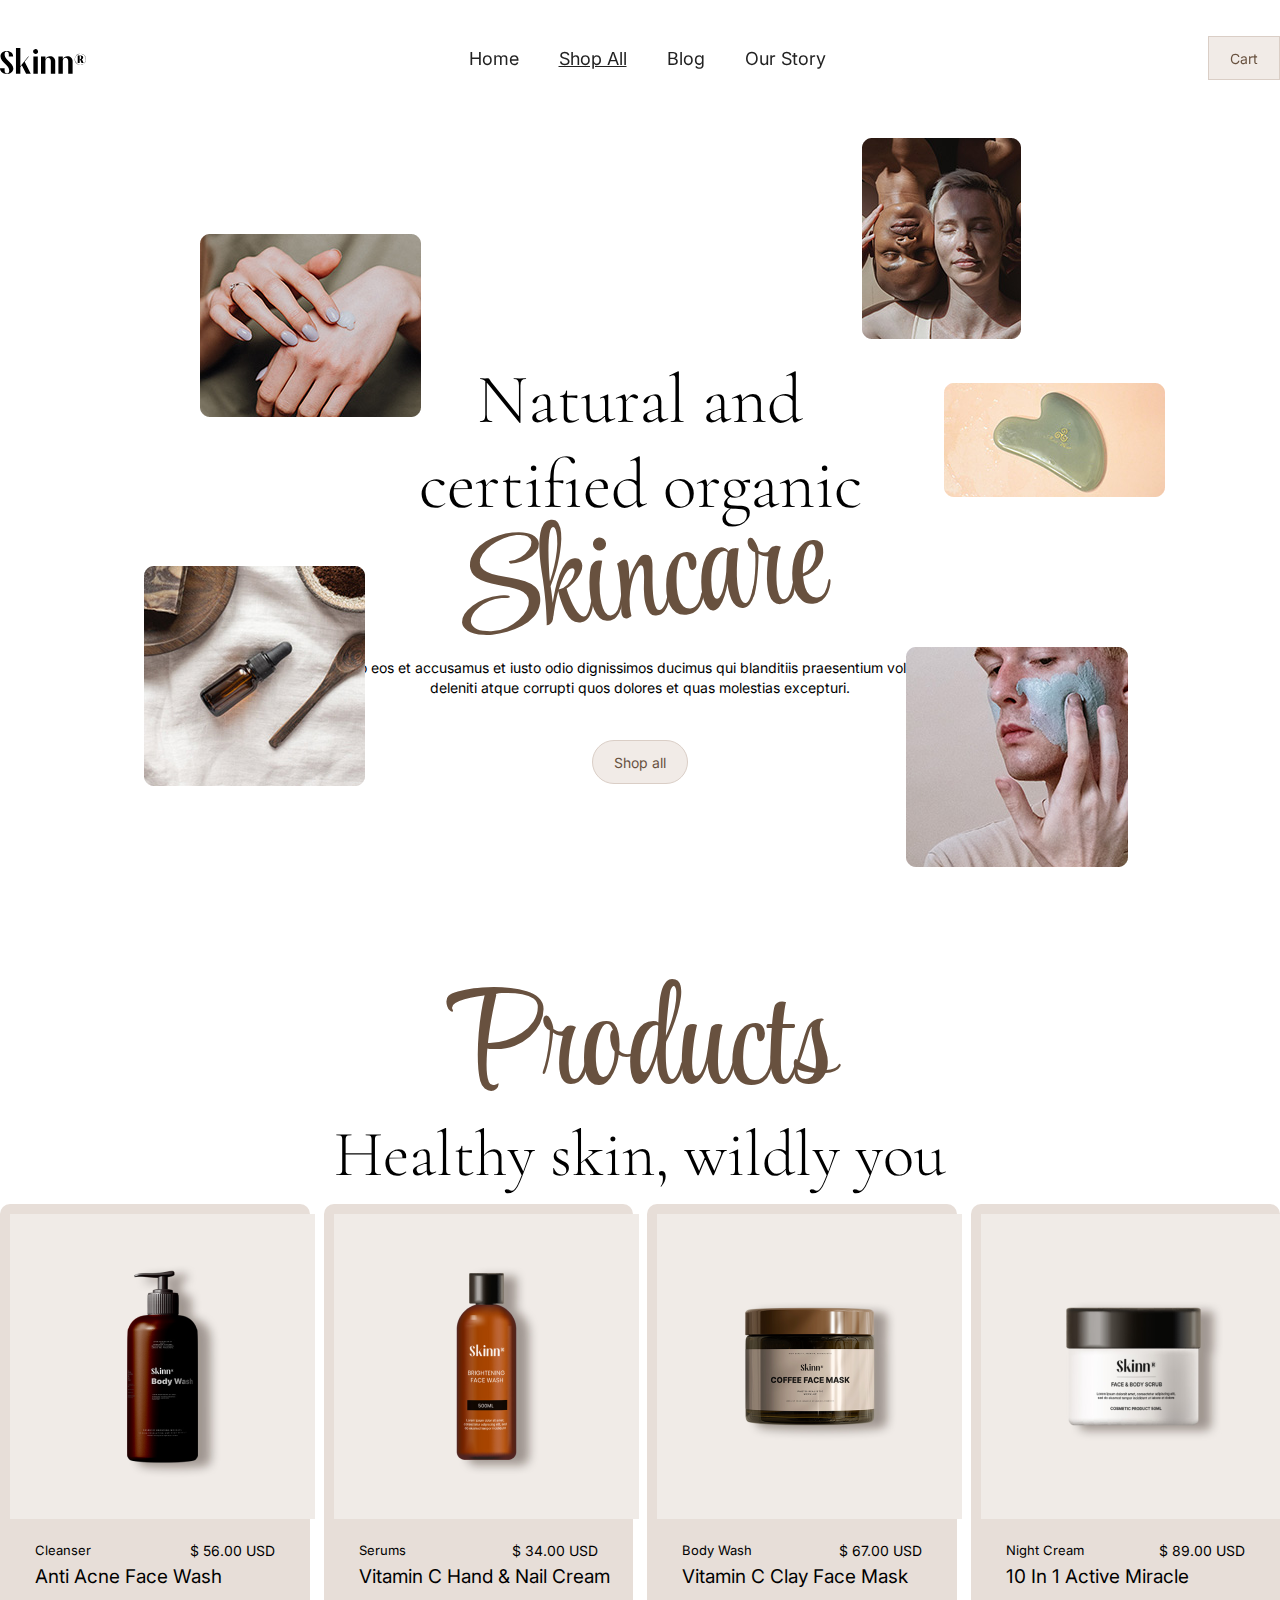
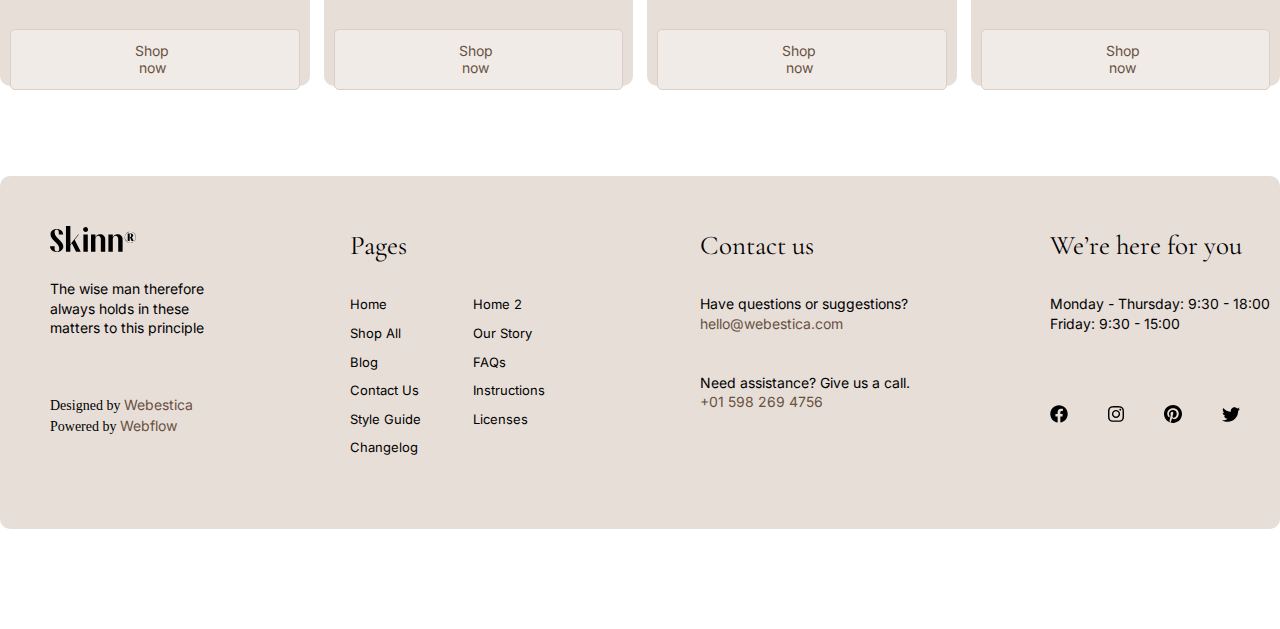
<file: src/pages/shop all/index.html>
<!doctype html>
<html lang="en">
<head>
    <meta charset="UTF-8">
    <link rel="icon" href="../../assets/logo.svg"/>
    <meta name="viewport" content="width=device-width, initial-scale=1"/>
    <meta http-equiv="X-UA-Compatible" content="IE=edge" />
    <meta name="author" content="Cholpona">
    <meta name="robots" content="index, follow">
    <meta name="theme-color" content="#fffffff, #DACEC6"/>
    <link rel="apple-touch-icon" href="../../assets/logo.svg"/>
    <!--    <link rel="manifest" href="/manifest.json"/>-->
    <meta name="description" content="Skincare">
    <meta name="keywords"
          content="Body wash, Face wash, Cleanser">
    <meta property="og:url" content="https://skinn.kg/">
    <meta property="og:type" content="store">
    <meta property="og:title" content="Skinn">
    <meta property="og:description" content="Body wash, Face wash, Cleanser">
    <meta property="og:image" content="https://Skinn.kg/logo.svg">
    <meta name="twitter:card" content="summary_large_image">
    <meta property="twitter:domain" content="Skinn.kg">
    <meta property="twitter:url" content="https://Skinn.kg/">
    <meta name="twitter:title" content="Skinn">
    <meta name="twitter:description" content="Body wash, Face wash, Cleanser">
    <meta name="twitter:image" content="https://Skinn.kg/logo.svg">
    <title>Skinn</title>
    <link href="https://unpkg.com/aos@2.3.1/dist/aos.css" rel="stylesheet">
    <link rel="stylesheet" href="../../styles/style.css">
</head>
<body>
<header class="header">
    <div class="container">
        <nav class="header__nav" data-aos="fade-right" data-aos-duration="3000">
            <h1 class="header__title">
                <img src="../../assets/logo.svg" alt="logo">
            </h1>
            <div class="header__links">
                <a href="../../index.html" class="header__link">Home</a>
                <a href="#" class="header__link active">Shop All</a>
                <a href="../../pages/%20blog/index.html" class="header__link">Blog</a>
                <a href="../../pages/our%20story/index.html" class="header__link">Our Story</a>
            </div>
            <button class="header__btn button">
                Cart
            </button>
        </nav>
    </div>
</header>
<main>
    <section class="skincare">
        <div class="container">
            <div class="skincare__content">
                <div class="skincare__center">
                    <h2 class="skincare__title">
                        Natural and <br>
                        certified organic
                    </h2>
                    <p class="skincare__suptitle">
                        Skincare
                    </p>
                    <p class="skincare__text">
                        At vero eos et accusamus et iusto odio dignissimos ducimus qui blanditiis praesentium voluptatum deleniti atque corrupti quos dolores et quas molestias excepturi.
                    </p>
                    <button class="skincare__btn button">
                        Shop all
                    </button>
                </div>
            </div>
        </div>
        <img src="../../assets/skincare1.png" alt="" class="skincare__img-left"
             data-aos="fade-right"
             data-aos-offset="300"
             data-aos-easing="ease-in-sine"
             data-aos-duration="3000">
        <img src="../../assets/skincare2.png" alt="" class="skincare__img-bottom"
             data-aos="fade-up"
             data-aos-duration="3000">
        <img src="../../assets/skincare3.png" alt="" class="skincare__img-right"
             data-aos="fade-down"
             data-aos-easing="linear"
             data-aos-duration="3000">
        <img src="../../assets/skincare4.png" alt="" class="skincare__img-center"
             data-aos="fade-left"
             data-aos-anchor="#example-anchor"
             data-aos-offset="500"
             data-aos-duration="3000">
        <img src="../../assets/skincare5.png" alt="" class="skincare__img-end"
             data-aos="fade-up"
             data-aos-duration="3000">
    </section>
    <section style="margin-top: -120px" class="products">
        <div class="container">
            <h2 class="products__title">
                Products
            </h2>
            <p class="products__suptitle">
                Healthy skin, wildly you
            </p>
            <div class="products__cards">
                <div class="products__card">
                    <img src="../../assets/product1.png" alt="">
                    <div class="products__card-row">
                        <p class="products__card-row-name">Cleanser</p>
                        <p class="products__card-row-price">$ 56.00 USD</p>
                    </div>
                    <h3 class="products__card-title">Anti Acne Face Wash</h3>
                    <button class="products__card-btn  button">Shop now</button>
                </div>

                <div class="products__card">
                    <img src="../../assets/product2.png" alt="">
                    <div class="products__card-row">
                        <p class="products__card-row-name">Serums</p>
                        <p class="products__card-row-price">$ 34.00 USD</p>
                    </div>
                    <h3 class="products__card-title">Vitamin C Hand & Nail Cream</h3>
                    <button class="products__card-btn  button">Shop now</button>
                </div>

                <div class="products__card">
                    <img src="../../assets/product3.png" alt="">
                    <div class="products__card-row">
                        <p class="products__card-row-name">Body Wash</p>
                        <p class="products__card-row-price">$ 67.00 USD</p>
                    </div>
                    <h3 class="products__card-title">Vitamin C Clay Face Mask</h3>
                    <button class="products__card-btn  button">Shop now</button>
                </div>

                <div class="products__card">
                    <img src="../../assets/product4.png" alt="">
                    <div class="products__card-row">
                        <p class="products__card-row-name">Night Cream</p>
                        <p class="products__card-row-price">$ 89.00 USD</p>
                    </div>
                    <h3 class="products__card-title">10 In 1 Active Miracle</h3>
                    <button class="products__card-btn  button">Shop now</button>
                </div>
            </div>
        </div>
    </section>
</main>
<footer class="footer">
    <div class="container">
        <nav class="footer__nav">
            <div class="footer__cards">
                <div class="footer__card">
                    <h2 class="footer__title">
                        <img src="../../assets/logo.svg" alt="">
                    </h2>
                    <p class="footer__desc">
                        The wise man therefore always holds in these matters to this principle
                    </p>
                    <p class="footer__text">
                        Designed by <span>Webestica</span> <br>
                        Powered by <span>Webflow</span>
                    </p>
                </div>
                <div class="footer__card">
                    <h4 class="footer__title-small">
                        Pages
                    </h4>
                    <div class="footer__column">
                        <p class="footer__column-name">Home</p>
                        <p class="footer__column-name">Home 2</p>
                        <p class="footer__column-name">Shop All</p>
                        <p class="footer__column-name">Our Story</p>
                        <p class="footer__column-name">Blog</p>
                        <p class="footer__column-name">FAQs</p>
                        <p class="footer__column-name">Contact Us</p>
                        <p class="footer__column-name">Instructions</p>
                        <p class="footer__column-name">Style Guide</p>
                        <p class="footer__column-name">Licenses</p>
                        <p class="footer__column-name">Changelog</p>
                    </div>
                </div>
                <div class="footer__card">
                    <h4 class="footer__title-small">
                        Contact us
                    </h4>
                    <p class="footer__line">
                        Have questions or suggestions? <br>
                        <span>hello@webestica.com</span>
                    </p>
                    <p class="footer__line">
                        Need assistance? Give us a call. <br>
                        <span>+01 598 269 4756</span>
                    </p>
                </div>
                <div class="footer__card">
                    <h4 class="footer__title-small">
                        We’re here for you
                    </h4>
                    <p class="footer__times">
                        Monday - Thursday: 9:30 - 18:00 <br>
                        Friday: 9:30 - 15:00
                    </p>
                    <div class="footer__follows">
                        <div class="footer__follows-follow">
                            <svg xmlns="http://www.w3.org/2000/svg" width="18" height="18" viewBox="0 0 18 18" fill="none">
                                <g clip-path="url(#clip0_1_224)">
                                    <path d="M17.7188 9C17.7188 4.18359 13.8164 0.28125 9 0.28125C4.18359 0.28125 0.28125 4.18359 0.28125 9C0.28125 13.3516 3.46957 16.9587 7.6377 17.6133V11.5204H5.42285V9H7.6377V7.07906C7.6377 4.8941 8.93848 3.68719 10.9308 3.68719C11.8849 3.68719 12.8827 3.85734 12.8827 3.85734V6.00187H11.783C10.7002 6.00187 10.3623 6.67406 10.3623 7.36348V9H12.7804L12.3936 11.5204H10.3623V17.6133C14.5304 16.9587 17.7188 13.3516 17.7188 9Z" fill="black"/>
                                </g>
                                <defs>
                                    <clipPath id="clip0_1_224">
                                        <rect width="18" height="18" fill="white"/>
                                    </clipPath>
                                </defs>
                            </svg>
                        </div>
                        <div class="footer__follows-follow"><svg width="16" height="18" viewBox="0 0 16 18" fill="none" xmlns="http://www.w3.org/2000/svg">
                            <g clip-path="url(#clip0_1_230)">
                                <path d="M8.00356 4.95684C5.73214 4.95684 3.89999 6.76035 3.89999 8.99629C3.89999 11.2322 5.73214 13.0357 8.00356 13.0357C10.275 13.0357 12.1071 11.2322 12.1071 8.99629C12.1071 6.76035 10.275 4.95684 8.00356 4.95684ZM8.00356 11.6225C6.53571 11.6225 5.33571 10.4447 5.33571 8.99629C5.33571 7.54785 6.53214 6.37012 8.00356 6.37012C9.47499 6.37012 10.6714 7.54785 10.6714 8.99629C10.6714 10.4447 9.47142 11.6225 8.00356 11.6225ZM13.2321 4.7916C13.2321 5.31543 12.8036 5.73379 12.275 5.73379C11.7429 5.73379 11.3179 5.31191 11.3179 4.7916C11.3179 4.27129 11.7464 3.84941 12.275 3.84941C12.8036 3.84941 13.2321 4.27129 13.2321 4.7916ZM15.95 5.74785C15.8893 4.48574 15.5964 3.36777 14.6571 2.44668C13.7214 1.52559 12.5857 1.2373 11.3036 1.17402C9.98214 1.1002 6.02142 1.1002 4.69999 1.17402C3.42142 1.23379 2.28571 1.52207 1.34642 2.44316C0.407136 3.36426 0.11785 4.48223 0.0535644 5.74434C-0.0214355 7.04512 -0.0214355 10.9439 0.0535644 12.2447C0.114279 13.5068 0.407136 14.6248 1.34642 15.5459C2.28571 16.467 3.41785 16.7553 4.69999 16.8186C6.02142 16.8924 9.98214 16.8924 11.3036 16.8186C12.5857 16.7588 13.7214 16.4705 14.6571 15.5459C15.5928 14.6248 15.8857 13.5068 15.95 12.2447C16.025 10.9439 16.025 7.04863 15.95 5.74785ZM14.2428 13.6404C13.9643 14.3295 13.425 14.8604 12.7214 15.1381C11.6679 15.5494 9.16785 15.4545 8.00356 15.4545C6.83928 15.4545 4.33571 15.5459 3.28571 15.1381C2.58571 14.8639 2.04642 14.333 1.76428 13.6404C1.34642 12.6033 1.44285 10.1424 1.44285 8.99629C1.44285 7.8502 1.34999 5.38574 1.76428 4.35215C2.04285 3.66309 2.58214 3.13223 3.28571 2.85449C4.33928 2.44316 6.83928 2.53809 8.00356 2.53809C9.16785 2.53809 11.6714 2.44668 12.7214 2.85449C13.4214 3.12871 13.9607 3.65957 14.2428 4.35215C14.6607 5.38926 14.5643 7.8502 14.5643 8.99629C14.5643 10.1424 14.6607 12.6068 14.2428 13.6404Z" fill="black"/>
                            </g>
                            <defs>
                                <clipPath id="clip0_1_230">
                                    <rect width="16" height="18" fill="white"/>
                                </clipPath>
                            </defs>
                        </svg></div>
                        <div class="footer__follows-follow"><svg width="18" height="18" viewBox="0 0 18 18" fill="none" xmlns="http://www.w3.org/2000/svg">
                            <g clip-path="url(#clip0_1_226)">
                                <path d="M8.99999 1.81148e-06C6.90152 -0.00132902 4.86855 0.730662 3.2526 2.06941C1.63664 3.40816 0.539286 5.2695 0.150275 7.33159C-0.238737 9.39368 0.105051 11.5269 1.12219 13.3624C2.13934 15.1978 3.76589 16.6202 5.72061 17.3835C5.64186 16.6714 5.56986 15.5768 5.75099 14.7994C5.91524 14.0963 6.80624 10.3253 6.80624 10.3253C6.80624 10.3253 6.53736 9.78638 6.53736 8.98988C6.53736 7.73775 7.26299 6.804 8.16636 6.804C8.93361 6.804 9.30486 7.38 9.30486 8.07188C9.30486 8.84363 8.81324 9.99788 8.55899 11.0678C8.34749 11.9633 9.00899 12.6945 9.89211 12.6945C11.4919 12.6945 12.7215 11.007 12.7215 8.5725C12.7215 6.41813 11.1724 4.91175 8.96174 4.91175C6.40124 4.91175 4.89824 6.83213 4.89824 8.81663C4.89824 9.59063 5.19636 10.4198 5.56761 10.8709C5.59958 10.9049 5.62219 10.9466 5.63323 10.9919C5.64427 11.0373 5.64337 11.0847 5.63061 11.1296C5.56199 11.4131 5.41011 12.0251 5.38086 12.15C5.34149 12.3143 5.25036 12.3491 5.07936 12.2704C3.95436 11.7473 3.25236 10.1036 3.25236 8.78288C3.25236 5.9445 5.31561 3.33788 9.19911 3.33788C12.321 3.33788 14.7476 5.562 14.7476 8.53538C14.7476 11.637 12.7912 14.1334 10.0777 14.1334C9.16536 14.1334 8.30811 13.6598 8.01449 13.0995L7.45424 15.2393C7.25061 16.0211 6.70161 17.001 6.33486 17.5984C7.57233 17.981 8.87781 18.092 10.1621 17.9238C11.4464 17.7556 12.6793 17.3122 13.7765 16.6238C14.8737 15.9354 15.8094 15.0183 16.5197 13.9352C17.2299 12.852 17.698 11.6283 17.892 10.3476C18.0859 9.06694 18.0011 7.7595 17.6434 6.5146C17.2857 5.2697 16.6635 4.11667 15.8194 3.13429C14.9752 2.15191 13.9289 1.36332 12.752 0.822393C11.5751 0.281466 10.2953 0.000947591 8.99999 1.81148e-06Z" fill="black"/>
                            </g>
                            <defs>
                                <clipPath id="clip0_1_226">
                                    <rect width="18" height="18" fill="white"/>
                                </clipPath>
                            </defs>
                        </svg></div>
                        <div class="footer__follows-follow"><svg width="18" height="18" viewBox="0 0 18 18" fill="none" xmlns="http://www.w3.org/2000/svg">
                            <path d="M5.65425 16.8748C12.447 16.8748 16.1629 11.2464 16.1629 6.37405C16.1629 6.21655 16.1629 6.0568 16.1561 5.8993C16.8796 5.3756 17.5039 4.72722 18 3.98455C17.3242 4.28251 16.6081 4.47888 15.8749 4.5673C16.6472 4.10565 17.2257 3.37927 17.5028 2.52318C16.7771 2.95307 15.9829 3.25485 15.1549 3.4153C14.5982 2.82245 13.8616 2.42971 13.0591 2.29791C12.2566 2.1661 11.4331 2.30259 10.716 2.68623C9.99895 3.06988 9.42841 3.67926 9.09276 4.42C8.7571 5.16073 8.67508 5.99148 8.85938 6.78355C7.39096 6.70992 5.95442 6.32845 4.64292 5.66389C3.33143 4.99932 2.17427 4.0665 1.2465 2.92593C0.775508 3.7394 0.63177 4.70163 0.844477 5.61723C1.05718 6.53283 1.61039 7.33315 2.39175 7.85568C1.80623 7.83578 1.23359 7.67856 0.72 7.39668V7.4473C0.72101 8.29947 1.01622 9.12515 1.55573 9.78478C2.09525 10.4444 2.84597 10.8975 3.681 11.0676C3.36405 11.1549 3.03663 11.1984 2.70788 11.1969C2.47611 11.1976 2.2448 11.1762 2.01712 11.1328C2.25313 11.8664 2.71268 12.5077 3.3314 12.9671C3.95012 13.4264 4.69703 13.6808 5.4675 13.6944C4.15862 14.7225 2.54183 15.28 0.8775 15.2773C0.584236 15.2785 0.291176 15.2616 0 15.2267C1.6892 16.3036 3.65096 16.8754 5.65425 16.8748Z" fill="black"/>
                        </svg></div>
                    </div>
                </div>
            </div>
        </nav>
    </div>
</footer>

<script src="https://unpkg.com/aos@2.3.1/dist/aos.js"></script>
<script>
    AOS.init();
</script>

</body>
</html>
</file>
<file: src/styles/style.css>
@import url("https://fonts.googleapis.com/css2?family=Inter:wght@300;400&display=swap");
@import url("https://fonts.googleapis.com/css2?family=Style+Script&display=swap");
@import url("https://fonts.googleapis.com/css2?family=Cormorant+Garamond:wght@300;400;500;600;700&display=swap");
* {
  margin: 0;
  -webkit-box-sizing: border-box;
          box-sizing: border-box;
  text-decoration: none;
  list-style-type: none;
}

.container {
  max-width: 1340px;
  width: 100%;
  margin: 0 auto;
}

.button {
  color: #68513F;
  font-family: "Inter";
  font-size: 14px;
  font-weight: 400;
  border: 1px solid #DACEC6;
  background: #F1EBE7;
}

.overlay {
  width: 100%;
  height: 100%;
  position: fixed;
  top: 0;
  left: 0;
  display: none;
  -webkit-box-pack: center;
      -ms-flex-pack: center;
          justify-content: center;
  -webkit-box-align: center;
      -ms-flex-align: center;
          align-items: center;
  z-index: 99;
  background: rgba(104, 81, 63, 0.3764705882);
}

.form {
  width: 450px;
  background: #FFF;
  border-radius: 30px;
  padding: 40px 50px;
  display: -webkit-box;
  display: -ms-flexbox;
  display: flex;
  -webkit-box-orient: vertical;
  -webkit-box-direction: normal;
      -ms-flex-direction: column;
          flex-direction: column;
  row-gap: 10px;
  position: relative;
}
.form input {
  width: 100%;
  height: 40px;
  border-radius: 10px;
  padding-left: 15px;
}
.form button {
  padding: 10px;
  border-radius: 10px;
}

.close {
  position: absolute;
  top: 15px;
  right: 20px;
  font-size: 25px;
  cursor: pointer;
}

.up-page {
  position: fixed;
  bottom: 150px;
  right: 40px;
}
.up-page img {
  width: 40px;
  height: 40px;
}

.header {
  padding: 36px 0 37px;
}
.header__nav {
  display: -webkit-box;
  display: -ms-flexbox;
  display: flex;
  -webkit-box-pack: justify;
      -ms-flex-pack: justify;
          justify-content: space-between;
  -webkit-box-align: center;
      -ms-flex-align: center;
          align-items: center;
}
.header__title {
  width: 86px;
  height: 26px;
}
.header__links {
  display: -webkit-box;
  display: -ms-flexbox;
  display: flex;
  -webkit-column-gap: 40px;
     -moz-column-gap: 40px;
          column-gap: 40px;
}
.header__link {
  color: #222;
  font-family: "Inter", sans-serif;
  font-size: 18px;
  font-weight: 400;
}
.header__link.active {
  text-decoration: underline;
}
.header__btn {
  padding: 13px 21px 12px;
}

.begin {
  padding-bottom: 100px;
}
.begin__block {
  display: -webkit-box;
  display: -ms-flexbox;
  display: flex;
}
.begin__left {
  width: 20%;
  padding: 150px 0 50px;
}
.begin__title {
  color: #000;
  font-family: "Cormorant Garamond", sans-serif;
  font-size: 88px;
  font-style: normal;
  font-weight: 400;
  line-height: 100px;
  position: relative;
  width: 510px;
  z-index: 2;
}
.begin__title::after {
  content: "You";
  color: #68513F;
  text-align: right;
  font-family: "Style Script", sans-serif;
  font-size: 175px;
  font-weight: 400;
  -webkit-transform: rotate(5.539deg);
          transform: rotate(5.539deg);
  position: absolute;
  right: -100px;
  bottom: -150px;
}
.begin__btn {
  padding: 13px 21px 12px;
  margin-top: 43px;
}
.begin__right {
  width: 80%;
  height: 750px;
  background: url("../assets/begin.png") center/cover no-repeat;
}

.skincare {
  padding: 240px 0 240px;
  position: relative;
}
.skincare__content {
  display: -webkit-box;
  display: -ms-flexbox;
  display: flex;
  text-align: center;
  -webkit-box-pack: center;
      -ms-flex-pack: center;
          justify-content: center;
}
.skincare__center {
  width: 649px;
}
.skincare__title {
  color: #000;
  text-align: center;
  font-family: "Cormorant Garamond", sans-serif;
  font-size: 70px;
  font-weight: 300;
}
.skincare__suptitle {
  color: #68513F;
  text-align: center;
  font-family: "Style Script", sans-serif;
  font-size: 137px;
  font-weight: 400;
  line-height: 112px;
  -webkit-transform: rotate(-5.079deg);
          transform: rotate(-5.079deg);
}
.skincare__text {
  margin-top: 19px;
  color: #000;
  text-align: center;
  font-family: "Inter", sans-serif;
  font-size: 14px;
  font-weight: 400;
  line-height: 19.6px;
}
.skincare__btn {
  margin-top: 43px;
  border-radius: 73px;
  padding: 13px 21px 12px;
}
.skincare__img-left {
  position: absolute;
  top: 117px;
  left: 200px;
}
.skincare__img-bottom {
  position: absolute;
  left: 144px;
  bottom: 238px;
}
.skincare__img-right {
  position: absolute;
  top: 21px;
  right: 259px;
}
.skincare__img-center {
  position: absolute;
  top: 266px;
  right: 115px;
}
.skincare__img-end {
  position: absolute;
  right: 152px;
  bottom: 157px;
}

.products {
  padding: 90px 0;
}
.products__title {
  color: #68513F;
  text-align: center;
  font-family: "Style Script";
  font-size: 137px;
  font-weight: 400;
  line-height: 112px;
}
.products__suptitle {
  color: #000;
  text-align: center;
  font-family: "Cormorant Garamond";
  font-size: 65px;
  font-weight: 300;
  line-height: 98px;
}
.products__cards {
  display: -webkit-box;
  display: -ms-flexbox;
  display: flex;
  -webkit-column-gap: 14px;
     -moz-column-gap: 14px;
          column-gap: 14px;
}
.products__card {
  width: calc(25% - 10.5px);
  height: 482px;
  border-radius: 10px;
  background: #E7DED8;
  padding: 10px 10px 0;
}
.products__card:hover {
  height: 492px;
  background: #68513d;
  -webkit-transition: 2s;
  transition: 2s;
}
.products__card-row {
  display: -webkit-box;
  display: -ms-flexbox;
  display: flex;
  -webkit-box-pack: justify;
      -ms-flex-pack: justify;
          justify-content: space-between;
  margin: 19px 25px 6px;
}
.products__card-row-name {
  color: #000;
  font-family: "Inter";
  font-size: 13px;
  font-weight: 400;
}
.products__card-row-price {
  color: #000;
  font-family: "Inter";
  font-size: 14px;
  font-weight: 400;
}
.products__card-title {
  color: #000;
  font-family: "Inter";
  font-size: 19px;
  font-weight: 400;
  margin: 0 0 41px 25px;
}
.products__card-btn {
  padding: 12px 120px 13px 115px;
  border-radius: 5px;
}

.feature {
  padding-bottom: 206px;
}
.feature__block {
  display: -webkit-box;
  display: -ms-flexbox;
  display: flex;
  -webkit-column-gap: 100px;
     -moz-column-gap: 100px;
          column-gap: 100px;
  -webkit-box-align: center;
      -ms-flex-align: center;
          align-items: center;
}
.feature__left {
  width: calc(40% - 50px);
  border-radius: 10px;
}
.feature__left img {
  width: 100%;
}
.feature__right {
  width: calc(60% - 50px);
  text-align: center;
}
.feature__title {
  color: #68513F;
  font-family: "Style Script";
  font-size: 137px;
  font-weight: 400;
}
.feature__suptitle {
  color: #000;
  font-family: "Cormorant Garamond";
  font-size: 70px;
  font-weight: 300;
  margin: 0 90px 25px;
}
.feature__desc {
  color: #000;
  font-family: "Inter";
  font-size: 17px;
  font-weight: 400;
  line-height: 30.6px;
  margin: 0 80px 39px;
}
.feature__btn {
  padding: 12px 21px 13px 21px;
}

.generate {
  padding-bottom: 209px;
}
.generate__content {
  display: -webkit-box;
  display: -ms-flexbox;
  display: flex;
  text-align: center;
  -webkit-box-pack: center;
      -ms-flex-pack: center;
          justify-content: center;
}
.generate__center {
  width: 832px;
}
.generate__text {
  color: #000;
  text-align: center;
  font-family: "Inter";
  font-size: 28px;
  font-weight: 400;
  line-height: 39.2px;
}
.generate__row {
  display: -webkit-box;
  display: -ms-flexbox;
  display: flex;
  -webkit-column-gap: 70px;
     -moz-column-gap: 70px;
          column-gap: 70px;
  margin-top: 57px;
  -webkit-box-pack: center;
      -ms-flex-pack: center;
          justify-content: center;
}

.photo {
  padding-bottom: 92px;
}
.photo__content {
  display: -webkit-box;
  display: -ms-flexbox;
  display: flex;
  -webkit-column-gap: 10px;
     -moz-column-gap: 10px;
          column-gap: 10px;
}
.photo__content-navigation {
  margin-top: 50px;
  display: -webkit-box;
  display: -ms-flexbox;
  display: flex;
  -webkit-column-gap: 120px;
     -moz-column-gap: 120px;
          column-gap: 120px;
  -webkit-box-pack: center;
      -ms-flex-pack: center;
          justify-content: center;
}
.photo__content-navigation img {
  width: 50px;
  height: 50px;
}
.photo__content-navigation .swiper-pagination-bullet {
  width: 12px;
  height: 12px;
  background: #000000;
}
.photo__title {
  color: #FFFFFF;
  font-family: "Inter";
  font-size: 13px;
  font-weight: 400;
  text-transform: uppercase;
  display: -webkit-box;
  display: -ms-flexbox;
  display: flex;
  -webkit-box-pack: center;
      -ms-flex-pack: center;
          justify-content: center;
  padding: 249px 0;
  position: absolute;
  top: 50%;
  left: 50%;
  -webkit-transform: translate(-50%, -50%);
          transform: translate(-50%, -50%);
  z-index: 99;
}
.photo__title::before {
  content: "";
  width: 150px;
  height: 150px;
  border: 1px solid #FFF;
  position: absolute;
  top: 50%;
  left: 50%;
  -webkit-transform: translate(-50%, -50%);
          transform: translate(-50%, -50%);
}

.swiper {
  width: 100%;
  height: 100%;
}

.swiper-slide {
  text-align: center;
  font-size: 18px;
  background: #fff;
  display: -webkit-box;
  display: -ms-flexbox;
  display: flex;
  -webkit-box-pack: center;
      -ms-flex-pack: center;
          justify-content: center;
  -webkit-box-align: center;
      -ms-flex-align: center;
          align-items: center;
  position: relative;
}

.swiper-slide img {
  display: block;
  width: 500px;
  height: 400px;
  -o-object-fit: cover;
     object-fit: cover;
}

.blog {
  padding-bottom: 128px;
}
.blog__title {
  color: #000;
  text-align: center;
  font-family: "Cormorant Garamond";
  font-size: 66px;
  font-weight: 400;
  line-height: 98px;
  margin-bottom: 50px;
}
.blog__content {
  display: -webkit-box;
  display: -ms-flexbox;
  display: flex;
  -webkit-column-gap: 50px;
     -moz-column-gap: 50px;
          column-gap: 50px;
}
.blog__left, .blog__right {
  width: calc(50% - 25px);
  display: -webkit-box;
  display: -ms-flexbox;
  display: flex;
  -webkit-column-gap: 30px;
     -moz-column-gap: 30px;
          column-gap: 30px;
}
.blog__left-img, .blog__right-img {
  width: 308px;
  height: 213px;
}
.blog__text {
  color: #000;
  font-family: "Cormorant Garamond";
  font-size: 28px;
  font-weight: 400;
  line-height: 36.4px;
}
.blog__btn {
  padding: 12px 21px 13px;
  border-radius: 166px;
  margin-top: 58px;
}
.blog__btn-btn {
  padding: 12px 21px 13px;
  border-radius: 166px;
  margin-top: 95px;
}

.footer {
  padding-bottom: 100px;
}
.footer__nav {
  height: 353px;
  border-radius: 10px;
  background: #E7DED8;
}
.footer__cards {
  display: -webkit-box;
  display: -ms-flexbox;
  display: flex;
  -webkit-column-gap: 120px;
     -moz-column-gap: 120px;
          column-gap: 120px;
}
.footer__card {
  width: calc(25% - 90px);
}
.footer__title {
  margin: 50px 0 0 50px;
}
.footer__title-small {
  margin-top: 50px;
  color: #000;
  font-family: "Cormorant Garamond";
  font-size: 27px;
  font-weight: 400;
  line-height: 39.2px; /* 145.185% */
}
.footer__desc {
  margin: 21px 0 57px 50px;
  color: #000;
  font-family: "Inter";
  font-size: 14px;
  font-weight: 400;
  line-height: 19.6px;
}
.footer__text {
  color: #000;
  font-family: " Inter";
  font-size: 14px;
  font-weight: 400;
  line-height: 19.6px;
  margin-left: 50px;
}
.footer__text span {
  color: #68513F;
  font-family: "Inter";
  font-size: 14px;
  font-weight: 400;
  line-height: 19.6px;
}
.footer__column {
  display: -webkit-box;
  display: -ms-flexbox;
  display: flex;
  -webkit-column-gap: 15px;
     -moz-column-gap: 15px;
          column-gap: 15px;
  row-gap: 9px;
  -ms-flex-wrap: wrap;
      flex-wrap: wrap;
  margin-top: 30px;
}
.footer__column-name {
  width: calc(50% - 7.5px);
  color: #000;
  font-family: "Inter";
  font-size: 13px;
  font-weight: 400;
  line-height: 19.6px;
}
.footer__line {
  margin: 29px 0 39px;
  color: #000;
  font-family: "Inter";
  font-size: 14px;
  font-weight: 400;
  line-height: 19.6px;
}
.footer__line span {
  color: #68513F;
  font-family: "Inter";
  font-size: 14px;
  font-weight: 400;
  line-height: 19.6px;
}
.footer__times {
  margin-top: 29px;
  color: #000;
  font-family: "Inter";
  font-size: 14px;
  font-weight: 400;
  line-height: 19.6px;
}
.footer__follows {
  display: -webkit-box;
  display: -ms-flexbox;
  display: flex;
  -webkit-column-gap: 40px;
     -moz-column-gap: 40px;
          column-gap: 40px;
  margin-top: 71px;
}
</file>
